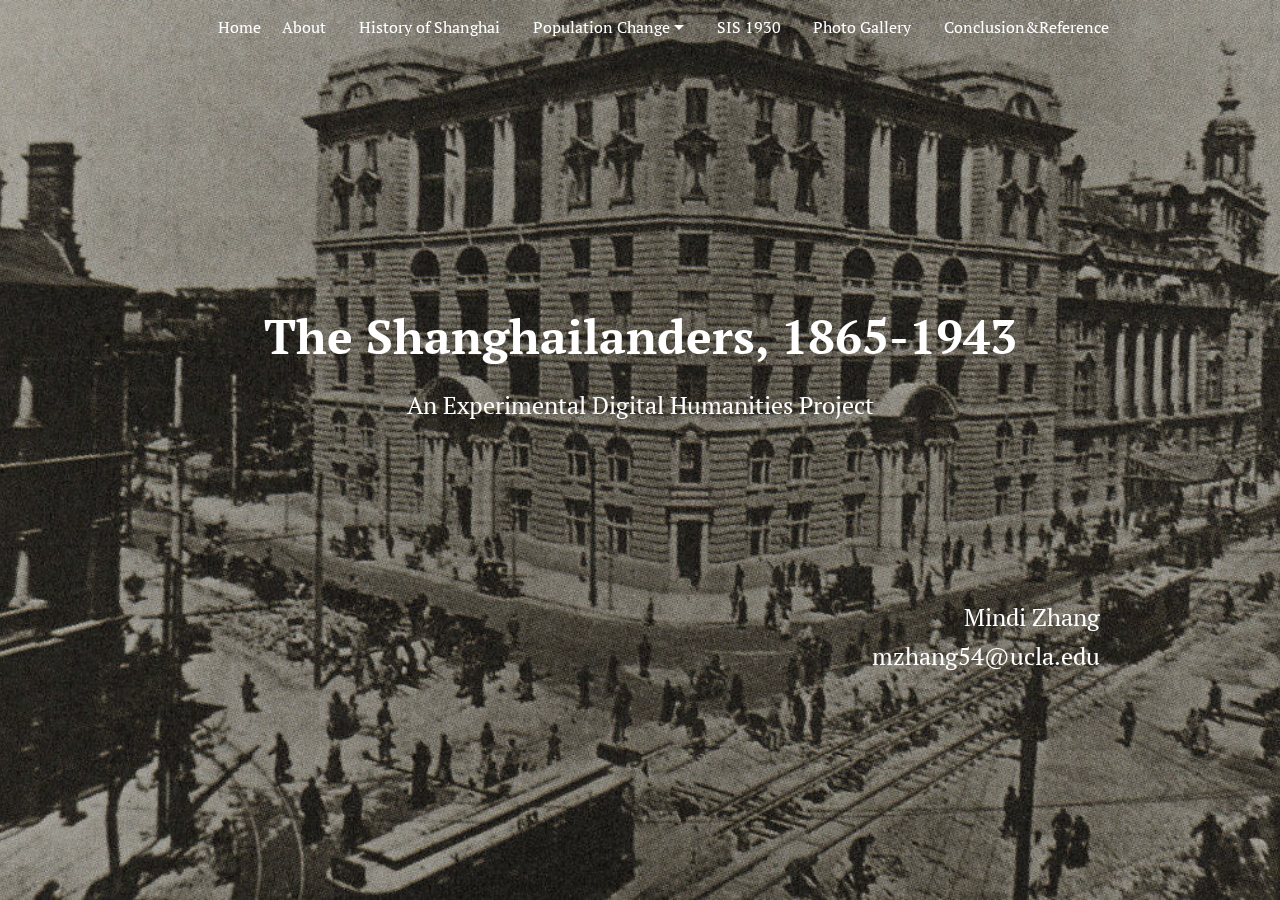
<file: index.html>
<!DOCTYPE html>
<html  >
<head>
  <!-- Site made with Mobirise Website Builder v4.11.4, https://mobirise.com -->
  <meta charset="UTF-8">
  <meta http-equiv="X-UA-Compatible" content="IE=edge">
  <meta name="generator" content="Mobirise v4.11.4, mobirise.com">
  <meta name="viewport" content="width=device-width, initial-scale=1, minimum-scale=1">
  <link rel="shortcut icon" href="assets/images/logo-86x44.png" type="image/x-icon">
  <meta name="description" content="">
  
  <title>Home</title>
  <link rel="stylesheet" href="assets/bootstrap/css/bootstrap.min.css">
  <link rel="stylesheet" href="assets/bootstrap/css/bootstrap-grid.min.css">
  <link rel="stylesheet" href="assets/bootstrap/css/bootstrap-reboot.min.css">
  <link rel="stylesheet" href="assets/tether/tether.min.css">
  <link rel="stylesheet" href="assets/dropdown/css/style.css">
  <link rel="stylesheet" href="assets/animatecss/animate.min.css">
  <link rel="stylesheet" href="assets/theme/css/style.css">
  <link rel="preload" as="style" href="assets/mobirise/css/mbr-additional.css"><link rel="stylesheet" href="assets/mobirise/css/mbr-additional.css" type="text/css">
  
  
  
</head>
<body>
  <section class="menu cid-rGP1RVyWFS" once="menu" id="menu1-11">

    

    <nav class="navbar navbar-expand beta-menu navbar-dropdown align-items-center navbar-fixed-top navbar-toggleable-sm bg-color transparent">
        <button class="navbar-toggler navbar-toggler-right" type="button" data-toggle="collapse" data-target="#navbarSupportedContent" aria-controls="navbarSupportedContent" aria-expanded="false" aria-label="Toggle navigation">
            <div class="hamburger">
                <span></span>
                <span></span>
                <span></span>
                <span></span>
            </div>
        </button>
        <div class="menu-logo">
            <div class="navbar-brand">
                
                
            </div>
        </div>
        <div class="collapse navbar-collapse" id="navbarSupportedContent">
            <ul class="navbar-nav nav-dropdown nav-right navbar-nav-top-padding" data-app-modern-menu="true"><li class="nav-item">
                    <a class="nav-link link text-white display-4" href="index.html">&nbsp; &nbsp; &nbsp; &nbsp; &nbsp; &nbsp; &nbsp; &nbsp; &nbsp; &nbsp; &nbsp; &nbsp; &nbsp; &nbsp; Home</a>
                </li><li class="nav-item"><a class="nav-link link text-white display-4" href="page5.html">About</a></li><li class="nav-item"><a class="nav-link link text-white display-4" href="page1.html">&nbsp; &nbsp;History of Shanghai</a></li><li class="nav-item dropdown open"><a class="nav-link link text-white dropdown-toggle display-4" href="page2.html" data-toggle="dropdown-submenu" aria-expanded="true">&nbsp; &nbsp;Population Change</a><div class="dropdown-menu"><a class="text-white dropdown-item display-4" href="page2.html">Population Change I</a><a class="text-white dropdown-item display-4" href="page7.html">Population Change II</a></div></li><li class="nav-item"><a class="nav-link link text-white display-4" href="page6.html">&nbsp; &nbsp;SIS 1930</a></li><li class="nav-item"><a class="nav-link link text-white display-4" href="page3.html">&nbsp; &nbsp;Photo Gallery</a></li><li class="nav-item"><a class="nav-link link text-white display-4" href="page4.html">&nbsp; &nbsp;Conclusion&amp;Reference</a></li><li class="nav-item">
                    <a class="nav-link link text-white display-4" href="https://mobirise.co">&nbsp; &nbsp; &nbsp; &nbsp; &nbsp; &nbsp; &nbsp; &nbsp; &nbsp; &nbsp; &nbsp;&nbsp;</a>
                </li></ul>
            
        </div>
    </nav>
</section>

<section class="engine"><a href="https://mobirise.info/q">responsive site templates</a></section><section class="header1 cid-rGqPkAdGf9 mbr-fullscreen mbr-parallax-background" id="header16-4">

    

    <div class="mbr-overlay" style="opacity: 0.2; background-color: rgb(35, 35, 35);">
    </div>

    <div class="container">
        <div class="row justify-content-md-center">
            <div class="col-md-10 align-center">
                <h1 class="mbr-section-title mbr-bold pb-3 mbr-fonts-style display-1">
                    <br><br>The Shanghailanders, 1865-1943</h1>
                <h3 class="mbr-section-subtitle mbr-light pb-3 mbr-fonts-style display-2">An Experimental Digital Humanities Project</h3>
                <p class="mbr-text pb-3 mbr-fonts-style display-5"><br><br><br><br>Mindi Zhang<br>mzhang54@ucla.edu</p>
                
            </div>
        </div>
    </div>

</section>


  <script src="assets/web/assets/jquery/jquery.min.js"></script>
  <script src="assets/popper/popper.min.js"></script>
  <script src="assets/bootstrap/js/bootstrap.min.js"></script>
  <script src="assets/tether/tether.min.js"></script>
  <script src="assets/dropdown/js/nav-dropdown.js"></script>
  <script src="assets/dropdown/js/navbar-dropdown.js"></script>
  <script src="assets/touchswipe/jquery.touch-swipe.min.js"></script>
  <script src="assets/parallax/jarallax.min.js"></script>
  <script src="assets/viewportchecker/jquery.viewportchecker.js"></script>
  <script src="assets/smoothscroll/smooth-scroll.js"></script>
  <script src="assets/theme/js/script.js"></script>
  
  
 <div id="scrollToTop" class="scrollToTop mbr-arrow-up"><a style="text-align: center;"><i class="mbr-arrow-up-icon mbr-arrow-up-icon-cm cm-icon cm-icon-smallarrow-up"></i></a></div>
    <input name="animation" type="hidden">
  </body>
</html>
</file>
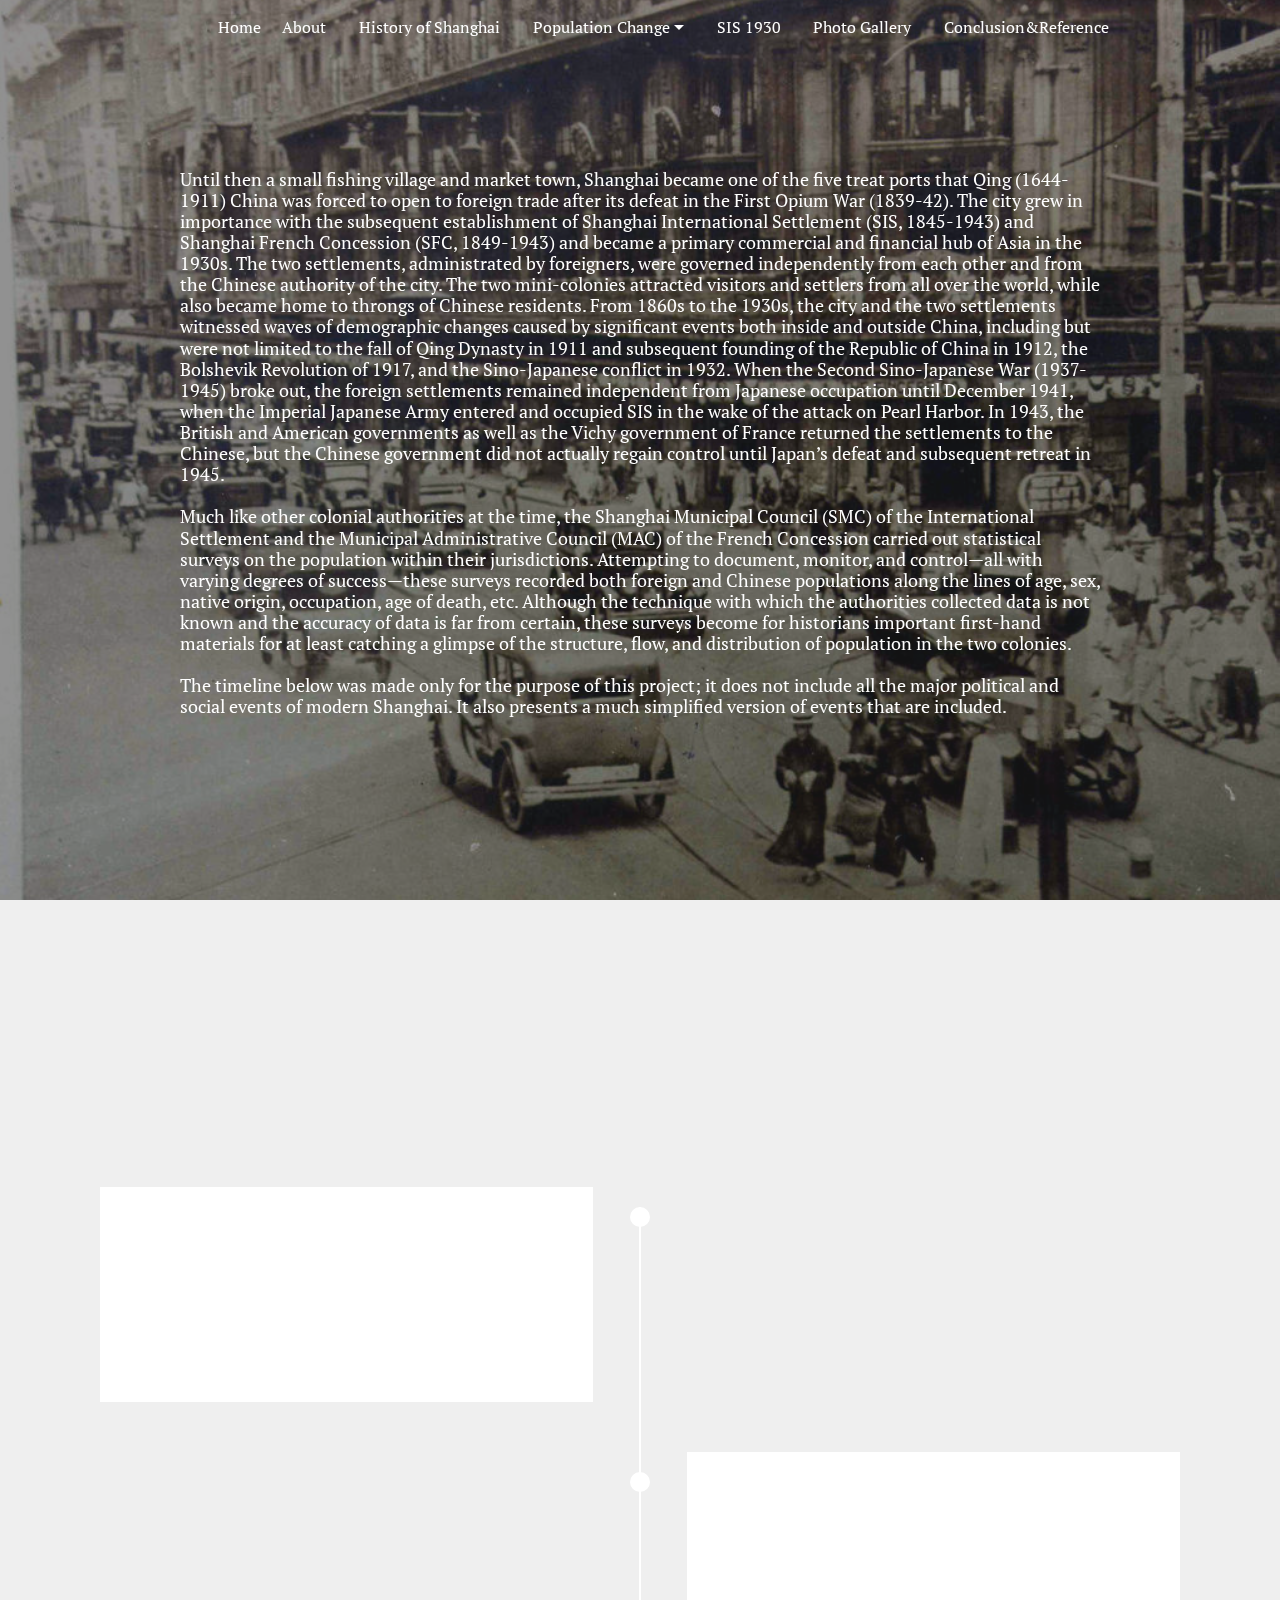
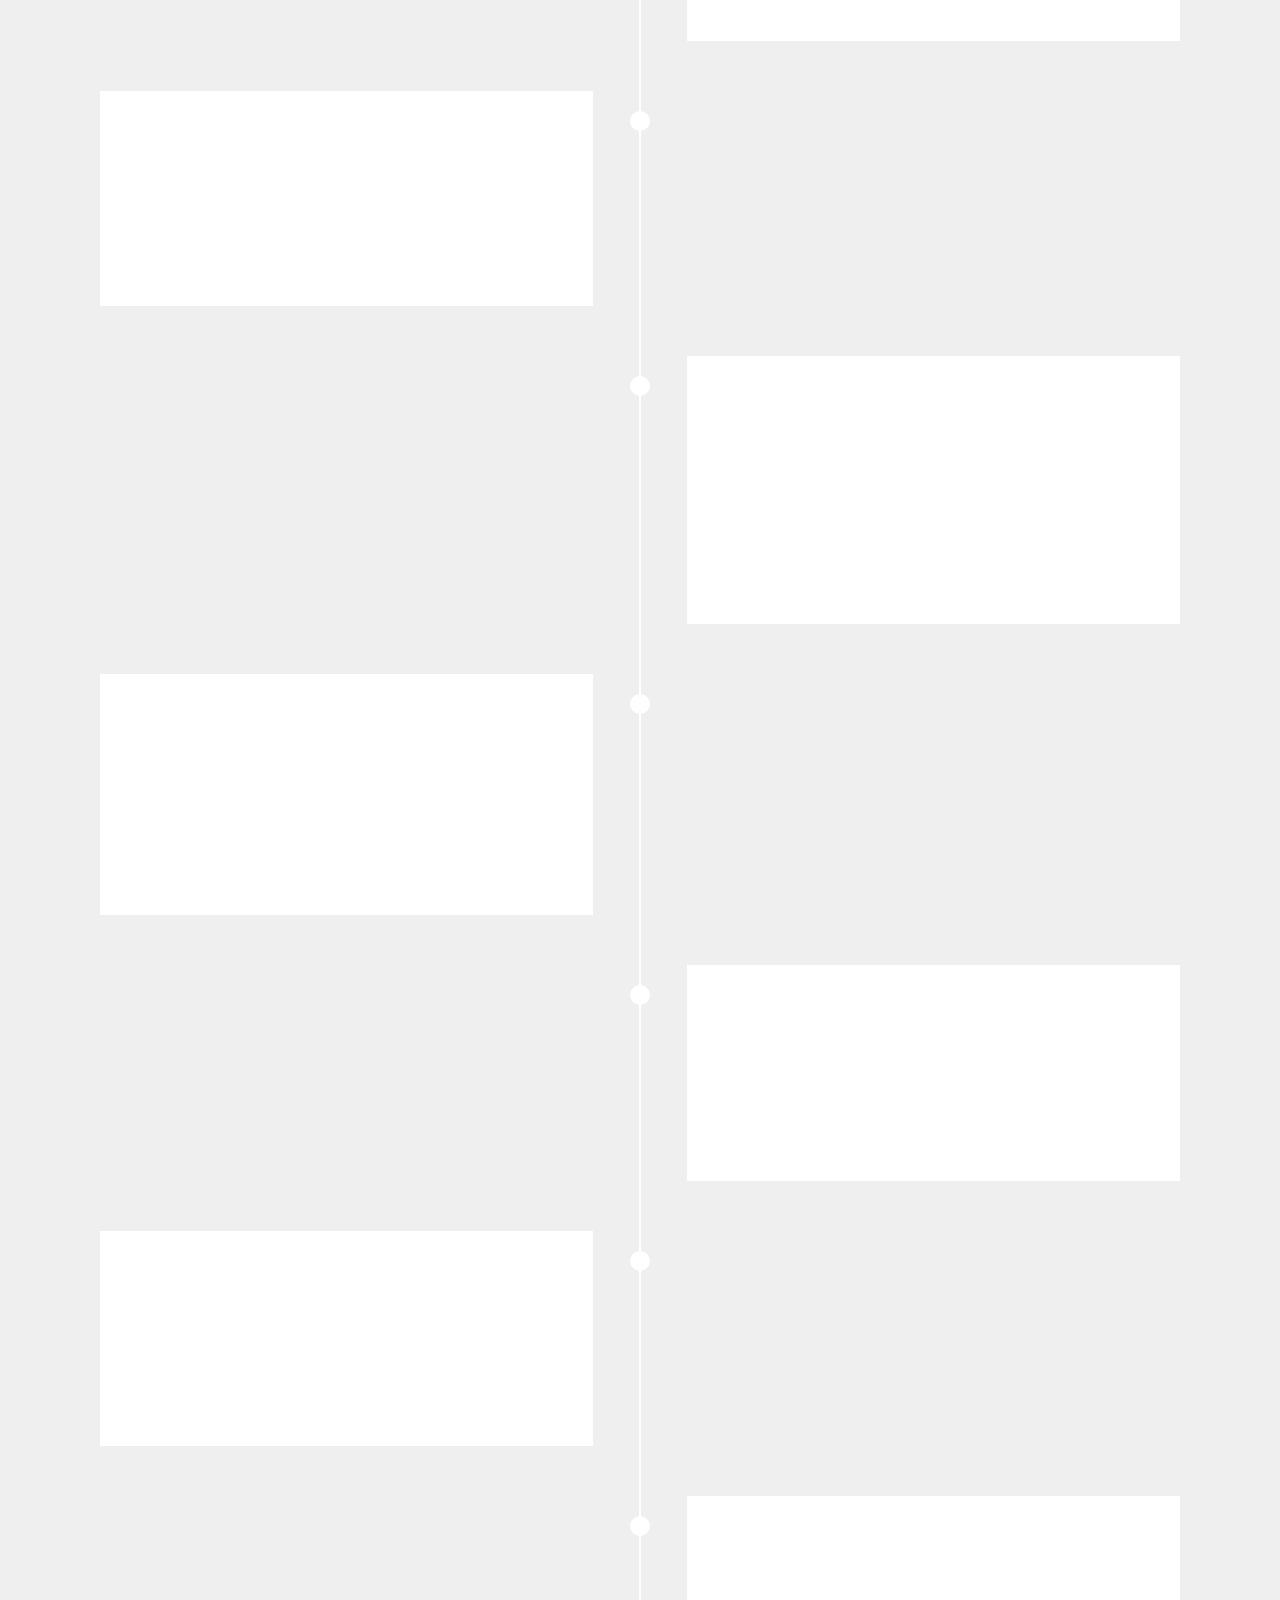
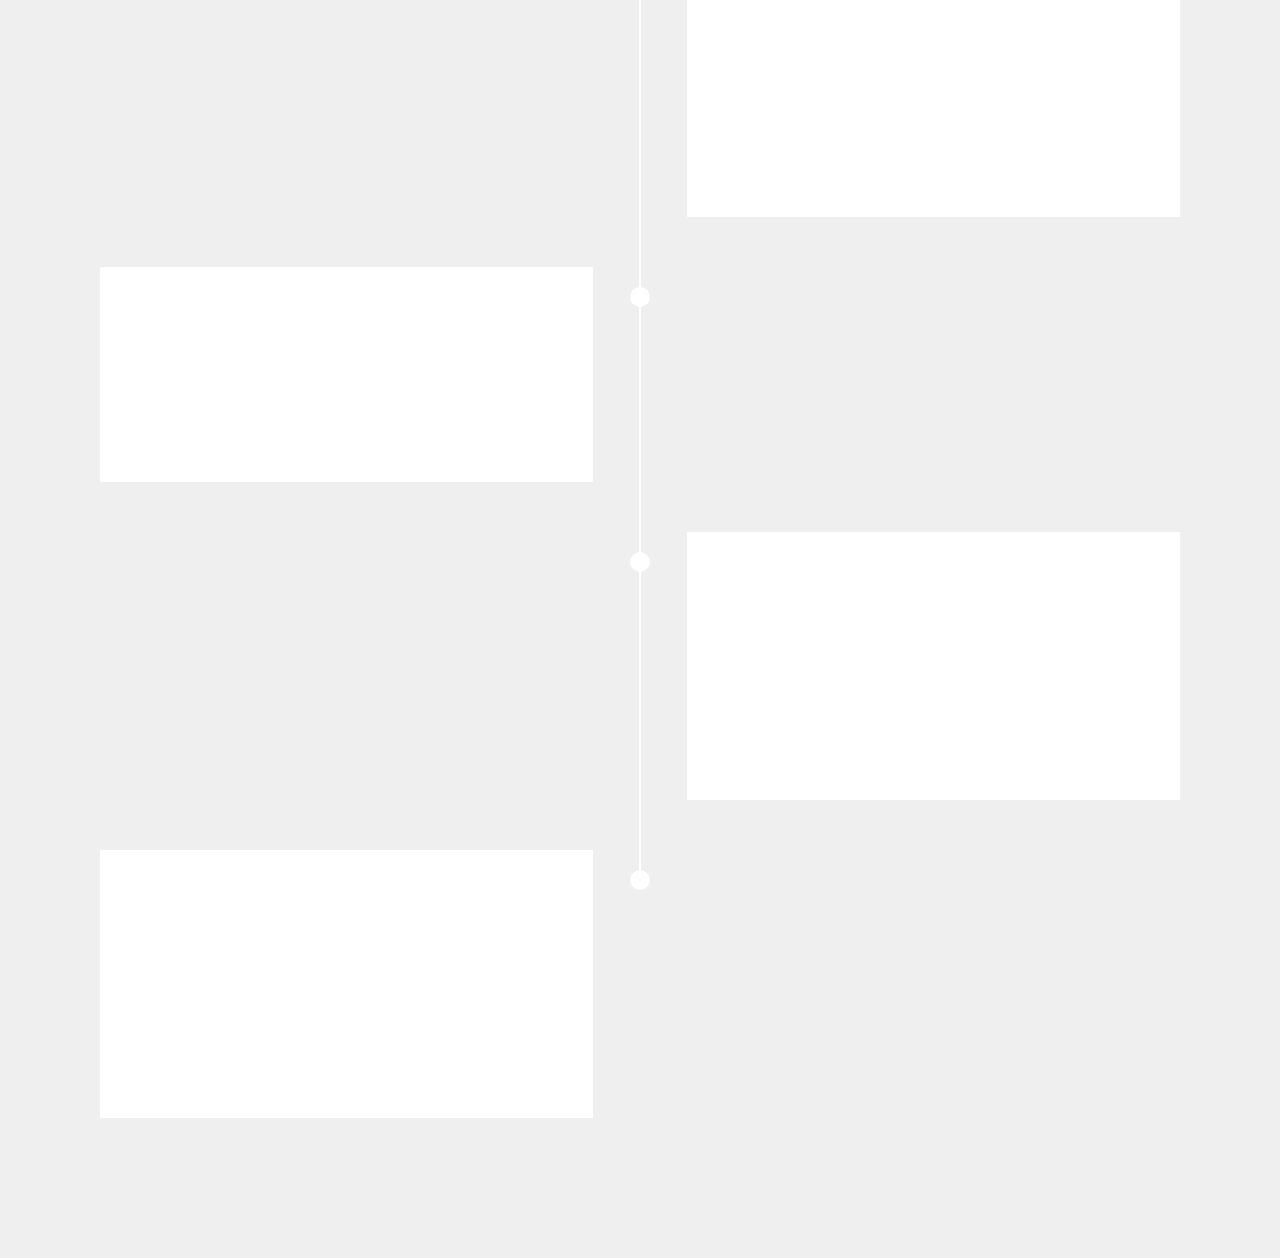
<file: page1.html>
<!DOCTYPE html>
<html  >
<head>
  <!-- Site made with Mobirise Website Builder v4.11.4, https://mobirise.com -->
  <meta charset="UTF-8">
  <meta http-equiv="X-UA-Compatible" content="IE=edge">
  <meta name="generator" content="Mobirise v4.11.4, mobirise.com">
  <meta name="twitter:card" content="summary_large_image"/>
<meta name="twitter:image:src" content="assets/images/page1-meta.jpg"/>
<meta property="og:image" content="assets/images/page1-meta.jpg"/>
<meta name="twitter:title" content="History of Shanghai"/>
<meta name="viewport" content="width=device-width, initial-scale=1, minimum-scale=1">
  <link rel="shortcut icon" href="assets/images/logo-86x44.png" type="image/x-icon">
  <meta name="description" content="Site Generator Description">
  
  <title>History of Shanghai</title>
  <link rel="stylesheet" href="assets/web/assets/mobirise-icons/mobirise-icons.css">
  <link rel="stylesheet" href="assets/bootstrap/css/bootstrap.min.css">
  <link rel="stylesheet" href="assets/bootstrap/css/bootstrap-grid.min.css">
  <link rel="stylesheet" href="assets/bootstrap/css/bootstrap-reboot.min.css">
  <link rel="stylesheet" href="assets/tether/tether.min.css">
  <link rel="stylesheet" href="assets/animatecss/animate.min.css">
  <link rel="stylesheet" href="assets/dropdown/css/style.css">
  <link rel="stylesheet" href="assets/theme/css/style.css">
  <link rel="preload" as="style" href="assets/mobirise/css/mbr-additional.css"><link rel="stylesheet" href="assets/mobirise/css/mbr-additional.css" type="text/css">
  
  
  
</head>
<body>
  <section class="menu cid-rGP2G077cS" once="menu" id="menu1-13">

    

    <nav class="navbar navbar-expand beta-menu navbar-dropdown align-items-center navbar-fixed-top navbar-toggleable-sm bg-color transparent">
        <button class="navbar-toggler navbar-toggler-right" type="button" data-toggle="collapse" data-target="#navbarSupportedContent" aria-controls="navbarSupportedContent" aria-expanded="false" aria-label="Toggle navigation">
            <div class="hamburger">
                <span></span>
                <span></span>
                <span></span>
                <span></span>
            </div>
        </button>
        <div class="menu-logo">
            <div class="navbar-brand">
                
                
            </div>
        </div>
        <div class="collapse navbar-collapse" id="navbarSupportedContent">
            <ul class="navbar-nav nav-dropdown nav-right navbar-nav-top-padding" data-app-modern-menu="true"><li class="nav-item">
                    <a class="nav-link link text-white display-4" href="index.html">&nbsp; &nbsp; &nbsp; &nbsp; &nbsp; &nbsp; &nbsp; &nbsp; &nbsp; &nbsp; &nbsp; &nbsp; &nbsp; &nbsp; Home</a>
                </li><li class="nav-item"><a class="nav-link link text-white display-4" href="page5.html">About</a></li><li class="nav-item"><a class="nav-link link text-white display-4" href="page1.html">&nbsp; &nbsp;History of Shanghai</a></li><li class="nav-item dropdown open"><a class="nav-link link text-white dropdown-toggle display-4" href="page2.html" data-toggle="dropdown-submenu" aria-expanded="true">&nbsp; &nbsp;Population Change</a><div class="dropdown-menu"><a class="text-white dropdown-item display-4" href="page2.html">Population Change I</a><a class="text-white dropdown-item display-4" href="page7.html">Population Change II</a></div></li><li class="nav-item"><a class="nav-link link text-white display-4" href="page6.html">&nbsp; &nbsp;SIS 1930</a></li><li class="nav-item"><a class="nav-link link text-white display-4" href="page3.html">&nbsp; &nbsp;Photo Gallery</a></li><li class="nav-item"><a class="nav-link link text-white display-4" href="page4.html">&nbsp; &nbsp;Conclusion&amp;Reference</a></li><li class="nav-item">
                    <a class="nav-link link text-white display-4" href="https://mobirise.co">&nbsp; &nbsp; &nbsp; &nbsp; &nbsp; &nbsp; &nbsp; &nbsp; &nbsp; &nbsp; &nbsp;&nbsp;</a>
                </li></ul>
            
        </div>
    </nav>
</section>

<section class="engine"><a href="https://mobirise.info/w">free html5 templates</a></section><section class="cid-rJyPfI0nAF mbr-fullscreen mbr-parallax-background" id="header2-25">

    

    <div class="mbr-overlay" style="opacity: 0.5; background-color: rgb(35, 35, 35);"></div>

    <div class="container align-center">
        <div class="row justify-content-md-center">
            <div class="mbr-white col-md-10">
                <h1 class="mbr-section-title mbr-bold pb-3 mbr-fonts-style display-7">
                    <span style="font-weight: normal;"><br><br><br>Until then a small fishing village and market town, Shanghai became one of the five treat ports that Qing (1644-1911) China was forced to open to foreign trade after its defeat in the First Opium War (1839-42). The city grew in importance with the subsequent establishment of Shanghai International Settlement (SIS, 1845-1943) and Shanghai French Concession (SFC, 1849-1943) and became a primary commercial and financial hub of Asia in the 1930s. The two settlements, administrated by foreigners, were governed independently from each other and from the Chinese authority of the city. The two mini-colonies attracted visitors and settlers from all over the world, while also became home to throngs of Chinese residents. From 1860s to the 1930s, the city and the two settlements witnessed waves of demographic changes caused by significant events both inside and outside China, including but were not limited to the fall of Qing Dynasty in 1911 and subsequent founding of the Republic of China in 1912, the Bolshevik Revolution of 1917, and the Sino-Japanese conflict in 1932.  When the Second Sino-Japanese War (1937-1945) broke out, the foreign settlements remained independent from Japanese occupation until December 1941, when the Imperial Japanese Army entered and occupied SIS in the wake of the attack on Pearl Harbor. In 1943, the British and American governments as well as the Vichy government of France returned the settlements to the Chinese, but the Chinese government did not actually regain control until Japan’s defeat and subsequent retreat in 1945. 
</span><div>
</div><div><span style="font-weight: normal;"><br></span></div><div><span style="font-weight: normal;">Much like other colonial authorities at the time, the Shanghai Municipal Council (SMC) of the International Settlement and the Municipal Administrative Council (MAC) of the French Concession carried out statistical surveys on the population within their jurisdictions. Attempting to document, monitor, and control—all with varying degrees of success—these surveys recorded both foreign and Chinese populations along the lines of age, sex, native origin, occupation, age of death, etc. Although the technique with which the authorities collected data is not known and the accuracy of data is far from certain, these surveys become for historians important first-hand materials for at least catching a glimpse of the structure, flow, and distribution of population in the two colonies. 
</span></div><div>
</div><div><span style="font-weight: normal;"><br></span></div><div><span style="font-weight: normal;">The timeline below was made only for the purpose of this project; it does not include all the major political and social events of modern Shanghai. It also presents a much simplified version of events that are included.  
</span></div><div>
</div><div>
</div><div><br></div></h1>
                
                <p class="mbr-text pb-3 mbr-fonts-style display-7"></p>
                
            </div>
        </div>
    </div>
    
</section>

<section class="timeline1 cid-rJyPnPdmtv" id="timeline1-26">

    

    

    <div class="container align-center">
        <h2 class="mbr-section-title pb-3 mbr-fonts-style display-1">A Brief Timeline of Modern Shanghai<div>上海近代歷史年表</div><div><br></div></h2>
        

        <div class="container timelines-container" mbri-timelines="">
            <!--1-->
            <div class="row timeline-element reverse separline">
                 <div class="timeline-date-panel col-xs-12 col-md-6  align-left">         
                    <div class="time-line-date-content">
                        <p class="mbr-timeline-date mbr-fonts-style display-5">June 1843</p>
                    </div>
                </div>
           <span class="iconBackground"></span>
            <div class="col-xs-12 col-md-6 align-right">
                <div class="timeline-text-content">
                    <h4 class="mbr-timeline-title pb-3 mbr-fonts-style display-2"><strong>Treaty of Nanjing<br>《南京條約》</strong></h4>
                    <p class="mbr-timeline-text mbr-fonts-style display-7">Shanghai became one of the four treaty ports opened up by the Qing government for foreign trade in the wake of the First Opium War (1839-42).</p>
                 </div>
            </div>
            </div>
            <!--2-->
            <div class="row timeline-element  separline">
                <div class="timeline-date-panel col-xs-12 col-md-6 align-right">
                    <div class="time-line-date-content">
                        <p class="mbr-timeline-date mbr-fonts-style display-5">
                            November 1845</p>
                    </div>
                </div>
                <span class="iconBackground"></span>
                <div class="col-xs-12 col-md-6 align-left ">
                    <div class="timeline-text-content">
                        <h4 class="mbr-timeline-title pb-3 mbr-fonts-style display-2"><strong>Establishment of British Settlement</strong><br><strong>英租界建立</strong></h4>
                        <p class="mbr-timeline-text mbr-fonts-style display-7">Land was given to British merchants in Shanghai to build a settlement.</p>
                    </div>
                </div>
            </div>
            <!--3-->
            <div class="row timeline-element reverse separline">
                <div class="timeline-date-panel col-xs-12 col-md-6  align-left">
                    <div class="time-line-date-content">
                        <p class="mbr-timeline-date mbr-fonts-style display-5">
                            November 1848</p>
                    </div>
                </div>
                <span class="iconBackground"></span>
                <div class="col-xs-12 col-md-6 align-right">
                    <div class="timeline-text-content">
                        <h4 class="mbr-timeline-title pb-3 mbr-fonts-style display-2"><strong>Birth of American Settlement</strong><br><strong>美租界誕生</strong></h4>      
                        <p class="mbr-timeline-text mbr-fonts-style display-7">After negotiating with the Chinese governer of the area, American merchants also estalished their own enclave.</p>
                    </div>
                </div>
            </div>
            <!--4-->
            <div class="row timeline-element  separline">
                <div class="timeline-date-panel col-xs-12 col-md-6 align-right">
                    <div class="time-line-date-content">
                        <p class="mbr-timeline-date mbr-fonts-style display-5">
                            April 1849</p>
                    </div>
                </div>
                <span class="iconBackground"></span>
                <div class="col-xs-12 col-md-6 align-left ">
                    <div class="timeline-text-content">
                        <h4 class="mbr-timeline-title pb-3 mbr-fonts-style display-2"><strong>Founding of French Concession</strong><br><strong>法租界建立</strong></h4>
                        <p class="mbr-timeline-text mbr-fonts-style display-7">
                            The Shanghai French Concession was estalished, when the French Consul to Shanghai, Charles de Montigny, obtained a proclamation from the Chinese governer, which conceded certain territory for a French settlement.
                        </p>
                    </div>
                </div>
            </div>
            <!--5-->
            <div class="row timeline-element reverse separline">
                <div class="timeline-date-panel col-xs-12 col-md-6  align-left">
                    <div class="time-line-date-content">
                        <p class="mbr-timeline-date mbr-fonts-style display-5">
                            September 1853</p>
                    </div>
                </div>
                <span class="iconBackground"></span>
                <div class="col-xs-12 col-md-6 align-right">
                    <div class="timeline-text-content">
                        <h4 class="mbr-timeline-title pb-3 mbr-fonts-style display-5"><strong>The Small Sword Society</strong><br><strong>小刀會起義&nbsp;</strong></h4>
                        <p class="mbr-timeline-text mbr-fonts-style display-7">A group of rebels called The Small Sword Society occupied the Chinese-held old city of Shanghai. Many Chinese refugees fled into the foreign settlements.&nbsp;</p>
                    </div>
                </div>
            </div>
            <!--6-->
            <div class="row timeline-element separline">
                <div class="timeline-date-panel col-xs-12 col-md-6 align-right">
                    <div class="time-line-date-content">
                       <p class="mbr-timeline-date mbr-fonts-style display-5">
                            1860-1862</p>
                    </div>
                </div>
                <span class="iconBackground"></span>
                <div class="col-xs-12 col-md-6 align-left ">
                    <div class="timeline-text-content">
                        <h4 class="mbr-timeline-title pb-3 mbr-fonts-style display-2"><strong>The Taiping Heveanly Kingdom</strong><br><strong>太平天國</strong></h4>
                        <p class="mbr-timeline-text mbr-fonts-style display-7">
                            The occupation of surrounding areas by the rebels of Taiping led to another wave of Chinese immigration into the settlements.&nbsp;</p>
                    </div>
                </div>
            </div>
            <!--7-->
            <div class="row timeline-element reverse separline">
                <div class="timeline-date-panel col-xs-12 col-md-6  align-left">
                    <div class="time-line-date-content">
                        <p class="mbr-timeline-date mbr-fonts-style display-5">
                           September 1863</p>
                    </div>
                </div>
                <span class="iconBackground"></span>
                <div class="col-xs-12 col-md-6 align-right">
                    <div class="timeline-text-content">
                        <h4 class="mbr-timeline-title pb-3 mbr-fonts-style display-5"><strong>
                            The Merging</strong><br><strong>英美租界合併</strong></h4>
                        <p class="mbr-timeline-text mbr-fonts-style display-7">
                            The British and American settlements merged into one, known as the Shanghai International Settlement.&nbsp;</p>
                    </div>
                </div>
            </div>
            <!--8-->
            <div class="row timeline-element separline">
                <div class="timeline-date-panel col-xs-12 col-md-6 align-right">
                    <div class="time-line-date-content">
                        <p class="mbr-timeline-date mbr-fonts-style display-5">November 1937-December 1941</p>
                    </div>
                </div>
                <span class="iconBackground"></span>
                <div class="col-xs-12 col-md-6 align-left ">
                    <div class="timeline-text-content">
                        <h4 class="mbr-timeline-title pb-3 mbr-fonts-style display-5"><strong>The "Lone Island"</strong><br><strong>“孤島”上海</strong></h4>
                        <p class="mbr-timeline-text mbr-fonts-style display-7">Surrounded by the Imperial Japanese Army, who had occupied the Chinese territory in Shanghai since late 1937, The two settlements entered what was later known as the "Lone Island" period. In the wake of Pearl Harbor in December 1941, however, The Japanese troop entered and occupied SIS, thus effectively ended the period.<br></p>
                    </div>
                </div>
            </div>
            <!--9-->
            <div class="row timeline-element reverse separline">
                <div class="timeline-date-panel col-xs-12 col-md-6  align-left">
                    <div class="time-line-date-content">
                        <p class="mbr-timeline-date mbr-fonts-style display-5">
                           1943</p>
                    </div>
                </div>
                <span class="iconBackground"></span>
                <div class="col-xs-12 col-md-6 align-right">
                    <div class="timeline-text-content">
                        <h4 class="mbr-timeline-title pb-3 mbr-fonts-style display-5"><strong>
                            The "Return"</strong><br><strong>“交還”租界</strong></h4>

                        <p class="mbr-timeline-text mbr-fonts-style display-7">
                            The foreign settlements were nominally given back to China by British and American governments, and by Vichy France, respectively.</p>
                    </div>
                </div>
            </div>
            <!--10-->
            <div class="row timeline-element separline">
                <div class="timeline-date-panel col-xs-12 col-md-6 align-right">
                    <div class="time-line-date-content">
                       <p class="mbr-timeline-date mbr-fonts-style display-5">August 1945&nbsp;</p>
                    </div>
                </div>
                <span class="iconBackground"></span>
                <div class="col-xs-12 col-md-6 align-left ">
                    <div class="timeline-text-content">
                        <h4 class="mbr-timeline-title pb-3 mbr-fonts-style display-5"><strong>The Surrender of Japan</strong><br><strong>日本投降</strong></h4> 
                        <p class="mbr-timeline-text mbr-fonts-style display-7">
                            As Japan surrendered to U.S.A and China and Japanese troop retreated, the Nationalist government of China was finally able to reclaim sovereignty over the territories of the two settlements.&nbsp;</p>
                    </div>
                </div>
            </div>
            <!--11-->
            <div class="row timeline-element reverse">
                <div class="timeline-date-panel col-xs-12 col-md-6  align-left">
                    <div class="time-line-date-content">
                       <p class="mbr-timeline-date mbr-fonts-style display-5">May 1949</p>
                    </div>
                </div>
                <span class="iconBackground"></span>
                <div class="col-xs-12 col-md-6 align-right">
                    <div class="timeline-text-content">
                        <h4 class="mbr-timeline-title pb-3 mbr-fonts-style display-5"><strong>
                            The Communist Takeover</strong><br><strong>中共接管</strong></h4>
                        <p class="mbr-timeline-text mbr-fonts-style display-7">The People Liberation Army of the Chinese Communist Party gained control of Shanghai as the CCP emerged victorious in the Chinese Civil War (1945-1949). The administrative status of Shanghai has not changed since then.&nbsp;</p>
                    </div>
                </div>
            </div>
            <!--12-->
            
        </div>
    </div>
</section>


  <script src="assets/web/assets/jquery/jquery.min.js"></script>
  <script src="assets/popper/popper.min.js"></script>
  <script src="assets/bootstrap/js/bootstrap.min.js"></script>
  <script src="assets/tether/tether.min.js"></script>
  <script src="assets/smoothscroll/smooth-scroll.js"></script>
  <script src="assets/touchswipe/jquery.touch-swipe.min.js"></script>
  <script src="assets/viewportchecker/jquery.viewportchecker.js"></script>
  <script src="assets/parallax/jarallax.min.js"></script>
  <script src="assets/dropdown/js/nav-dropdown.js"></script>
  <script src="assets/dropdown/js/navbar-dropdown.js"></script>
  <script src="assets/theme/js/script.js"></script>
  
  
 <div id="scrollToTop" class="scrollToTop mbr-arrow-up"><a style="text-align: center;"><i class="mbr-arrow-up-icon mbr-arrow-up-icon-cm cm-icon cm-icon-smallarrow-up"></i></a></div>
    <input name="animation" type="hidden">
  </body>
</html>
</file>
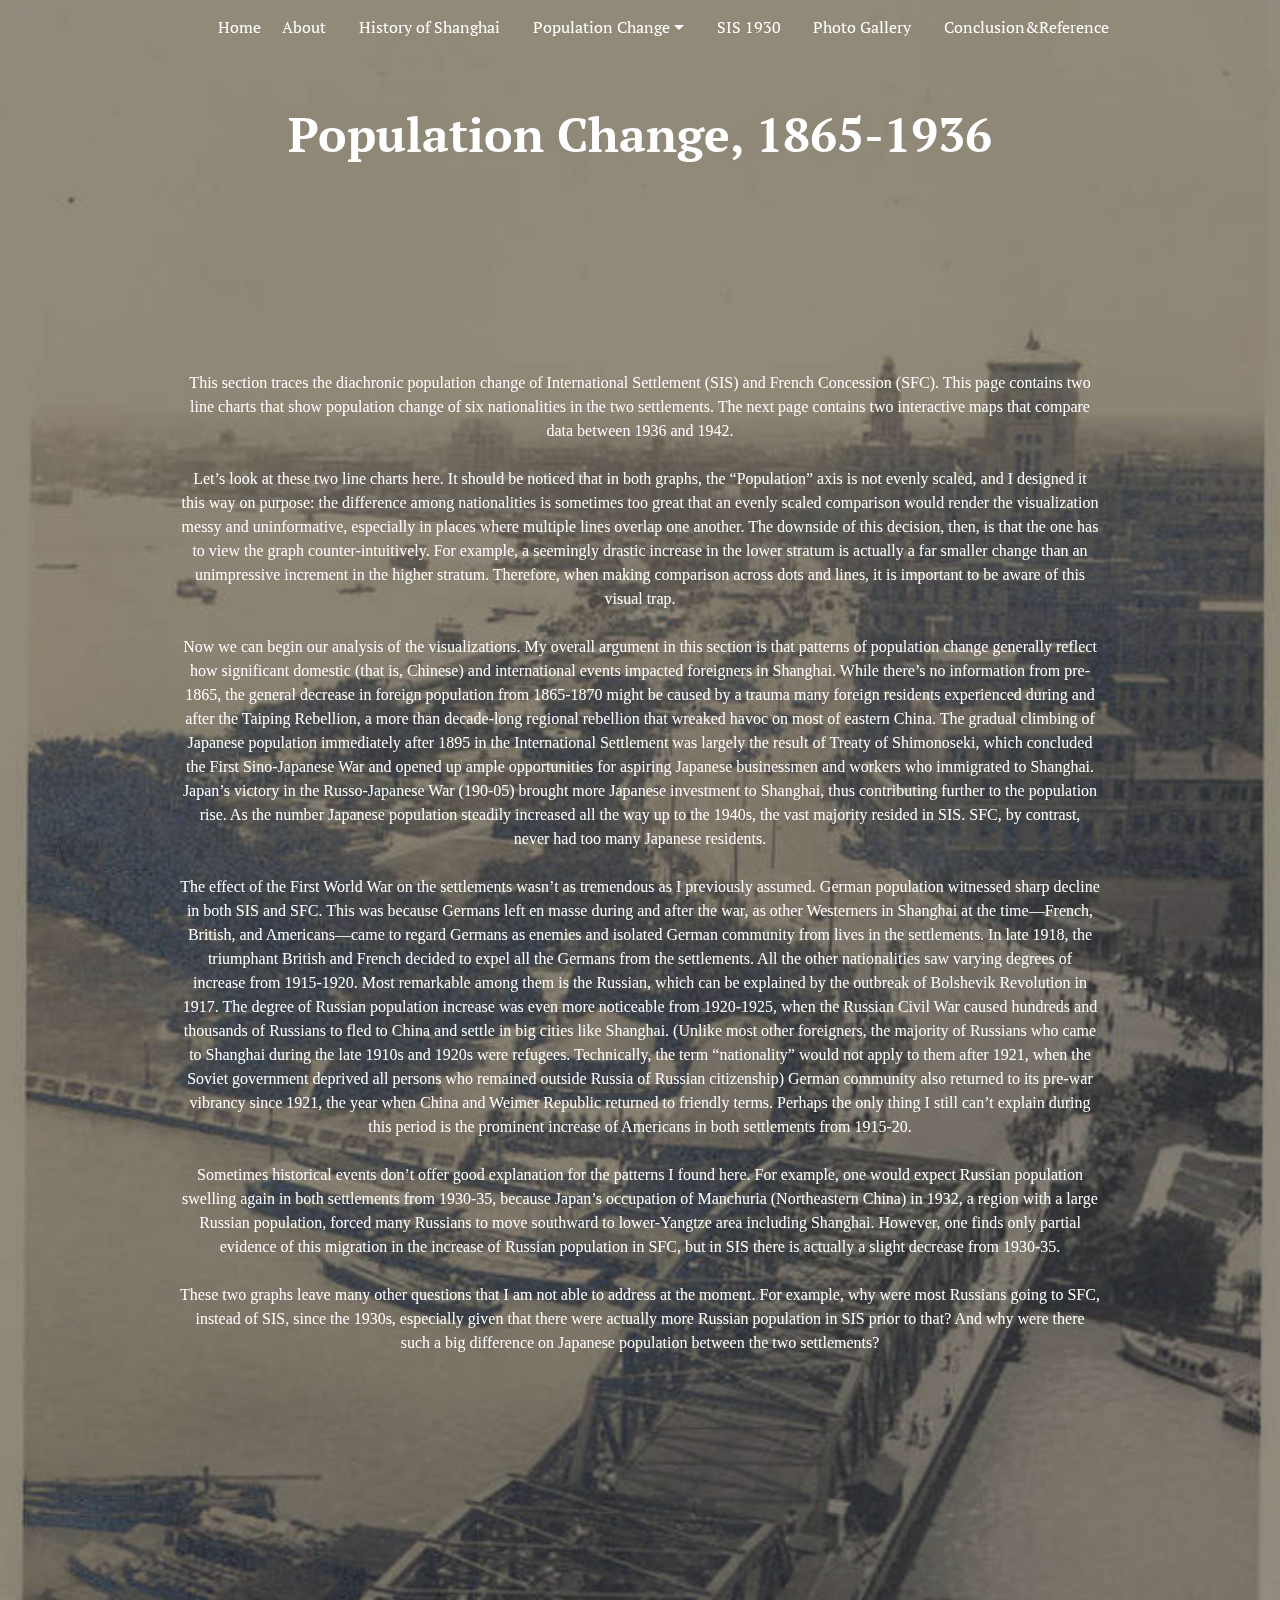
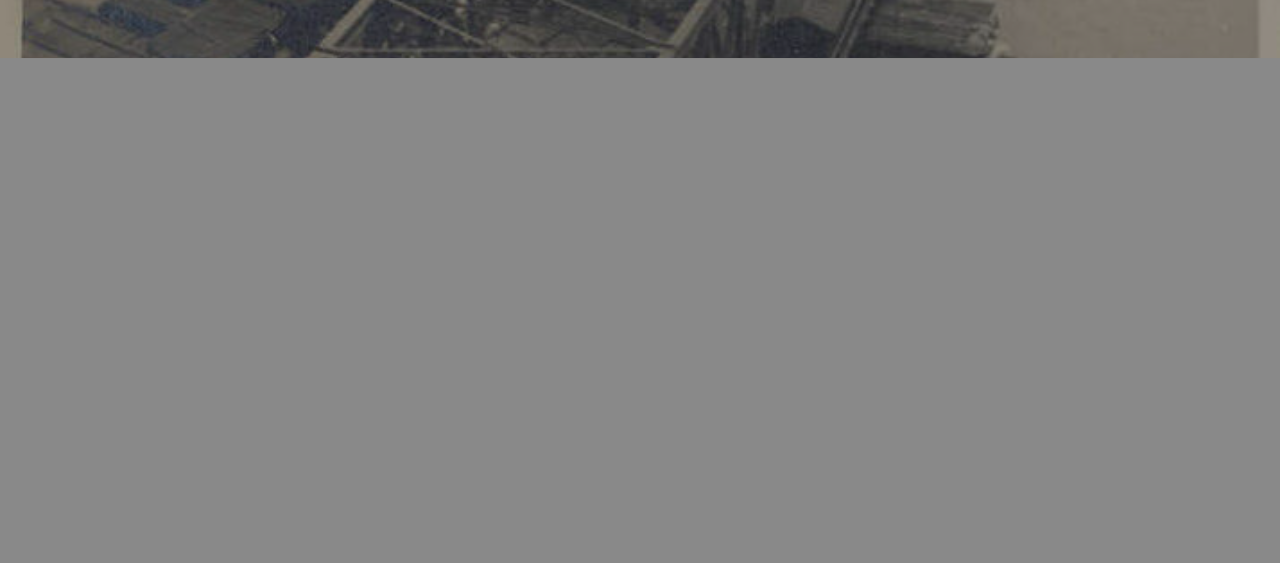
<file: page2.html>
<!DOCTYPE html>
<html  >
<head>
  <!-- Site made with Mobirise Website Builder v4.11.4, https://mobirise.com -->
  <meta charset="UTF-8">
  <meta http-equiv="X-UA-Compatible" content="IE=edge">
  <meta name="generator" content="Mobirise v4.11.4, mobirise.com">
  <meta name="viewport" content="width=device-width, initial-scale=1, minimum-scale=1">
  <link rel="shortcut icon" href="assets/images/logo-86x44.png" type="image/x-icon">
  <meta name="description" content="Web Page Generator Description">
  
  <title>Population Change 1</title>
  <link rel="stylesheet" href="assets/web/assets/mobirise-icons/mobirise-icons.css">
  <link rel="stylesheet" href="assets/bootstrap/css/bootstrap.min.css">
  <link rel="stylesheet" href="assets/bootstrap/css/bootstrap-grid.min.css">
  <link rel="stylesheet" href="assets/bootstrap/css/bootstrap-reboot.min.css">
  <link rel="stylesheet" href="assets/tether/tether.min.css">
  <link rel="stylesheet" href="assets/animatecss/animate.min.css">
  <link rel="stylesheet" href="assets/dropdown/css/style.css">
  <link rel="stylesheet" href="assets/theme/css/style.css">
  <link rel="preload" as="style" href="assets/mobirise/css/mbr-additional.css"><link rel="stylesheet" href="assets/mobirise/css/mbr-additional.css" type="text/css">
  
  
  
</head>
<body>
  <section class="menu cid-rGP2JKjFu0" once="menu" id="menu1-14">

    

    <nav class="navbar navbar-expand beta-menu navbar-dropdown align-items-center navbar-fixed-top navbar-toggleable-sm bg-color transparent">
        <button class="navbar-toggler navbar-toggler-right" type="button" data-toggle="collapse" data-target="#navbarSupportedContent" aria-controls="navbarSupportedContent" aria-expanded="false" aria-label="Toggle navigation">
            <div class="hamburger">
                <span></span>
                <span></span>
                <span></span>
                <span></span>
            </div>
        </button>
        <div class="menu-logo">
            <div class="navbar-brand">
                
                
            </div>
        </div>
        <div class="collapse navbar-collapse" id="navbarSupportedContent">
            <ul class="navbar-nav nav-dropdown nav-right navbar-nav-top-padding" data-app-modern-menu="true"><li class="nav-item">
                    <a class="nav-link link text-white display-4" href="index.html">&nbsp; &nbsp; &nbsp; &nbsp; &nbsp; &nbsp; &nbsp; &nbsp; &nbsp; &nbsp; &nbsp; &nbsp; &nbsp; &nbsp; Home</a>
                </li><li class="nav-item"><a class="nav-link link text-white display-4" href="page5.html">About</a></li><li class="nav-item"><a class="nav-link link text-white display-4" href="page1.html">&nbsp; &nbsp;History of Shanghai</a></li><li class="nav-item dropdown"><a class="nav-link link text-white dropdown-toggle display-4" href="page2.html" data-toggle="dropdown-submenu" aria-expanded="true">&nbsp; &nbsp;Population Change</a><div class="dropdown-menu"><a class="text-white dropdown-item display-4" href="page2.html">Population Change I</a><a class="text-white dropdown-item display-4" href="page7.html">Population Change II</a></div></li><li class="nav-item"><a class="nav-link link text-white display-4" href="page6.html">&nbsp; &nbsp;SIS 1930</a></li><li class="nav-item"><a class="nav-link link text-white display-4" href="page3.html">&nbsp; &nbsp;Photo Gallery</a></li><li class="nav-item"><a class="nav-link link text-white display-4" href="page4.html">&nbsp; &nbsp;Conclusion&amp;Reference</a></li><li class="nav-item">
                    <a class="nav-link link text-white display-4" href="https://mobirise.co">&nbsp; &nbsp; &nbsp; &nbsp; &nbsp; &nbsp; &nbsp; &nbsp; &nbsp; &nbsp; &nbsp;&nbsp;</a>
                </li></ul>
            
        </div>
    </nav>
</section>

<section class="engine"><a href="https://mobirise.info/b">create a site for free</a></section><section class="cid-rJyOuViSV3 mbr-fullscreen mbr-parallax-background" id="header2-24">

    

    <div class="mbr-overlay" style="opacity: 0.5; background-color: rgb(35, 35, 35);"></div>

    <div class="container align-center">
        <div class="row justify-content-md-center">
            <div class="mbr-white col-md-10">
                <h1 class="mbr-section-title mbr-bold pb-3 mbr-fonts-style display-1">
                    <br>Population Change, 1865-1936</h1>
                
                <p class="mbr-text pb-3 mbr-fonts-style display-7">
                <br><br>
                  <div class='tableauPlaceholder' id='viz1576258783892' style='position: relative'><noscript><a href='#'><img alt=' ' src='https:&#47;&#47;public.tableau.com&#47;static&#47;images&#47;IS&#47;ISandFCcomparisonlinechart&#47;Sheet1&#47;1_rss.png' style='border: none' /></a></noscript><object class='tableauViz'  style='display:none;'><param name='host_url' value='https%3A%2F%2Fpublic.tableau.com%2F' /> <param name='embed_code_version' value='3' /> <param name='site_root' value='' /><param name='name' value='ISandFCcomparisonlinechart&#47;Sheet1' /><param name='tabs' value='no' /><param name='toolbar' value='yes' /><param name='static_image' value='https:&#47;&#47;public.tableau.com&#47;static&#47;images&#47;IS&#47;ISandFCcomparisonlinechart&#47;Sheet1&#47;1.png' /> <param name='animate_transition' value='yes' /><param name='display_static_image' value='yes' /><param name='display_spinner' value='yes' /><param name='display_overlay' value='yes' /><param name='display_count' value='yes' /></object></div>                <script type='text/javascript'>                    var divElement = document.getElementById('viz1576258783892');                    var vizElement = divElement.getElementsByTagName('object')[0];                    vizElement.style.width='100%';vizElement.style.height=(divElement.offsetWidth*0.75)+'px';                    var scriptElement = document.createElement('script');                    scriptElement.src = 'https://public.tableau.com/javascripts/api/viz_v1.js';                    vizElement.parentNode.insertBefore(scriptElement, vizElement);                </script>
                <br><br>
                  <div class='tableauPlaceholder' id='viz1576258820864' style='position: relative'><noscript><a href='#'><img alt=' ' src='https:&#47;&#47;public.tableau.com&#47;static&#47;images&#47;Fo&#47;ForeignPopulationintheFrenchConcessionofShanghaibyNationality1895-1936&#47;Sheet2&#47;1_rss.png' style='border: none' /></a></noscript><object class='tableauViz'  style='display:none;'><param name='host_url' value='https%3A%2F%2Fpublic.tableau.com%2F' /> <param name='embed_code_version' value='3' /> <param name='site_root' value='' /><param name='name' value='ForeignPopulationintheFrenchConcessionofShanghaibyNationality1895-1936&#47;Sheet2' /><param name='tabs' value='no' /><param name='toolbar' value='yes' /><param name='static_image' value='https:&#47;&#47;public.tableau.com&#47;static&#47;images&#47;Fo&#47;ForeignPopulationintheFrenchConcessionofShanghaibyNationality1895-1936&#47;Sheet2&#47;1.png' /> <param name='animate_transition' value='yes' /><param name='display_static_image' value='yes' /><param name='display_spinner' value='yes' /><param name='display_overlay' value='yes' /><param name='display_count' value='yes' /></object></div>                <script type='text/javascript'>                    var divElement = document.getElementById('viz1576258820864');                    var vizElement = divElement.getElementsByTagName('object')[0];                    vizElement.style.width='100%';vizElement.style.height=(divElement.offsetWidth*0.75)+'px';                    var scriptElement = document.createElement('script');                    scriptElement.src = 'https://public.tableau.com/javascripts/api/viz_v1.js';                    vizElement.parentNode.insertBefore(scriptElement, vizElement);                </script>
                <br><br>This section traces the diachronic population change of International Settlement (SIS) and French Concession (SFC). This page contains two line charts that show population change of six nationalities in the two settlements. The next page contains two interactive maps that compare data between 1936 and 1942. <br><br>Let’s look at these two line charts here. It should be noticed that in both graphs, the “Population” axis is not evenly scaled, and I designed it this way on purpose: the difference among nationalities is sometimes too great that an evenly scaled comparison would render the visualization messy and uninformative, especially in places where multiple lines overlap one another. The downside of this decision, then, is that the one has to view the graph counter-intuitively. For example, a seemingly drastic increase in the lower stratum is actually a far smaller change than an unimpressive increment in the higher stratum. Therefore, when making comparison across dots and lines, it is important to be aware of this visual trap.  <br><br>Now we can begin our analysis of the visualizations. My overall argument in this section is that patterns of population change generally reflect how significant domestic (that is, Chinese) and international events impacted foreigners in Shanghai. While there’s no information from pre-1865, the general decrease in foreign population from 1865-1870 might be caused by a trauma many foreign residents experienced during and after the Taiping Rebellion, a more than decade-long regional rebellion that wreaked havoc on most of eastern China. The gradual climbing of Japanese population immediately after 1895 in the International Settlement was largely the result of Treaty of Shimonoseki, which concluded the First Sino-Japanese War and opened up ample opportunities for aspiring Japanese businessmen and workers who immigrated to Shanghai. Japan’s victory in the Russo-Japanese War (190-05) brought more Japanese investment to Shanghai, thus contributing further to the population rise. As the number Japanese population steadily increased all the way up to the 1940s, the vast majority resided in SIS. SFC, by contrast, never had too many Japanese residents. <br><br>The effect of the First World War on the settlements wasn’t as tremendous as I previously assumed. German population witnessed sharp decline in both SIS and SFC. This was because Germans left en masse during and after the war, as other Westerners in Shanghai at the time—French, British, and Americans—came to regard Germans as enemies and isolated German community from lives in the settlements. In late 1918, the triumphant British and French decided to expel all the Germans from the settlements. All the other nationalities saw varying degrees of increase from 1915-1920. Most remarkable among them is the Russian, which can be explained by the outbreak of Bolshevik Revolution in 1917. The degree of Russian population increase was even more noticeable from 1920-1925, when the Russian Civil War caused hundreds and thousands of Russians to fled to China and settle in big cities like Shanghai. (Unlike most other foreigners, the majority of Russians who came to Shanghai during the late 1910s and 1920s were refugees. Technically, the term “nationality” would not apply to them after 1921, when the Soviet government deprived all persons who remained outside Russia of Russian citizenship) German community also returned to its pre-war vibrancy since 1921, the year when China and Weimer Republic returned to friendly terms. Perhaps the only thing I still can’t explain during this period is the prominent increase of Americans in both settlements from 1915-20. <br><br>Sometimes historical events don’t offer good explanation for the patterns I found here. For example, one would expect Russian population swelling again in both settlements from 1930-35, because Japan’s occupation of Manchuria (Northeastern China) in 1932, a region with a large Russian population, forced many Russians to move southward to lower-Yangtze area including Shanghai. However, one finds only partial evidence of this migration in the increase of Russian population in SFC, but in SIS there is actually a slight decrease from 1930-35. <br><br>These two graphs leave many other questions that I am not able to address at the moment. For example, why were most Russians going to SFC, instead of SIS, since the 1930s, especially given that there were actually more Russian population in SIS prior to that? And why were there such a big difference on Japanese population between the two settlements?<br><br><br><br><br><br><br><br><br><br><br><br><br><br><br><br><br><br><br><br><br><br><br><br><br><br><br><br><br><br><br><br></p>
                
            </div>
        </div>
    </div>
    
</section>


  <script src="assets/web/assets/jquery/jquery.min.js"></script>
  <script src="assets/popper/popper.min.js"></script>
  <script src="assets/bootstrap/js/bootstrap.min.js"></script>
  <script src="assets/tether/tether.min.js"></script>
  <script src="assets/smoothscroll/smooth-scroll.js"></script>
  <script src="assets/touchswipe/jquery.touch-swipe.min.js"></script>
  <script src="assets/viewportchecker/jquery.viewportchecker.js"></script>
  <script src="assets/parallax/jarallax.min.js"></script>
  <script src="assets/dropdown/js/nav-dropdown.js"></script>
  <script src="assets/dropdown/js/navbar-dropdown.js"></script>
  <script src="assets/theme/js/script.js"></script>
  
  
 <div id="scrollToTop" class="scrollToTop mbr-arrow-up"><a style="text-align: center;"><i class="mbr-arrow-up-icon mbr-arrow-up-icon-cm cm-icon cm-icon-smallarrow-up"></i></a></div>
    <input name="animation" type="hidden">
  </body>
</html>
</file>
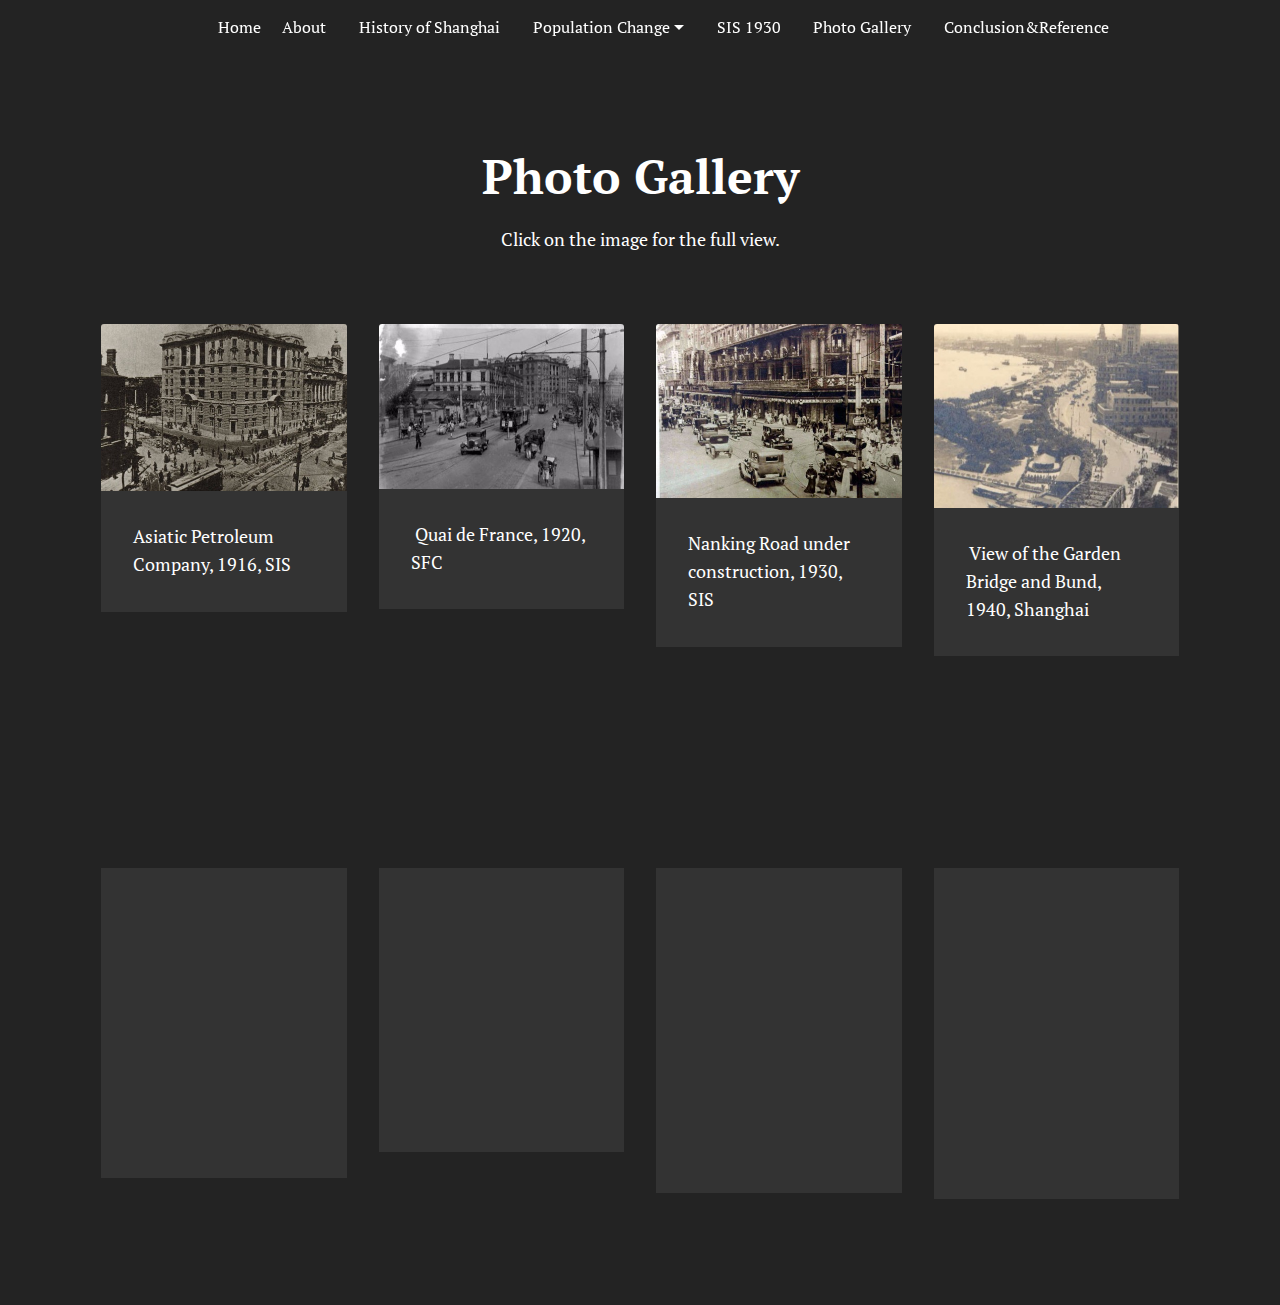
<file: page3.html>
<!DOCTYPE html>
<html  >
<head>
  <!-- Site made with Mobirise Website Builder v4.11.4, https://mobirise.com -->
  <meta charset="UTF-8">
  <meta http-equiv="X-UA-Compatible" content="IE=edge">
  <meta name="generator" content="Mobirise v4.11.4, mobirise.com">
  <meta name="viewport" content="width=device-width, initial-scale=1, minimum-scale=1">
  <link rel="shortcut icon" href="assets/images/logo-86x44.png" type="image/x-icon">
  <meta name="description" content="Site Generator Description">
  
  <title>Photo Gallery</title>
  <link rel="stylesheet" href="assets/bootstrap/css/bootstrap.min.css">
  <link rel="stylesheet" href="assets/bootstrap/css/bootstrap-grid.min.css">
  <link rel="stylesheet" href="assets/bootstrap/css/bootstrap-reboot.min.css">
  <link rel="stylesheet" href="assets/tether/tether.min.css">
  <link rel="stylesheet" href="assets/dropdown/css/style.css">
  <link rel="stylesheet" href="assets/animatecss/animate.min.css">
  <link rel="stylesheet" href="assets/theme/css/style.css">
  <link rel="preload" as="style" href="assets/mobirise/css/mbr-additional.css"><link rel="stylesheet" href="assets/mobirise/css/mbr-additional.css" type="text/css">
  
  
  
</head>
<body>
  <section class="menu cid-rGP2Sn4imT" once="menu" id="menu1-15">

    

    <nav class="navbar navbar-expand beta-menu navbar-dropdown align-items-center navbar-fixed-top navbar-toggleable-sm bg-color transparent">
        <button class="navbar-toggler navbar-toggler-right" type="button" data-toggle="collapse" data-target="#navbarSupportedContent" aria-controls="navbarSupportedContent" aria-expanded="false" aria-label="Toggle navigation">
            <div class="hamburger">
                <span></span>
                <span></span>
                <span></span>
                <span></span>
            </div>
        </button>
        <div class="menu-logo">
            <div class="navbar-brand">
                
                
            </div>
        </div>
        <div class="collapse navbar-collapse" id="navbarSupportedContent">
            <ul class="navbar-nav nav-dropdown nav-right navbar-nav-top-padding" data-app-modern-menu="true"><li class="nav-item">
                    <a class="nav-link link text-white display-4" href="index.html">&nbsp; &nbsp; &nbsp; &nbsp; &nbsp; &nbsp; &nbsp; &nbsp; &nbsp; &nbsp; &nbsp; &nbsp; &nbsp; &nbsp; Home</a>
                </li><li class="nav-item"><a class="nav-link link text-white display-4" href="page5.html">About</a></li><li class="nav-item"><a class="nav-link link text-white display-4" href="page1.html">&nbsp; &nbsp;History of Shanghai</a></li><li class="nav-item dropdown"><a class="nav-link link text-white dropdown-toggle display-4" href="page2.html" data-toggle="dropdown-submenu" aria-expanded="true">&nbsp; &nbsp;Population Change</a><div class="dropdown-menu"><a class="text-white dropdown-item display-4" href="page2.html">Population Change I</a><a class="text-white dropdown-item display-4" href="page7.html">Population Change II</a></div></li><li class="nav-item"><a class="nav-link link text-white display-4" href="page6.html">&nbsp; &nbsp;SIS 1930</a></li><li class="nav-item"><a class="nav-link link text-white display-4" href="page3.html">&nbsp; &nbsp;Photo Gallery</a></li><li class="nav-item"><a class="nav-link link text-white display-4" href="page4.html">&nbsp; &nbsp;Conclusion&amp;Reference</a></li><li class="nav-item">
                    <a class="nav-link link text-white display-4" href="https://mobirise.co">&nbsp; &nbsp; &nbsp; &nbsp; &nbsp; &nbsp; &nbsp; &nbsp; &nbsp; &nbsp; &nbsp;&nbsp;</a>
                </li></ul>
            
        </div>
    </nav>
</section>

<section class="engine"><a href="https://mobirise.info/d">website maker</a></section><section class="features18 popup-btn-cards cid-rGP2Yz9KZg" id="features18-16">

    

    
    <div class="container">
        <h2 class="mbr-section-title pb-3 align-center mbr-fonts-style display-1">
            <br><strong>Photo Gallery</strong></h2>
        <h3 class="mbr-section-subtitle display-5 align-center mbr-fonts-style mbr-light display-7">Click on the image for the full view.</h3>
        <div class="media-container-row pt-5 ">
            <div class="card p-3 col-12 col-md-6 col-lg-3">
                <div class="card-wrapper ">
                    <div class="card-img">
                        <div class="mbr-overlay"></div>
                        
                        <a href="https://www.virtualshanghai.net/Asset/Preview/dbImage_ID-1469_No-1.jpeg" target="_blank"><img src="assets/images/image11469-492x342.jpeg" alt="Mobirise" title=""></a>
                    </div>
                    <div class="card-box">
                        
                        <p class="mbr-text mbr-fonts-style align-left display-7">Asiatic Petroleum Company, 1916, SIS</p>
                    </div>
                </div>
            </div>
            <div class="card p-3 col-12 col-md-6 col-lg-3">
                <div class="card-wrapper">
                    <div class="card-img">
                        <div class="mbr-overlay"></div>
                        
                        <a href="https://www.virtualshanghai.net/Asset/Preview/dbImage_ID-42_No-1.jpeg" target="_blank"><img src="assets/images/image242-492x333.jpeg" alt="Mobirise" title=""></a>
                    </div>
                    <div class="card-box">
                        
                        <p class="mbr-text mbr-fonts-style display-7">&nbsp;Quai de France, 1920, SFC</p>
                    </div>
                </div>
            </div>

            <div class="card p-3 col-12 col-md-6 col-lg-3">
                <div class="card-wrapper">
                    <div class="card-img">
                        <div class="mbr-overlay"></div>
                        
                        <a href="https://www.virtualshanghai.net/Asset/Preview/dbImage_ID-1878_No-1.jpeg" target="_blank"><img src="assets/images/image3-1878-492x360.jpeg" alt="Mobirise" title=""></a>
                    </div>
                    <div class="card-box">
                        
                        <p class="mbr-text mbr-fonts-style display-7">Nanking Road under construction, 1930, SIS</p>
                    </div>
                </div>
            </div>

            <div class="card p-3 col-12 col-md-6 col-lg-3">
                <div class="card-wrapper">
                    <div class="card-img">
                        <div class="mbr-overlay"></div>
                        
                        <a href="https://www.virtualshanghai.net/Asset/Preview/dbImage_ID-14897_No-1.jpeg" target="_blank"><img src="assets/images/image4-14897-492x703.jpeg" alt="Mobirise" title=""></a>
                    </div>
                    <div class="card-box">
                        
                        <p class="mbr-text mbr-fonts-style display-7">&nbsp;View of the Garden Bridge and Bund, 1940, Shanghai</p>
                    </div>
                </div>
            </div>
        </div>
    </div>
</section>

<section class="features3 cid-rKixmhBUxp" id="features3-2b">

    

    
    <div class="container">
        <div class="media-container-row">
            <div class="card p-3 col-12 col-md-6 col-lg-3">
                <div class="card-wrapper">
                    <div class="card-img">
                        <a href="https://www.virtualshanghai.net/Asset/Preview/dbImage_ID-82_No-1.jpeg" target="_blank"><img src="assets/images/image5-82-492x380.jpg" alt="Mobirise" title=""></a>
                    </div>
                    <div class="card-box">
                        
                        <p class="mbr-text mbr-fonts-style display-7">Traffic on a busy street, 1930, Shanghai<br></p>
                    </div>
                    
                </div>
            </div>

            <div class="card p-3 col-12 col-md-6 col-lg-3">
                <div class="card-wrapper">
                    <div class="card-img">
                        <a href="https://www.virtualshanghai.net/Asset/Preview/dbImage_ID-25003_No-1.jpeg" target="_blank"><img src="assets/images/image6-25003-492x306.jpeg" alt="Mobirise" title=""></a>
                    </div>
                    <div class="card-box">
                        
                        <p class="mbr-text mbr-fonts-style display-7">
                            Sincere Department Store, 1935, SIS</p>
                    </div>
                    
                </div>
            </div>

            <div class="card p-3 col-12 col-md-6 col-lg-3">
                <div class="card-wrapper">
                    <div class="card-img">
                        <a href="https://www.virtualshanghai.net/Asset/Preview/dbImage_ID-700_No-1.jpeg" target="_blank"><img src="assets/images/image7-700-492x410.jpg" alt="Mobirise" title=""></a>
                    </div>
                    <div class="card-box">
                        
                        <p class="mbr-text mbr-fonts-style display-7">Rue du Consulat, 1930, Shanghai<br></p>
                    </div>
                    
                </div>
            </div>

            <div class="card p-3 col-12 col-md-6 col-lg-3">
                <div class="card-wrapper">
                    <div class="card-img">
                        <a href="https://www.virtualshanghai.net/Asset/Preview/dbImage_ID-66_No-1.jpeg" target="_blank"><img src="assets/images/image8-66-492x725.jpeg" alt="Mobirise" title=""></a>
                    </div>
                    <div class="card-box">
                        
                        <p class="mbr-text mbr-fonts-style display-7">Sincere Departmnt Store, 1920, SIS</p>
                    </div>
                    
                </div>
            </div>
        </div>
    </div>
</section>


  <script src="assets/web/assets/jquery/jquery.min.js"></script>
  <script src="assets/popper/popper.min.js"></script>
  <script src="assets/bootstrap/js/bootstrap.min.js"></script>
  <script src="assets/tether/tether.min.js"></script>
  <script src="assets/viewportchecker/jquery.viewportchecker.js"></script>
  <script src="assets/mbr-popup-btns/mbr-popup-btns.js"></script>
  <script src="assets/dropdown/js/nav-dropdown.js"></script>
  <script src="assets/dropdown/js/navbar-dropdown.js"></script>
  <script src="assets/touchswipe/jquery.touch-swipe.min.js"></script>
  <script src="assets/smoothscroll/smooth-scroll.js"></script>
  <script src="assets/theme/js/script.js"></script>
  
  
 <div id="scrollToTop" class="scrollToTop mbr-arrow-up"><a style="text-align: center;"><i class="mbr-arrow-up-icon mbr-arrow-up-icon-cm cm-icon cm-icon-smallarrow-up"></i></a></div>
    <input name="animation" type="hidden">
  </body>
</html>
</file>
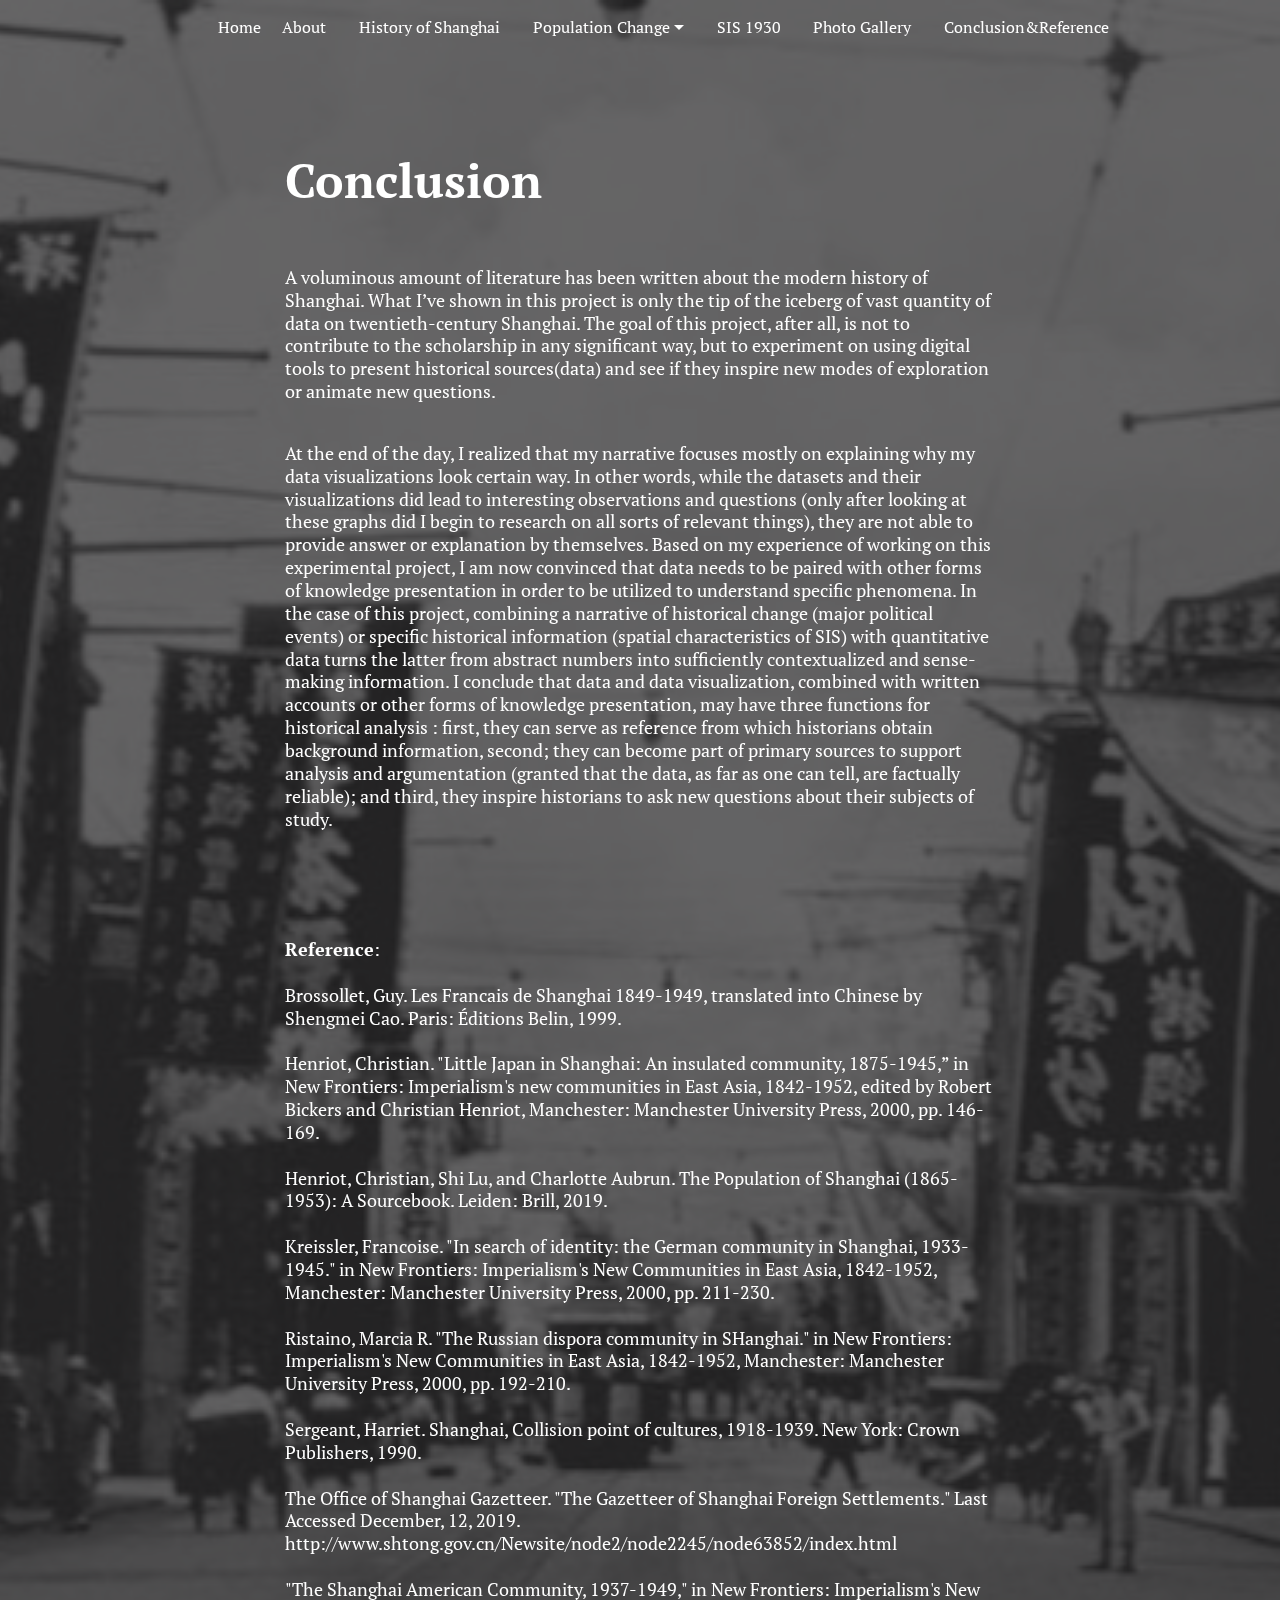
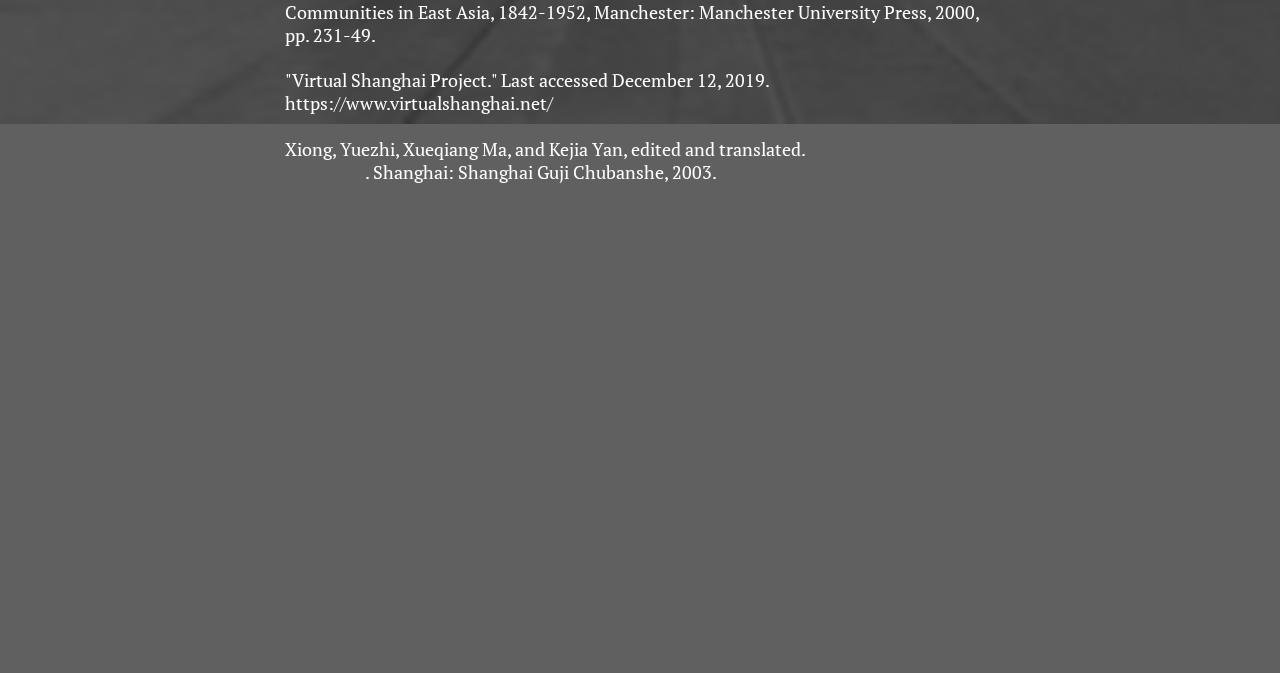
<file: page4.html>
<!DOCTYPE html>
<html  >
<head>
  <!-- Site made with Mobirise Website Builder v4.11.4, https://mobirise.com -->
  <meta charset="UTF-8">
  <meta http-equiv="X-UA-Compatible" content="IE=edge">
  <meta name="generator" content="Mobirise v4.11.4, mobirise.com">
  <meta name="viewport" content="width=device-width, initial-scale=1, minimum-scale=1">
  <link rel="shortcut icon" href="assets/images/logo-86x44.png" type="image/x-icon">
  <meta name="description" content="Website Builder Description">
  
  <title>Reference</title>
  <link rel="stylesheet" href="assets/bootstrap/css/bootstrap.min.css">
  <link rel="stylesheet" href="assets/bootstrap/css/bootstrap-grid.min.css">
  <link rel="stylesheet" href="assets/bootstrap/css/bootstrap-reboot.min.css">
  <link rel="stylesheet" href="assets/tether/tether.min.css">
  <link rel="stylesheet" href="assets/dropdown/css/style.css">
  <link rel="stylesheet" href="assets/animatecss/animate.min.css">
  <link rel="stylesheet" href="assets/theme/css/style.css">
  <link rel="preload" as="style" href="assets/mobirise/css/mbr-additional.css"><link rel="stylesheet" href="assets/mobirise/css/mbr-additional.css" type="text/css">
  
  
  
</head>
<body>
  <section class="menu cid-rGP3cEExSO" once="menu" id="menu1-17">

    

    <nav class="navbar navbar-expand beta-menu navbar-dropdown align-items-center navbar-fixed-top navbar-toggleable-sm bg-color transparent">
        <button class="navbar-toggler navbar-toggler-right" type="button" data-toggle="collapse" data-target="#navbarSupportedContent" aria-controls="navbarSupportedContent" aria-expanded="false" aria-label="Toggle navigation">
            <div class="hamburger">
                <span></span>
                <span></span>
                <span></span>
                <span></span>
            </div>
        </button>
        <div class="menu-logo">
            <div class="navbar-brand">
                
                
            </div>
        </div>
        <div class="collapse navbar-collapse" id="navbarSupportedContent">
            <ul class="navbar-nav nav-dropdown nav-right navbar-nav-top-padding" data-app-modern-menu="true"><li class="nav-item">
                    <a class="nav-link link text-white display-4" href="index.html">&nbsp; &nbsp; &nbsp; &nbsp; &nbsp; &nbsp; &nbsp; &nbsp; &nbsp; &nbsp; &nbsp; &nbsp; &nbsp; &nbsp; Home</a>
                </li><li class="nav-item"><a class="nav-link link text-white display-4" href="page5.html">About</a></li><li class="nav-item"><a class="nav-link link text-white display-4" href="page1.html">&nbsp; &nbsp;History of Shanghai</a></li><li class="nav-item dropdown"><a class="nav-link link text-white dropdown-toggle display-4" href="page2.html" data-toggle="dropdown-submenu" aria-expanded="true">&nbsp; &nbsp;Population Change</a><div class="dropdown-menu"><a class="text-white dropdown-item display-4" href="page2.html">Population Change I</a><a class="text-white dropdown-item display-4" href="page7.html">Population Change II</a></div></li><li class="nav-item"><a class="nav-link link text-white display-4" href="page6.html">&nbsp; &nbsp;SIS 1930</a></li><li class="nav-item"><a class="nav-link link text-white display-4" href="page3.html">&nbsp; &nbsp;Photo Gallery</a></li><li class="nav-item"><a class="nav-link link text-white display-4" href="page4.html">&nbsp; &nbsp;Conclusion&amp;Reference</a></li><li class="nav-item">
                    <a class="nav-link link text-white display-4" href="https://mobirise.co">&nbsp; &nbsp; &nbsp; &nbsp; &nbsp; &nbsp; &nbsp; &nbsp; &nbsp; &nbsp; &nbsp;&nbsp;</a>
                </li></ul>
            
        </div>
    </nav>
</section>

<section class="engine"><a href="https://mobirise.info/o">free portfolio site templates</a></section><section class="mbr-section content5 cid-rIwZYnQk6s mbr-parallax-background" id="content5-1w">

    

    <div class="mbr-overlay" style="opacity: 0.7; background-color: rgb(35, 35, 35);">
    </div>

    <div class="container">
        <div class="media-container-row">
            <div class="title col-12 col-md-8">
                <h2 class="align-center mbr-bold mbr-white pb-3 mbr-fonts-style display-1">
                    <br><br>Conclusion</h2>
                <h3 class="mbr-section-subtitle align-center mbr-light mbr-white pb-3 mbr-fonts-style display-7"><p><br></p><p>A voluminous amount of literature has been written about the modern history of Shanghai. What I’ve shown in this project is only the tip of the iceberg of vast quantity of data on twentieth-century Shanghai. The goal of this project, after all, is not to contribute to the scholarship in any significant way, but to experiment on using digital tools to present historical sources(data) and see if they inspire new modes of exploration or animate new questions.&nbsp;</p><br><p><span style="font-size: 1.1rem;">At the end of the day, I realized that my narrative focuses mostly on explaining why my data visualizations look certain way. In other words, while the datasets and their visualizations did lead to interesting observations and questions (only after looking at these graphs did I begin to research on all sorts of relevant things), they are not able to provide answer or explanation by themselves. Based on my experience of working on this experimental project, I am now convinced that data needs to be paired with other forms of knowledge presentation in order to be utilized to understand specific phenomena. In the case of this project, combining a narrative of historical change (major political events) or specific historical information (spatial characteristics of SIS) with quantitative data turns the latter from abstract numbers into sufficiently contextualized and sense-making information. I conclude that data and data visualization, combined with written accounts or other forms of knowledge presentation, may have three functions for historical analysis : first, they can serve as reference from which historians obtain background information, second; they can become part of primary sources to support analysis and argumentation (granted that the data, as far as one can tell, are factually reliable); and third, they inspire historians to ask new questions about their subjects of study.&nbsp;</span></p><br><br><br><br><div><strong>Reference</strong>:&nbsp;</div><br>Brossollet, Guy. Les Francais de Shanghai 1849-1949, translated into Chinese by Shengmei Cao. Paris: Éditions Belin, 1999.&nbsp;<br><br>Henriot, Christian. "Little Japan in Shanghai: An insulated community, 1875-1945,” in  New Frontiers: Imperialism's new communities in East Asia, 1842-1952, edited by Robert Bickers and Christian Henriot, Manchester:  Manchester University Press, 2000, pp. 146-169.<br><br>Henriot, Christian, Shi Lu, and Charlotte Aubrun. The Population of Shanghai (1865-1953): A Sourcebook. Leiden: Brill, 2019.<br><br><div>Kreissler, Francoise. "In search of identity: the German community in Shanghai, 1933-1945." in New Frontiers: Imperialism's New Communities in East Asia, 1842-1952, Manchester: Manchester University Press, 2000, pp. 211-230.</div><div><br></div><div>Ristaino, Marcia R. "The Russian dispora community in SHanghai." in New Frontiers: Imperialism's New Communities in East Asia, 1842-1952, Manchester:  Manchester University Press, 2000, pp. 192-210.&nbsp;</div><br><div>Sergeant, Harriet. Shanghai, Collision point of cultures, 1918-1939. New York: Crown Publishers, 1990.&nbsp;</div><br><div>The Office of Shanghai Gazetteer. "The Gazetteer of Shanghai Foreign Settlements." Last Accessed December, 12, 2019. http://www.shtong.gov.cn/Newsite/node2/node2245/node63852/index.html</div><div><br></div><div>"The Shanghai American Community, 1937-1949," in New Frontiers: Imperialism's New Communities in East Asia, 1842-1952, Manchester:  Manchester University Press, 2000, pp. 231-49.</div><div><br><div>"Virtual Shanghai Project." Last accessed December 12, 2019. https://www.virtualshanghai.net/ &nbsp;</div><div><br></div><div>Xiong, Yuezhi, Xueqiang Ma, and Kejia Yan, edited and translated. <em>Foreigners in Shanghai: 1842-1949</em>. Shanghai: Shanghai Guji Chubanshe, 2003.&nbsp;</div><div><br></div><div><br></div><div><br></div><div><br><br><br><br><br><br><br><br><br><br><br><br><br><br>
                </div><p></p></div></h3>
                
                
            </div>
        </div>
    </div>
</section>


  <script src="assets/web/assets/jquery/jquery.min.js"></script>
  <script src="assets/popper/popper.min.js"></script>
  <script src="assets/bootstrap/js/bootstrap.min.js"></script>
  <script src="assets/tether/tether.min.js"></script>
  <script src="assets/viewportchecker/jquery.viewportchecker.js"></script>
  <script src="assets/parallax/jarallax.min.js"></script>
  <script src="assets/dropdown/js/nav-dropdown.js"></script>
  <script src="assets/dropdown/js/navbar-dropdown.js"></script>
  <script src="assets/touchswipe/jquery.touch-swipe.min.js"></script>
  <script src="assets/smoothscroll/smooth-scroll.js"></script>
  <script src="assets/theme/js/script.js"></script>
  
  
 <div id="scrollToTop" class="scrollToTop mbr-arrow-up"><a style="text-align: center;"><i class="mbr-arrow-up-icon mbr-arrow-up-icon-cm cm-icon cm-icon-smallarrow-up"></i></a></div>
    <input name="animation" type="hidden">
  </body>
</html>
</file>
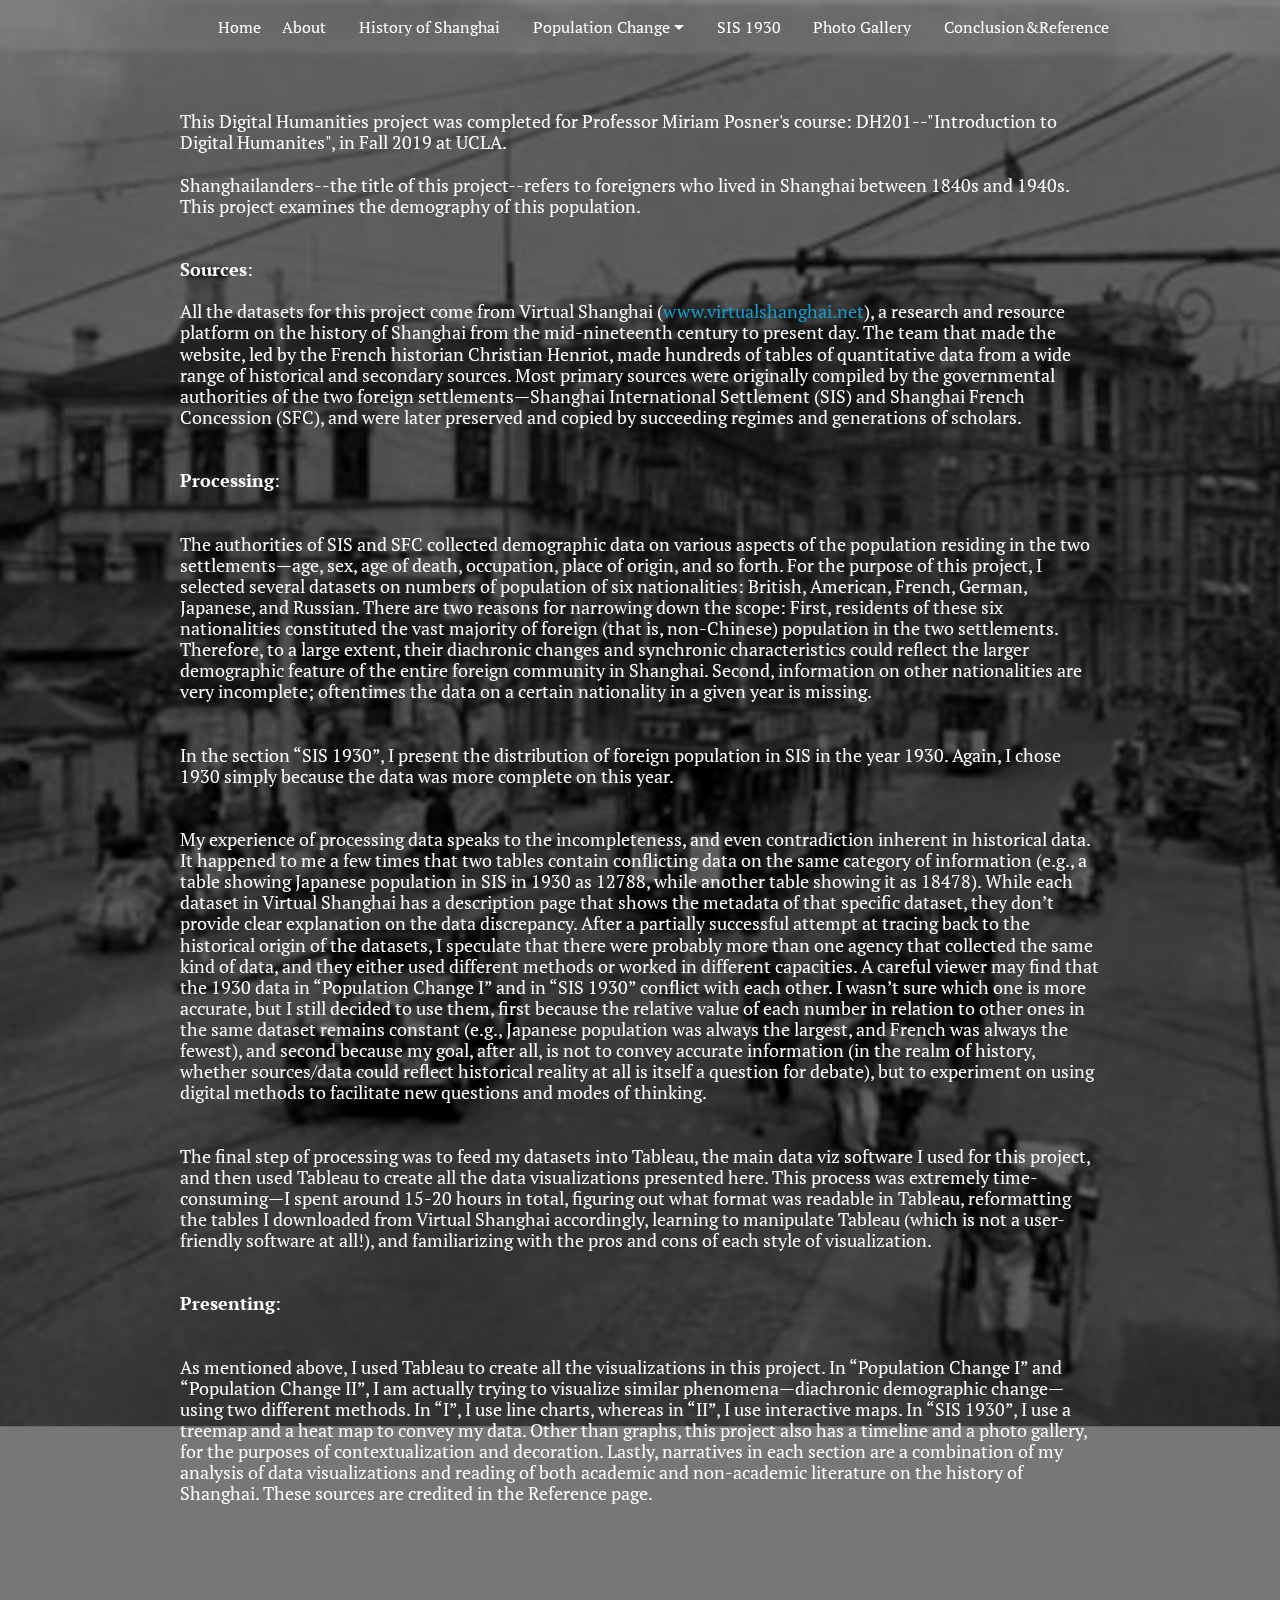
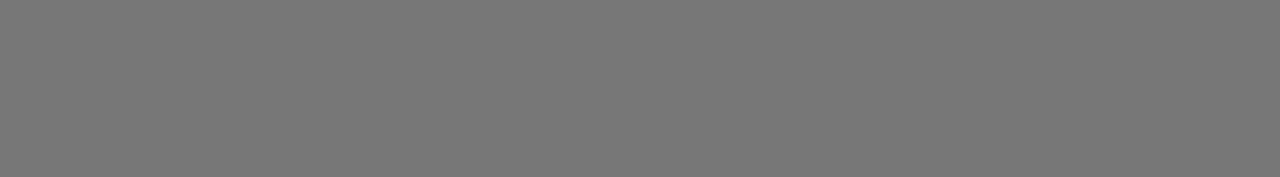
<file: page5.html>
<!DOCTYPE html>
<html  >
<head>
  <!-- Site made with Mobirise Website Builder v4.11.4, https://mobirise.com -->
  <meta charset="UTF-8">
  <meta http-equiv="X-UA-Compatible" content="IE=edge">
  <meta name="generator" content="Mobirise v4.11.4, mobirise.com">
  <meta name="viewport" content="width=device-width, initial-scale=1, minimum-scale=1">
  <link rel="shortcut icon" href="assets/images/logo-86x44.png" type="image/x-icon">
  <meta name="description" content="Website Creator Description">
  
  <title>About</title>
  <link rel="stylesheet" href="assets/web/assets/mobirise-icons/mobirise-icons.css">
  <link rel="stylesheet" href="assets/bootstrap/css/bootstrap.min.css">
  <link rel="stylesheet" href="assets/bootstrap/css/bootstrap-grid.min.css">
  <link rel="stylesheet" href="assets/bootstrap/css/bootstrap-reboot.min.css">
  <link rel="stylesheet" href="assets/tether/tether.min.css">
  <link rel="stylesheet" href="assets/animatecss/animate.min.css">
  <link rel="stylesheet" href="assets/dropdown/css/style.css">
  <link rel="stylesheet" href="assets/theme/css/style.css">
  <link rel="preload" as="style" href="assets/mobirise/css/mbr-additional.css"><link rel="stylesheet" href="assets/mobirise/css/mbr-additional.css" type="text/css">
  
  
  
</head>
<body>
  <section class="menu cid-rGP2ex3www" once="menu" id="menu1-12">

    

    <nav class="navbar navbar-expand beta-menu navbar-dropdown align-items-center navbar-fixed-top navbar-toggleable-sm bg-color transparent">
        <button class="navbar-toggler navbar-toggler-right" type="button" data-toggle="collapse" data-target="#navbarSupportedContent" aria-controls="navbarSupportedContent" aria-expanded="false" aria-label="Toggle navigation">
            <div class="hamburger">
                <span></span>
                <span></span>
                <span></span>
                <span></span>
            </div>
        </button>
        <div class="menu-logo">
            <div class="navbar-brand">
                
                
            </div>
        </div>
        <div class="collapse navbar-collapse" id="navbarSupportedContent">
            <ul class="navbar-nav nav-dropdown nav-right navbar-nav-top-padding" data-app-modern-menu="true"><li class="nav-item">
                    <a class="nav-link link text-white display-4" href="index.html">&nbsp; &nbsp; &nbsp; &nbsp; &nbsp; &nbsp; &nbsp; &nbsp; &nbsp; &nbsp; &nbsp; &nbsp; &nbsp; &nbsp; Home</a>
                </li><li class="nav-item"><a class="nav-link link text-white display-4" href="page5.html">About</a></li><li class="nav-item"><a class="nav-link link text-white display-4" href="page1.html">&nbsp; &nbsp;History of Shanghai</a></li><li class="nav-item dropdown open"><a class="nav-link link text-white dropdown-toggle display-4" href="page2.html" data-toggle="dropdown-submenu" aria-expanded="true">&nbsp; &nbsp;Population Change</a><div class="dropdown-menu"><a class="text-white dropdown-item display-4" href="page2.html">Population Change I</a><a class="text-white dropdown-item display-4" href="page7.html">Population Change II</a></div></li><li class="nav-item"><a class="nav-link link text-white display-4" href="page6.html">&nbsp; &nbsp;SIS 1930</a></li><li class="nav-item"><a class="nav-link link text-white display-4" href="page3.html">&nbsp; &nbsp;Photo Gallery</a></li><li class="nav-item"><a class="nav-link link text-white display-4" href="page4.html">&nbsp; &nbsp;Conclusion&amp;Reference</a></li><li class="nav-item">
                    <a class="nav-link link text-white display-4" href="https://mobirise.co">&nbsp; &nbsp; &nbsp; &nbsp; &nbsp; &nbsp; &nbsp; &nbsp; &nbsp; &nbsp; &nbsp;&nbsp;</a>
                </li></ul>
            
        </div>
    </nav>
</section>

<section class="engine"><a href="https://mobirise.info/i">free web creation software</a></section><section class="cid-rGOMzWhRXe mbr-fullscreen mbr-parallax-background" id="header2-t">

    

    <div class="mbr-overlay" style="opacity: 0.5; background-color: rgb(0, 0, 0);"></div>

    <div class="container align-center">
        <div class="row justify-content-md-center">
            <div class="mbr-white col-md-10">
                <h1 class="mbr-section-title mbr-bold pb-3 mbr-fonts-style display-7"><br><br><br><span style="font-weight: normal;">This Digital Humanities project was completed for Professor Miriam Posner's course: DH201--"Introduction to Digital Humanites", in Fall 2019 at UCLA.</span><br><span style="font-weight: normal;"><br>Shanghailanders--the title of this project--refers to foreigners who lived in Shanghai between 1840s and 1940s. This project examines the demography of this population.<br></span><br><br>Sources<span style="font-weight: normal;">:
</span><br><span style="font-weight: normal;"><br></span><div><span style="font-weight: normal;">All the datasets for this project come from Virtual Shanghai (<a href="https://www.virtualshanghai.net/" target="_blank">www.virtualshanghai.net</a>), a research and resource platform on the history of Shanghai from the mid-nineteenth century to present day. The team that made the website, led by the French historian Christian Henriot, made hundreds of tables of quantitative data from a wide range of historical and secondary sources. Most primary sources were originally compiled by the governmental authorities of the two foreign settlements—Shanghai International Settlement (SIS) and Shanghai French Concession (SFC), and were later preserved and copied by succeeding regimes and generations of scholars.&nbsp;
</span></div><br><div><span style="font-weight: normal;"><br></span><span style="color: inherit; font-size: 1.1rem;">Processing</span><span style="color: inherit; font-size: 1.1rem; font-weight: normal;">: &nbsp;</span></div><br><div><span style="color: inherit; font-size: 1.1rem; font-weight: normal;"><br></span><span style="color: inherit; font-size: 1.1rem; font-weight: normal;">The authorities of SIS and SFC collected demographic data on various aspects of the population residing in the two settlements—age, sex, age of death, occupation, place of origin, and so forth. For the purpose of this project, I selected several datasets on numbers of population of six nationalities: British, American, French, German, Japanese, and Russian. There are two reasons for narrowing down the scope: First, residents of these six nationalities constituted the vast majority of foreign (that is, non-Chinese) population in the two settlements. Therefore, to a large extent, their diachronic changes and synchronic characteristics could reflect the larger demographic feature of the entire foreign community in Shanghai. Second, information on other nationalities are very incomplete; oftentimes the data on a certain nationality in a given year is missing.&nbsp;</span></div><br><div><span style="color: inherit; font-size: 1.1rem; font-weight: normal;"><br></span><span style="color: inherit; font-size: 1.1rem; font-weight: normal;">In the section “SIS 1930”, I present the distribution of foreign population in SIS in the year 1930. Again, I chose 1930 simply because the data was more complete on this year. &nbsp;</span></div><br><div><span style="color: inherit; font-size: 1.1rem; font-weight: normal;"><br></span><span style="color: inherit; font-size: 1.1rem; font-weight: normal;">My experience of processing data speaks to the incompleteness, and even contradiction inherent in historical data. It happened to me a few times that two tables contain conflicting data on the same category of information (e.g., a table showing Japanese population in SIS in 1930 as 12788, while another table showing it as 18478). While each dataset in Virtual Shanghai has a description page that shows the metadata of that specific dataset, they don’t provide clear explanation on the data discrepancy. After a partially successful attempt at tracing back to the historical origin of the datasets, I speculate that there were probably more than one agency that collected the same kind of data, and they either used different methods or worked in different capacities. A careful viewer may find that the 1930 data in “Population Change I” and in “SIS 1930” conflict with each other. I wasn’t sure which one is more accurate, but I still decided to use them, first because the relative value of each number in relation to other ones in the same dataset remains constant (e.g., Japanese population was always the largest, and French was always the fewest), and second because my goal, after all, is not to convey accurate information (in the realm of history, whether sources/data could reflect historical reality at all is itself a question for debate), but to experiment on using digital methods to facilitate new questions and modes of thinking. &nbsp;</span></div><br><div><span style="color: inherit; font-size: 1.1rem; font-weight: normal;"><br></span><span style="color: inherit; font-size: 1.1rem; font-weight: normal;">The final step of processing was to feed my datasets into Tableau, the main data viz software I used for this project, and then used Tableau to create all the data visualizations presented here. This process was extremely time-consuming—I spent around 15-20 hours in total, figuring out what format was readable in Tableau, reformatting the tables I downloaded from Virtual Shanghai accordingly, learning to manipulate Tableau (which is not a user-friendly software at all!), and familiarizing with the pros and cons of each style of visualization. &nbsp;</span></div><br><div><span style="color: inherit; font-size: 1.1rem; font-weight: normal;"><br></span><span style="color: inherit; font-size: 1.1rem;">Presenting</span><span style="color: inherit; font-size: 1.1rem; font-weight: normal;">: &nbsp;</span></div><br><div><span style="color: inherit; font-size: 1.1rem; font-weight: normal;"><br></span><span style="color: inherit; font-size: 1.1rem; font-weight: normal;">As mentioned above, I used Tableau to create all the visualizations in this project. In “Population Change I” and “Population Change II”, I am actually trying to visualize similar phenomena—diachronic demographic change—using two different methods. In “I”, I use line charts, whereas in “II”, I use interactive maps. In “SIS 1930”, I use a treemap and a heat map to convey my data. Other than graphs, this project also has a timeline and a photo gallery, for the purposes of contextualization and decoration. Lastly, narratives in each section are a combination of my analysis of data visualizations and reading of both academic and non-academic literature on the history of Shanghai. These sources are credited in the Reference page. &nbsp;</span></div><div><span style="font-weight: normal;">
</span></div><div><span style="font-weight: normal;">
</span></div><div><span style="font-weight: normal;">
</span></div><div><span style="font-weight: normal;"><br></span><div><span style="font-weight: normal;"><br><br><br><br><br><br><br></span></div></div></h1>
                
                <p class="mbr-text pb-3 mbr-fonts-style display-5"></p>
                
            </div>
        </div>
    </div>
    
</section>


  <script src="assets/web/assets/jquery/jquery.min.js"></script>
  <script src="assets/popper/popper.min.js"></script>
  <script src="assets/bootstrap/js/bootstrap.min.js"></script>
  <script src="assets/tether/tether.min.js"></script>
  <script src="assets/smoothscroll/smooth-scroll.js"></script>
  <script src="assets/viewportchecker/jquery.viewportchecker.js"></script>
  <script src="assets/dropdown/js/nav-dropdown.js"></script>
  <script src="assets/dropdown/js/navbar-dropdown.js"></script>
  <script src="assets/touchswipe/jquery.touch-swipe.min.js"></script>
  <script src="assets/parallax/jarallax.min.js"></script>
  <script src="assets/theme/js/script.js"></script>
  
  
 <div id="scrollToTop" class="scrollToTop mbr-arrow-up"><a style="text-align: center;"><i class="mbr-arrow-up-icon mbr-arrow-up-icon-cm cm-icon cm-icon-smallarrow-up"></i></a></div>
    <input name="animation" type="hidden">
  </body>
</html>
</file>
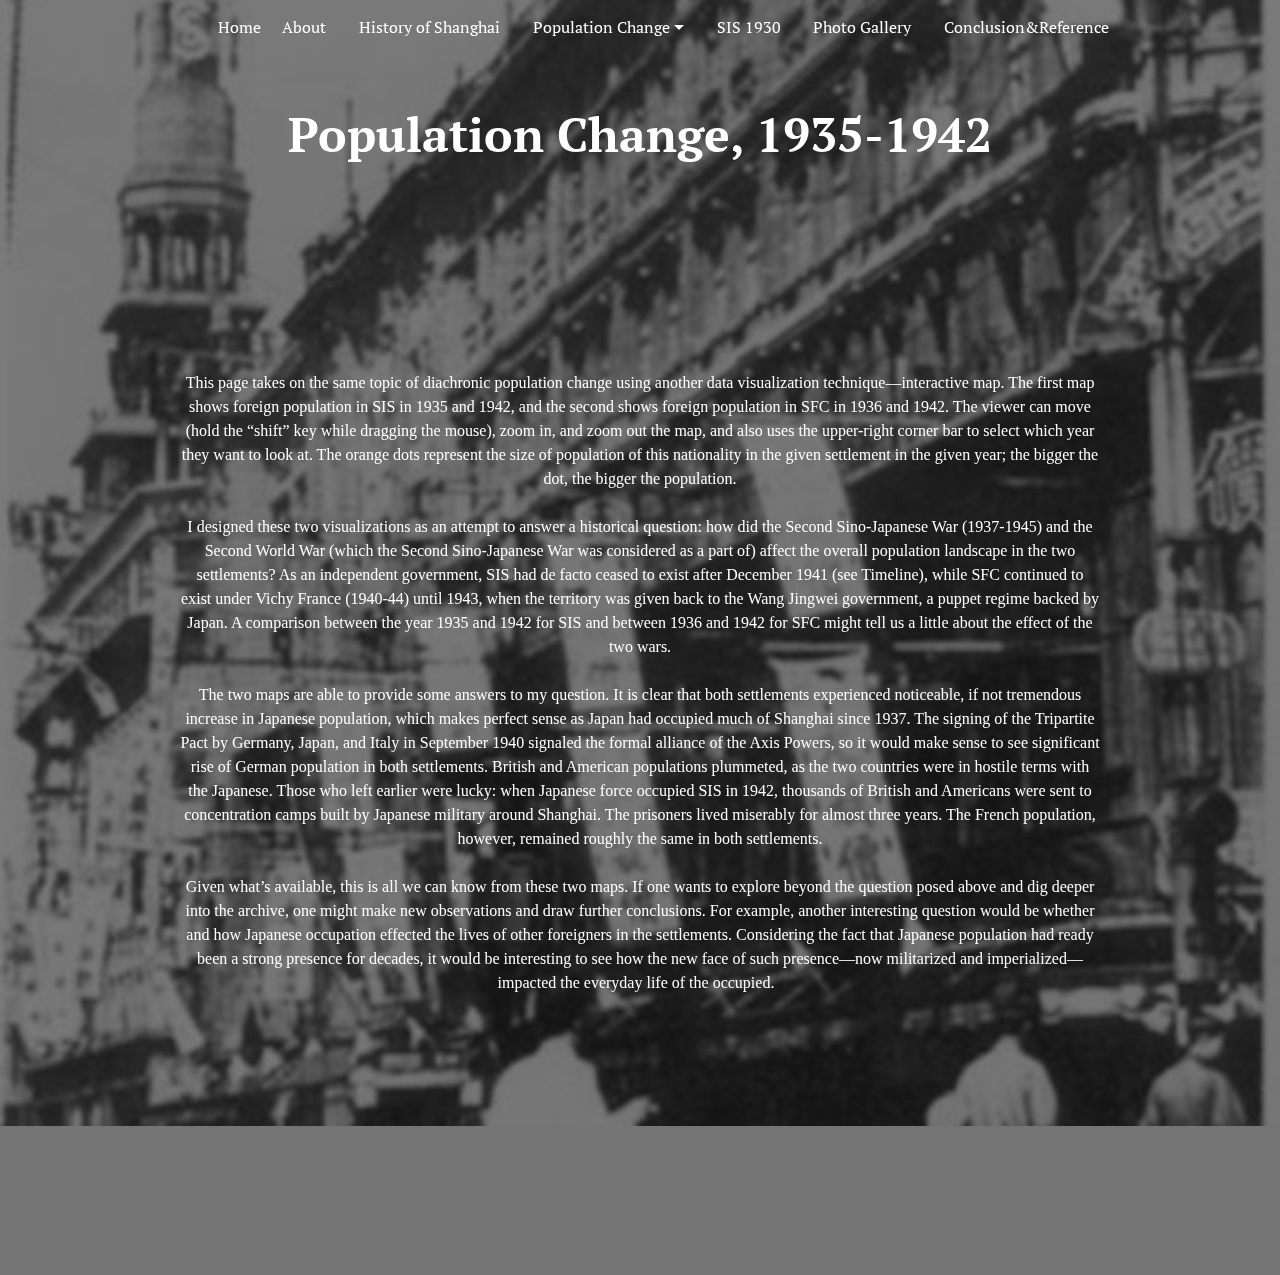
<file: page7.html>
<!DOCTYPE html>
<html  >
<head>
  <!-- Site made with Mobirise Website Builder v4.11.4, https://mobirise.com -->
  <meta charset="UTF-8">
  <meta http-equiv="X-UA-Compatible" content="IE=edge">
  <meta name="generator" content="Mobirise v4.11.4, mobirise.com">
  <meta name="viewport" content="width=device-width, initial-scale=1, minimum-scale=1">
  <link rel="shortcut icon" href="assets/images/logo-86x44.png" type="image/x-icon">
  <meta name="description" content="Web Site Builder Description">
  
  <title>Population Change 2</title>
  <link rel="stylesheet" href="assets/web/assets/mobirise-icons/mobirise-icons.css">
  <link rel="stylesheet" href="assets/bootstrap/css/bootstrap.min.css">
  <link rel="stylesheet" href="assets/bootstrap/css/bootstrap-grid.min.css">
  <link rel="stylesheet" href="assets/bootstrap/css/bootstrap-reboot.min.css">
  <link rel="stylesheet" href="assets/tether/tether.min.css">
  <link rel="stylesheet" href="assets/animatecss/animate.min.css">
  <link rel="stylesheet" href="assets/dropdown/css/style.css">
  <link rel="stylesheet" href="assets/theme/css/style.css">
  <link rel="preload" as="style" href="assets/mobirise/css/mbr-additional.css"><link rel="stylesheet" href="assets/mobirise/css/mbr-additional.css" type="text/css">
  
  
  
</head>
<body>
  <section class="menu cid-rGP2JKjFu0" once="menu" id="menu1-20">

    

    <nav class="navbar navbar-expand beta-menu navbar-dropdown align-items-center navbar-fixed-top navbar-toggleable-sm bg-color transparent">
        <button class="navbar-toggler navbar-toggler-right" type="button" data-toggle="collapse" data-target="#navbarSupportedContent" aria-controls="navbarSupportedContent" aria-expanded="false" aria-label="Toggle navigation">
            <div class="hamburger">
                <span></span>
                <span></span>
                <span></span>
                <span></span>
            </div>
        </button>
        <div class="menu-logo">
            <div class="navbar-brand">
                
                
            </div>
        </div>
        <div class="collapse navbar-collapse" id="navbarSupportedContent">
            <ul class="navbar-nav nav-dropdown nav-right navbar-nav-top-padding" data-app-modern-menu="true"><li class="nav-item">
                    <a class="nav-link link text-white display-4" href="index.html">&nbsp; &nbsp; &nbsp; &nbsp; &nbsp; &nbsp; &nbsp; &nbsp; &nbsp; &nbsp; &nbsp; &nbsp; &nbsp; &nbsp; Home</a>
                </li><li class="nav-item"><a class="nav-link link text-white display-4" href="page5.html">About</a></li><li class="nav-item"><a class="nav-link link text-white display-4" href="page1.html">&nbsp; &nbsp;History of Shanghai</a></li><li class="nav-item dropdown"><a class="nav-link link text-white dropdown-toggle display-4" href="page2.html" data-toggle="dropdown-submenu" aria-expanded="true">&nbsp; &nbsp;Population Change</a><div class="dropdown-menu"><a class="text-white dropdown-item display-4" href="page2.html">Population Change I</a><a class="text-white dropdown-item display-4" href="page7.html">Population Change II</a></div></li><li class="nav-item"><a class="nav-link link text-white display-4" href="page6.html">&nbsp; &nbsp;SIS 1930</a></li><li class="nav-item"><a class="nav-link link text-white display-4" href="page3.html">&nbsp; &nbsp;Photo Gallery</a></li><li class="nav-item"><a class="nav-link link text-white display-4" href="page4.html">&nbsp; &nbsp;Conclusion&amp;Reference</a></li><li class="nav-item">
                    <a class="nav-link link text-white display-4" href="https://mobirise.co">&nbsp; &nbsp; &nbsp; &nbsp; &nbsp; &nbsp; &nbsp; &nbsp; &nbsp; &nbsp; &nbsp;&nbsp;</a>
                </li></ul>
            
        </div>
    </nav>
</section>

<section class="engine"><a href="https://mobirise.info/b">create a website for free</a></section><section class="cid-rJySIKHsnI mbr-fullscreen mbr-parallax-background" id="header2-27">

    

    <div class="mbr-overlay" style="opacity: 0.6; background-color: rgb(35, 35, 35);"></div>

    <div class="container align-center">
        <div class="row justify-content-md-center">
            <div class="mbr-white col-md-10">
                <h1 class="mbr-section-title mbr-bold pb-3 mbr-fonts-style display-1">
                    <br>Population Change, 1935-1942</h1>
                
                <p class="mbr-text pb-3 mbr-fonts-style display-7"><br><br>
                <div class='tableauPlaceholder' id='viz1576259165883' style='position: relative'><noscript><a href='#'><img alt=' ' src='https:&#47;&#47;public.tableau.com&#47;static&#47;images&#47;Fo&#47;ForeignPopulationintheInternationalSettlementsofShanghai1935and1942&#47;Sheet1&#47;1_rss.png' style='border: none' /></a></noscript><object class='tableauViz'  style='display:none;'><param name='host_url' value='https%3A%2F%2Fpublic.tableau.com%2F' /> <param name='embed_code_version' value='3' /> <param name='site_root' value='' /><param name='name' value='ForeignPopulationintheInternationalSettlementsofShanghai1935and1942&#47;Sheet1' /><param name='tabs' value='no' /><param name='toolbar' value='yes' /><param name='static_image' value='https:&#47;&#47;public.tableau.com&#47;static&#47;images&#47;Fo&#47;ForeignPopulationintheInternationalSettlementsofShanghai1935and1942&#47;Sheet1&#47;1.png' /> <param name='animate_transition' value='yes' /><param name='display_static_image' value='yes' /><param name='display_spinner' value='yes' /><param name='display_overlay' value='yes' /><param name='display_count' value='yes' /></object></div>                <script type='text/javascript'>                    var divElement = document.getElementById('viz1576259165883');                    var vizElement = divElement.getElementsByTagName('object')[0];                    vizElement.style.width='100%';vizElement.style.height=(divElement.offsetWidth*0.75)+'px';                    var scriptElement = document.createElement('script');                    scriptElement.src = 'https://public.tableau.com/javascripts/api/viz_v1.js';                    vizElement.parentNode.insertBefore(scriptElement, vizElement);                </script>
                <br><br>
                <div class='tableauPlaceholder' id='viz1576259206153' style='position: relative'><noscript><a href='#'><img alt=' ' src='https:&#47;&#47;public.tableau.com&#47;static&#47;images&#47;MR&#47;MRGRM4JC7&#47;1_rss.png' style='border: none' /></a></noscript><object class='tableauViz'  style='display:none;'><param name='host_url' value='https%3A%2F%2Fpublic.tableau.com%2F' /> <param name='embed_code_version' value='3' /> <param name='path' value='shared&#47;MRGRM4JC7' /> <param name='toolbar' value='yes' /><param name='static_image' value='https:&#47;&#47;public.tableau.com&#47;static&#47;images&#47;MR&#47;MRGRM4JC7&#47;1.png' /> <param name='animate_transition' value='yes' /><param name='display_static_image' value='yes' /><param name='display_spinner' value='yes' /><param name='display_overlay' value='yes' /><param name='display_count' value='yes' /></object></div>                <script type='text/javascript'>                    var divElement = document.getElementById('viz1576259206153');                    var vizElement = divElement.getElementsByTagName('object')[0];                    vizElement.style.width='100%';vizElement.style.height=(divElement.offsetWidth*0.75)+'px';                    var scriptElement = document.createElement('script');                    scriptElement.src = 'https://public.tableau.com/javascripts/api/viz_v1.js';                    vizElement.parentNode.insertBefore(scriptElement, vizElement);                </script>  
                <br><br>This page takes on the same topic of diachronic population change using another data visualization technique—interactive map. The first map shows foreign population in SIS in 1935 and 1942, and the second shows foreign population in SFC in 1936 and 1942. The viewer can move (hold the “shift” key while dragging the mouse), zoom in, and zoom out the map, and also uses the upper-right corner bar to select which year they want to look at. The orange dots represent the size of population of this nationality in the given settlement in the given year; the bigger the dot, the bigger the population. 
<br>
<br>I designed these two visualizations as an attempt to answer a historical question: how did the Second Sino-Japanese War (1937-1945) and the Second World War (which the Second Sino-Japanese War was considered as a part of) affect the overall population landscape in the two settlements? As an independent government, SIS had de facto ceased to exist after December 1941 (see Timeline), while SFC continued to exist under Vichy France (1940-44) until 1943, when the territory was given back to the Wang Jingwei government, a puppet regime backed by Japan. A comparison between the year 1935 and 1942 for SIS and between 1936 and 1942 for SFC might tell us a little about the effect of the two wars. 
<br>
<br>The two maps are able to provide some answers to my question. It is clear that both settlements experienced noticeable, if not tremendous increase in Japanese population, which makes perfect sense as Japan had occupied much of Shanghai since 1937. The signing of the Tripartite Pact by Germany, Japan, and Italy in September 1940 signaled the formal alliance of the Axis Powers, so it would make sense to see significant rise of German population in both settlements. British and American populations plummeted, as the two countries were in hostile terms with the Japanese. Those who left earlier were lucky: when Japanese force occupied SIS in 1942, thousands of British and Americans were sent to concentration camps built by Japanese military around Shanghai. The prisoners lived miserably for almost three years. The French population, however, remained roughly the same in both settlements. 
<br>
<br>Given what’s available, this is all we can know from these two maps. If one wants to explore beyond the question posed above and dig deeper into the archive, one might make new observations and draw further conclusions. For example, another interesting question would be whether and how Japanese occupation effected the lives of other foreigners in the settlements. Considering the fact that Japanese population had ready been a strong presence for decades, it would be interesting to see how the new face of such presence—now militarized and imperialized—impacted the everyday life of the occupied. &nbsp;<br><br><br><br><br><br><br><br><br><br></p>
                
            </div>
        </div>
    </div>
    
</section>


  <script src="assets/web/assets/jquery/jquery.min.js"></script>
  <script src="assets/popper/popper.min.js"></script>
  <script src="assets/bootstrap/js/bootstrap.min.js"></script>
  <script src="assets/tether/tether.min.js"></script>
  <script src="assets/smoothscroll/smooth-scroll.js"></script>
  <script src="assets/touchswipe/jquery.touch-swipe.min.js"></script>
  <script src="assets/viewportchecker/jquery.viewportchecker.js"></script>
  <script src="assets/parallax/jarallax.min.js"></script>
  <script src="assets/dropdown/js/nav-dropdown.js"></script>
  <script src="assets/dropdown/js/navbar-dropdown.js"></script>
  <script src="assets/theme/js/script.js"></script>
  
  
 <div id="scrollToTop" class="scrollToTop mbr-arrow-up"><a style="text-align: center;"><i class="mbr-arrow-up-icon mbr-arrow-up-icon-cm cm-icon cm-icon-smallarrow-up"></i></a></div>
    <input name="animation" type="hidden">
  </body>
</html>
</file>
<file: assets/dropdown/css/style.css>
.navbar-dropdown {
  left: 0;
  padding: 0;
  position: absolute;
  right: 0;
  top: 0;
  transition: all 0.45s ease;
  z-index: 1030;
  background: #282828; }
  .navbar-dropdown .navbar-logo {
    margin-right: 0.8rem;
    transition: margin 0.3s ease-in-out;
    vertical-align: middle; }
    .navbar-dropdown .navbar-logo img {
      height: 3.125rem;
      transition: all 0.3s ease-in-out; }
    .navbar-dropdown .navbar-logo.mbr-iconfont {
      font-size: 3.125rem;
      line-height: 3.125rem; }
  .navbar-dropdown .navbar-caption {
    font-weight: 700;
    white-space: normal;
    vertical-align: -4px;
    line-height: 3.125rem !important; }
    .navbar-dropdown .navbar-caption, .navbar-dropdown .navbar-caption:hover {
      color: inherit;
      text-decoration: none; }
  .navbar-dropdown .mbr-iconfont + .navbar-caption {
    vertical-align: -1px; }
  .navbar-dropdown.navbar-fixed-top {
    position: fixed; }
  .navbar-dropdown .navbar-brand span {
    vertical-align: -4px; }
  .navbar-dropdown.bg-color.transparent {
    background: none; }
  .navbar-dropdown.navbar-short .navbar-brand {
    padding: 0.625rem 0; }
    .navbar-dropdown.navbar-short .navbar-brand span {
      vertical-align: -1px; }
  .navbar-dropdown.navbar-short .navbar-caption {
    line-height: 2.375rem !important;
    vertical-align: -2px; }
  .navbar-dropdown.navbar-short .navbar-logo {
    margin-right: 0.5rem; }
    .navbar-dropdown.navbar-short .navbar-logo img {
      height: 2.375rem; }
    .navbar-dropdown.navbar-short .navbar-logo.mbr-iconfont {
      font-size: 2.375rem;
      line-height: 2.375rem; }
  .navbar-dropdown.navbar-short .mbr-table-cell {
    height: 3.625rem; }
  .navbar-dropdown .navbar-close {
    left: 0.6875rem;
    position: fixed;
    top: 0.75rem;
    z-index: 1000; }
  .navbar-dropdown .hamburger-icon {
    content: "";
    display: inline-block;
    vertical-align: middle;
    width: 16px;
    -webkit-box-shadow: 0 -6px 0 1px #282828,0 0 0 1px #282828,0 6px 0 1px #282828;
    -moz-box-shadow: 0 -6px 0 1px #282828,0 0 0 1px #282828,0 6px 0 1px #282828;
    box-shadow: 0 -6px 0 1px #282828,0 0 0 1px #282828,0 6px 0 1px #282828; }

.dropdown-menu .dropdown-toggle[data-toggle="dropdown-submenu"]::after {
  border-bottom: 0.35em solid transparent;
  border-left: 0.35em solid;
  border-right: 0;
  border-top: 0.35em solid transparent;
  margin-left: 0.3rem; }

.dropdown-menu .dropdown-item:focus {
  outline: 0; }

.nav-dropdown {
  font-size: 0.75rem;
  font-weight: 500;
  height: auto !important; }
  .nav-dropdown .nav-btn {
    padding-left: 1rem; }
  .nav-dropdown .link {
    margin: .667em 1.667em;
    font-weight: 500;
    padding: 0;
    transition: color .2s ease-in-out; }
    .nav-dropdown .link.dropdown-toggle {
      margin-right: 2.583em; }
      .nav-dropdown .link.dropdown-toggle::after {
        margin-left: .25rem;
        border-top: 0.35em solid;
        border-right: 0.35em solid transparent;
        border-left: 0.35em solid transparent;
        border-bottom: 0; }
      .nav-dropdown .link.dropdown-toggle[aria-expanded="true"] {
        margin: 0;
        padding: 0.667em 3.263em  0.667em 1.667em; }
  .nav-dropdown .link::after,
  .nav-dropdown .dropdown-item::after {
    color: inherit; }
  .nav-dropdown .btn {
    font-size: 0.75rem;
    font-weight: 700;
    letter-spacing: 0;
    margin-bottom: 0;
    padding-left: 1.25rem;
    padding-right: 1.25rem; }
  .nav-dropdown .dropdown-menu {
    border-radius: 0;
    border: 0;
    left: 0;
    margin: 0;
    padding-bottom: 1.25rem;
    padding-top: 1.25rem;
    position: relative; }
  .nav-dropdown .dropdown-submenu {
    margin-left: 0.125rem;
    top: 0; }
  .nav-dropdown .dropdown-item {
    font-weight: 500;
    line-height: 2;
    padding: 0.3846em 4.615em 0.3846em 1.5385em;
    position: relative;
    transition: color .2s ease-in-out, background-color .2s ease-in-out; }
    .nav-dropdown .dropdown-item::after {
      margin-top: -0.3077em;
      position: absolute;
      right: 1.1538em;
      top: 50%; }
    .nav-dropdown .dropdown-item:focus, .nav-dropdown .dropdown-item:hover {
      background: none; }

@media (max-width: 767px) {
  .nav-dropdown.navbar-toggleable-sm {
    bottom: 0;
    display: none;
    left: 0;
    overflow-x: hidden;
    position: fixed;
    top: 0;
    transform: translateX(-100%);
    -ms-transform: translateX(-100%);
    -webkit-transform: translateX(-100%);
    width: 18.75rem;
    z-index: 999; } }
.nav-dropdown.navbar-toggleable-xl {
  bottom: 0;
  display: none;
  left: 0;
  overflow-x: hidden;
  position: fixed;
  top: 0;
  transform: translateX(-100%);
  -ms-transform: translateX(-100%);
  -webkit-transform: translateX(-100%);
  width: 18.75rem;
  z-index: 999; }

.nav-dropdown-sm {
  display: block !important;
  overflow-x: hidden;
  overflow: auto;
  padding-top: 3.875rem; }
  .nav-dropdown-sm::after {
    content: "";
    display: block;
    height: 3rem;
    width: 100%; }
  .nav-dropdown-sm.collapse.in ~ .navbar-close {
    display: block !important; }
  .nav-dropdown-sm.collapsing, .nav-dropdown-sm.collapse.in {
    transform: translateX(0);
    -ms-transform: translateX(0);
    -webkit-transform: translateX(0);
    transition: all 0.25s ease-out;
    -webkit-transition: all 0.25s ease-out;
    background: #282828; }
  .nav-dropdown-sm.collapsing[aria-expanded="false"] {
    transform: translateX(-100%);
    -ms-transform: translateX(-100%);
    -webkit-transform: translateX(-100%); }
  .nav-dropdown-sm .nav-item {
    display: block;
    margin-left: 0 !important;
    padding-left: 0; }
  .nav-dropdown-sm .link,
  .nav-dropdown-sm .dropdown-item {
    border-top: 1px dotted rgba(255, 255, 255, 0.1);
    font-size: 0.8125rem;
    line-height: 1.6;
    margin: 0 !important;
    padding: 0.875rem 2.4rem 0.875rem 1.5625rem !important;
    position: relative;
    white-space: normal; }
    .nav-dropdown-sm .link:focus, .nav-dropdown-sm .link:hover,
    .nav-dropdown-sm .dropdown-item:focus,
    .nav-dropdown-sm .dropdown-item:hover {
      background: rgba(0, 0, 0, 0.2) !important;
      color: #c0a375; }
  .nav-dropdown-sm .nav-btn {
    position: relative;
    padding: 1.5625rem 1.5625rem 0 1.5625rem; }
    .nav-dropdown-sm .nav-btn::before {
      border-top: 1px dotted rgba(255, 255, 255, 0.1);
      content: "";
      left: 0;
      position: absolute;
      top: 0;
      width: 100%; }
    .nav-dropdown-sm .nav-btn + .nav-btn {
      padding-top: 0.625rem; }
      .nav-dropdown-sm .nav-btn + .nav-btn::before {
        display: none; }
  .nav-dropdown-sm .btn {
    padding: 0.625rem 0; }
  .nav-dropdown-sm .dropdown-toggle[data-toggle="dropdown-submenu"]::after {
    margin-left: .25rem;
    border-top: 0.35em solid;
    border-right: 0.35em solid transparent;
    border-left: 0.35em solid transparent;
    border-bottom: 0; }
  .nav-dropdown-sm .dropdown-toggle[data-toggle="dropdown-submenu"][aria-expanded="true"]::after {
    border-top: 0;
    border-right: 0.35em solid transparent;
    border-left: 0.35em solid transparent;
    border-bottom: 0.35em solid; }
  .nav-dropdown-sm .dropdown-menu {
    margin: 0;
    padding: 0;
    position: relative;
    top: 0;
    left: 0;
    width: 100%;
    border: 0;
    float: none;
    border-radius: 0;
    background: none; }
  .nav-dropdown-sm .dropdown-submenu {
    left: 100%;
    margin-left: 0.125rem;
    margin-top: -1.25rem;
    top: 0; }

.navbar-toggleable-sm .nav-dropdown .dropdown-menu {
  position: absolute; }

.navbar-toggleable-sm .nav-dropdown .dropdown-submenu {
  left: 100%;
  margin-left: 0.125rem;
  margin-top: -1.25rem;
  top: 0; }

.navbar-toggleable-sm.opened .nav-dropdown .dropdown-menu {
  position: relative; }

.navbar-toggleable-sm.opened .nav-dropdown .dropdown-submenu {
  left: 0;
  margin-left: 00rem;
  margin-top: 0rem;
  top: 0; }

.is-builder .nav-dropdown.collapsing {
  transition: none !important; }

/*# sourceMappingURL=style.css.map */
</file>
<file: assets/theme/css/style.css>
/*!
 * Mobirise v4 theme (https://mobirise.com/)
 * Copyright 2017 Mobirise
 */
section {
  background-color: #eeeeee; }

body {
  font-style: normal;
  line-height: 1.5; }

section,
.container,
.container-fluid {
  position: relative;
  word-wrap: break-word; }

a.mbr-iconfont:hover {
  text-decoration: none; }

.article .lead p,
.article .lead ul,
.article .lead ol,
.article .lead pre,
.article .lead blockquote {
  margin-bottom: 0; }

ul,
ol,
pre,
blockquote {
  margin-bottom: 2.3125rem; }

pre {
  background: #f4f4f4;
  padding: 10px 24px;
  white-space: pre-wrap; }

.inactive {
  -webkit-user-select: none;
  -moz-user-select: none;
  -ms-user-select: none;
  user-select: none;
  pointer-events: none;
  -webkit-user-drag: none;
  user-drag: none; }

.mbr-section__comments .row {
  justify-content: center;
  -webkit-justify-content: center; }

a {
  font-style: normal;
  font-weight: 400;
  cursor: pointer; }
  a, a:hover {
    text-decoration: none; }

figure {
  margin-bottom: 0; }

body {
  color: #232323; }

h1,
h2,
h3,
h4,
h5,
h6,
.h1,
.h2,
.h3,
.h4,
.h5,
.h6,
.display-1,
.display-2,
.display-3,
.display-4 {
  line-height: 1;
  word-break: break-word;
  word-wrap: break-word; }

.mbr-section-title {
  font-style: normal;
  line-height: 1.2; }

.mbr-section-subtitle {
  line-height: 1.3; }

.mbr-text {
  font-style: normal;
  line-height: 1.6; }

b,
strong {
  font-weight: bold; }

blockquote {
  padding: 10px 0 10px 20px;
  position: relative;
  border-left: 2px solid;
  border-color: #ff3366; }

input:-webkit-autofill, input:-webkit-autofill:hover, input:-webkit-autofill:focus, input:-webkit-autofill:active {
  transition-delay: 9999s;
  transition-property: background-color, color; }

textarea[type='hidden'] {
  display: none; }

body {
  position: relative; }

section {
  background-position: 50% 50%;
  background-repeat: no-repeat;
  background-size: cover; }
  section .mbr-background-video,
  section .mbr-background-video-preview {
    position: absolute;
    bottom: 0;
    left: 0;
    right: 0;
    top: 0; }

.hidden {
  visibility: hidden; }

.mbr-z-index20 {
  z-index: 20; }

/*! Base colors */
.mbr-white {
  color: #ffffff; }

.mbr-black {
  color: #000000; }

.mbr-bg-white {
  background-color: #ffffff; }

.mbr-bg-black {
  background-color: #000000; }

/*! Text-aligns */
.align-left {
  text-align: left; }

.align-center {
  text-align: center; }

.align-right {
  text-align: right; }

@media (max-width: 767px) {
  .align-left,
  .align-center,
  .align-right,
  .mbr-section-btn,
  .mbr-section-title {
    text-align: center; } }
/*! Font-weight  */
.mbr-light {
  font-weight: 300; }

.mbr-regular {
  font-weight: 400; }

.mbr-semibold {
  font-weight: 500; }

.mbr-bold {
  font-weight: 700; }

/*! Media  */
.media-size-item {
  -webkit-flex: 1 1 auto;
  -moz-flex: 1 1 auto;
  -ms-flex: 1 1 auto;
  -o-flex: 1 1 auto;
  flex: 1 1 auto; }

.media-content {
  -webkit-flex-basis: 100%;
  flex-basis: 100%; }

.media-container-row {
  display: -ms-flexbox;
  display: -webkit-flex;
  display: flex;
  -webkit-flex-direction: row;
  -ms-flex-direction: row;
  flex-direction: row;
  -webkit-flex-wrap: wrap;
  -ms-flex-wrap: wrap;
  flex-wrap: wrap;
  -webkit-justify-content: center;
  -ms-flex-pack: center;
  justify-content: center;
  -webkit-align-content: center;
  -ms-flex-line-pack: center;
  align-content: center;
  -webkit-align-items: start;
  -ms-flex-align: start;
  align-items: start; }
  .media-container-row .media-size-item {
    width: 400px; }

.media-container-column {
  display: -ms-flexbox;
  display: -webkit-flex;
  display: flex;
  -webkit-flex-direction: column;
  -ms-flex-direction: column;
  flex-direction: column;
  -webkit-flex-wrap: wrap;
  -ms-flex-wrap: wrap;
  flex-wrap: wrap;
  -webkit-justify-content: center;
  -ms-flex-pack: center;
  justify-content: center;
  -webkit-align-content: center;
  -ms-flex-line-pack: center;
  align-content: center;
  -webkit-align-items: stretch;
  -ms-flex-align: stretch;
  align-items: stretch; }
  .media-container-column > * {
    width: 100%; }

@media (min-width: 992px) {
  .media-container-row {
    -webkit-flex-wrap: nowrap;
    -ms-flex-wrap: nowrap;
    flex-wrap: nowrap; } }
figure {
  overflow: hidden; }

figure[mbr-media-size] {
  transition: width 0.1s; }

.mbr-figure img,
.mbr-figure iframe {
  display: block;
  width: 100%; }

.card {
  background-color: transparent;
  border: none; }

.card-box {
  width: 100%; }

.card-img {
  text-align: center;
  flex-shrink: 0;
  -webkit-flex-shrink: 0; }

.media {
  max-width: 100%;
  margin: 0 auto; }

.mbr-figure {
  -ms-flex-item-align: center;
  -ms-grid-row-align: center;
  -webkit-align-self: center;
  align-self: center; }

.media-container > div {
  max-width: 100%; }

.mbr-figure img,
.card-img img {
  width: 100%; }

@media (max-width: 991px) {
  .media-size-item {
    width: auto !important; }

  .media {
    width: auto; }

  .mbr-figure {
    width: 100% !important; } }
/*! Buttons */
.btn {
  font-weight: 500;
  border-width: 2px;
  font-style: normal;
  letter-spacing: 1px;
  margin: .4rem .8rem;
  white-space: normal;
  -webkit-transition: all .3s ease-in-out;
  -moz-transition: all .3s ease-in-out;
  transition: all .3s ease-in-out;
  display: inline-flex;
  align-items: center;
  justify-content: center;
  word-break: break-word;
  -webkit-align-items: center;
  -webkit-justify-content: center;
  display: -webkit-inline-flex; }

.btn-sm {
  font-weight: 500;
  letter-spacing: 1px;
  -webkit-transition: all .3s ease-in-out;
  -moz-transition: all .3s ease-in-out;
  transition: all .3s ease-in-out; }

.btn-md {
  font-weight: 500;
  letter-spacing: 1px;
  margin: .4rem .8rem !important;
  -webkit-transition: all .3s ease-in-out;
  -moz-transition: all .3s ease-in-out;
  transition: all .3s ease-in-out; }

.btn-lg {
  font-weight: 500;
  letter-spacing: 1px;
  margin: .4rem .8rem !important;
  -webkit-transition: all .3s ease-in-out;
  -moz-transition: all .3s ease-in-out;
  transition: all .3s ease-in-out; }

.mbr-section-btn {
  margin-left: -0.25rem;
  margin-right: -0.25rem;
  font-size: 0; }

nav .mbr-section-btn {
  margin-left: 0rem;
  margin-right: 0rem; }

.btn-form {
  border-radius: 0; }
  .btn-form:hover {
    cursor: pointer; }

/*! Btn icon margin */
.btn .mbr-iconfont,
.btn.btn-sm .mbr-iconfont {
  cursor: pointer;
  margin-right: 0.5rem; }

.btn.btn-md .mbr-iconfont,
.btn.btn-md .mbr-iconfont {
  margin-right: 0.8rem; }

.mbr-regular {
  font-weight: 400; }

.mbr-semibold {
  font-weight: 500; }

.mbr-bold {
  font-weight: 700; }

[type='submit'] {
  -webkit-appearance: none; }

/*! Full-screen */
.mbr-fullscreen .mbr-overlay {
  min-height: 100vh; }

.mbr-fullscreen {
  display: flex;
  display: -webkit-flex;
  display: -moz-flex;
  display: -ms-flex;
  display: -o-flex;
  align-items: center;
  -webkit-align-items: center;
  min-height: 100vh;
  padding-top: 3rem;
  padding-bottom: 3rem; }

/*! Map */
.map {
  height: 25rem;
  position: relative; }
  .map iframe {
    width: 100%;
    height: 100%; }

.mbr-overlay {
  background-color: #000;
  bottom: 0;
  left: 0;
  opacity: .5;
  position: absolute;
  right: 0;
  top: 0;
  z-index: 0;
  pointer-events: none; }

/* Form */
blockquote {
  font-style: italic;
  padding: 10px 0 10px 20px;
  font-size: 1.09rem;
  position: relative;
  border-width: 3px; }

.form-control {
  background-color: #f5f5f5;
  box-shadow: none;
  color: #565656;
  line-height: 1.43;
  min-height: 3.5em;
  padding: 1.07em .5em; }
  .form-control, .form-control:focus {
    border: 1px solid #e8e8e8; }
  .form-active .form-control:invalid {
    border-color: red; }

.form-control-label {
  position: relative;
  cursor: pointer;
  margin-bottom: .357em;
  padding: 0; }

.alert {
  color: #ffffff;
  border-radius: 0;
  border: 0;
  font-size: .875rem;
  line-height: 1.5;
  margin-bottom: 1.875rem;
  padding: 1.25rem;
  position: relative; }
  .alert.alert-form::after {
    background-color: inherit;
    bottom: -7px;
    content: "";
    display: block;
    height: 14px;
    left: 50%;
    margin-left: -7px;
    position: absolute;
    transform: rotate(45deg);
    width: 14px;
    -webkit-transform: rotate(45deg); }

.form-asterisk {
  font-family: initial;
  position: absolute;
  top: -2px;
  font-weight: normal; }

/*! Scroll to top arrow */
#scrollToTop a i:before {
  content: '';
  position: absolute;
  height: 40%;
  top: 25%;
  background: #fff;
  width: 2px;
  left: calc(50% - 1px); }
#scrollToTop a i:after {
  content: '';
  position: absolute;
  display: block;
  border-top: 2px solid #fff;
  border-right: 2px solid #fff;
  width: 40%;
  height: 40%;
  left: 30%;
  bottom: 30%;
  transform: rotate(135deg);
  -webkit-transform: rotate(135deg); }

.mbr-arrow-up {
  bottom: 25px;
  right: 90px;
  position: fixed;
  text-align: right;
  z-index: 5000;
  color: #ffffff;
  font-size: 32px;
  transform: rotate(180deg);
  -webkit-transform: rotate(180deg); }

.mbr-arrow-up a {
  background: rgba(0, 0, 0, 0.2);
  border-radius: 3px;
  color: #fff;
  display: inline-block;
  height: 60px;
  width: 60px;
  outline-style: none !important;
  position: relative;
  text-decoration: none;
  transition: all 0.3s ease-in-out;
  cursor: pointer;
  text-align: center; }
  .mbr-arrow-up a:hover {
    background-color: rgba(0, 0, 0, 0.4); }
  .mbr-arrow-up a i {
    line-height: 60px; }

.mbr-arrow-up-icon {
  display: block;
  color: #fff; }

.mbr-arrow-up-icon::before {
  content: '\203a';
  display: inline-block;
  font-family: serif;
  font-size: 32px;
  line-height: 1;
  font-style: normal;
  position: relative;
  top: 6px;
  left: -4px;
  -webkit-transform: rotate(-90deg);
  transform: rotate(-90deg); }

/*! Arrow Down */
.mbr-arrow {
  position: absolute;
  bottom: 45px;
  left: 50%;
  width: 60px;
  height: 60px;
  cursor: pointer;
  background-color: rgba(80, 80, 80, 0.5);
  border-radius: 50%;
  -webkit-transform: translateX(-50%);
  transform: translateX(-50%); }
  .mbr-arrow > a {
    display: inline-block;
    text-decoration: none;
    outline-style: none;
    -webkit-animation: arrowdown 1.7s ease-in-out infinite;
    animation: arrowdown 1.7s ease-in-out infinite; }
    .mbr-arrow > a > i {
      position: absolute;
      top: -2px;
      left: 15px;
      font-size: 2rem; }

@keyframes arrowdown {
  0% {
    transform: translateY(0px);
    -webkit-transform: translateY(0px); }
  50% {
    transform: translateY(-5px);
    -webkit-transform: translateY(-5px); }
  100% {
    transform: translateY(0px);
    -webkit-transform: translateY(0px); } }
@-webkit-keyframes arrowdown {
  0% {
    transform: translateY(0px);
    -webkit-transform: translateY(0px); }
  50% {
    transform: translateY(-5px);
    -webkit-transform: translateY(-5px); }
  100% {
    transform: translateY(0px);
    -webkit-transform: translateY(0px); } }
@media (max-width: 500px) {
  .mbr-arrow-up {
    left: 50%;
    right: auto;
    transform: translateX(-50%) rotate(180deg);
    -webkit-transform: translateX(-50%) rotate(180deg); } }
/*Gradients animation*/
@keyframes gradient-animation {
  from {
    background-position: 0% 100%;
    animation-timing-function: ease-in-out; }
  to {
    background-position: 100% 0%;
    animation-timing-function: ease-in-out; } }
@-webkit-keyframes gradient-animation {
  from {
    background-position: 0% 100%;
    animation-timing-function: ease-in-out; }
  to {
    background-position: 100% 0%;
    animation-timing-function: ease-in-out; } }
.bg-gradient {
  background-size: 200% 200%;
  animation: gradient-animation 5s infinite alternate;
  -webkit-animation: gradient-animation 5s infinite alternate; }

.menu .navbar-brand {
  display: -webkit-flex; }
  .menu .navbar-brand span {
    display: flex;
    display: -webkit-flex; }
  .menu .navbar-brand .navbar-caption-wrap {
    display: -webkit-flex; }
  .menu .navbar-brand .navbar-logo img {
    display: -webkit-flex; }
@media (min-width: 768px) and (max-width: 1023px) {
  .menu .navbar-toggleable-sm .navbar-nav {
    display: -webkit-box;
    display: -webkit-flex;
    display: -ms-flexbox; } }
@media (max-width: 1023px) {
  .menu .navbar-collapse {
    max-height: 93.5vh; }
    .menu .navbar-collapse.show {
      overflow: auto; } }
@media (min-width: 1024px) {
  .menu .navbar-nav.nav-dropdown {
    display: -webkit-flex; }
  .menu .navbar-toggleable-sm .navbar-collapse {
    display: -webkit-flex !important; }
  .menu .collapsed .navbar-collapse {
    max-height: 93.5vh; }
    .menu .collapsed .navbar-collapse.show {
      overflow: auto; } }
@media (max-width: 767px) {
  .menu .navbar-collapse {
    max-height: 80vh; } }

/* Others*/
.note-check a[data-value=Rubik] {
  font-style: normal; }

.mbr-arrow a {
  color: #ffffff; }

@media (max-width: 767px) {
  .mbr-arrow {
    display: none; } }
.navbar {
  display: -webkit-flex;
  -webkit-flex-wrap: wrap;
  -webkit-align-items: center;
  -webkit-justify-content: space-between; }

.navbar-collapse {
  -webkit-flex-basis: 100%;
  -webkit-flex-grow: 1;
  -webkit-align-items: center; }

.nav-dropdown .link {
  padding: 0.667em 1.667em !important;
  margin: 0 !important; }

.nav {
  display: -webkit-flex;
  -webkit-flex-wrap: wrap; }

.row {
  display: -webkit-flex;
  -webkit-flex-wrap: wrap; }

.justify-content-center {
  -webkit-justify-content: center; }

.form-inline {
  display: -webkit-flex;
  -webkit-flex-flow: row wrap;
  -webkit-align-items: center; }

.card-wrapper {
  -webkit-flex: 1; }

.carousel-control {
  z-index: 10;
  display: -webkit-flex;
  -webkit-align-items: center;
  -webkit-justify-content: center; }

.carousel-controls {
  display: -webkit-flex; }

.media {
  display: -webkit-flex; }

.form-group:focus {
  outline: none; }

.jq-selectbox__select {
  padding: 1.07em 0.5em;
  position: absolute;
  top: 0;
  left: 0;
  width: 100%; }

.jq-selectbox__dropdown {
  position: absolute;
  top: 100% !important;
  left: 0 !important;
  width: 100% !important; }

.jq-selectbox__trigger-arrow {
  transform: translateY(-50%); }

.jq-selectbox li {
  padding: 1.07em 0.5em; }

input[type='range'] {
  padding-left: 0 !important;
  padding-right: 0 !important; }

.modal-dialog,
.modal-content {
  height: 100%; }

.modal-dialog .carousel-inner {
  height: calc(100vh - 1.75rem); }
  @media (max-width: 575px) {
    .modal-dialog .carousel-inner {
      height: calc(100vh - 1rem); } }

.carousel-item {
  text-align: center; }

.carousel-item img {
  margin: auto; }

.navbar-toggler {
  -webkit-align-self: flex-start;
  -ms-flex-item-align: start;
  align-self: flex-start;
  padding: 0.25rem 0.75rem;
  font-size: 1.25rem;
  line-height: 1;
  background: transparent;
  border: 1px solid transparent;
  -webkit-border-radius: 0.25rem;
  border-radius: 0.25rem; }

.navbar-toggler:focus,
.navbar-toggler:hover {
  text-decoration: none; }

.navbar-toggler-icon {
  display: inline-block;
  width: 1.5em;
  height: 1.5em;
  vertical-align: middle;
  content: '';
  background: no-repeat center center;
  -webkit-background-size: 100% 100%;
  -o-background-size: 100% 100%;
  background-size: 100% 100%; }

.navbar-toggler-left {
  position: absolute;
  left: 1rem; }

.navbar-toggler-right {
  position: absolute;
  right: 1rem; }

@media (max-width: 575px) {
  .navbar-toggleable .navbar-nav .dropdown-menu {
    position: static;
    float: none; }

  .navbar-toggleable > .container {
    padding-right: 0;
    padding-left: 0; } }
@media (min-width: 576px) {
  .navbar-toggleable {
    -webkit-box-orient: horizontal;
    -webkit-box-direction: normal;
    -webkit-flex-direction: row;
    -ms-flex-direction: row;
    flex-direction: row;
    -webkit-flex-wrap: nowrap;
    -ms-flex-wrap: nowrap;
    flex-wrap: nowrap;
    -webkit-box-align: center;
    -webkit-align-items: center;
    -ms-flex-align: center;
    align-items: center; }

  .navbar-toggleable .navbar-nav {
    -webkit-box-orient: horizontal;
    -webkit-box-direction: normal;
    -webkit-flex-direction: row;
    -ms-flex-direction: row;
    flex-direction: row; }

  .navbar-toggleable .navbar-nav .nav-link {
    padding-right: 0.5rem;
    padding-left: 0.5rem; }

  .navbar-toggleable > .container {
    display: -webkit-box;
    display: -webkit-flex;
    display: -ms-flexbox;
    display: flex;
    -webkit-flex-wrap: nowrap;
    -ms-flex-wrap: nowrap;
    flex-wrap: nowrap;
    -webkit-box-align: center;
    -webkit-align-items: center;
    -ms-flex-align: center;
    align-items: center; }

  .navbar-toggleable .navbar-collapse {
    display: -webkit-box !important;
    display: -webkit-flex !important;
    display: -ms-flexbox !important;
    display: flex !important;
    width: 100%; }

  .navbar-toggleable .navbar-toggler {
    display: none; } }
@media (max-width: 767px) {
  .navbar-toggleable-sm .navbar-nav .dropdown-menu {
    position: static;
    float: none; }

  .navbar-toggleable-sm > .container {
    padding-right: 0;
    padding-left: 0; } }
@media (min-width: 768px) {
  .navbar-toggleable-sm {
    -webkit-box-orient: horizontal;
    -webkit-box-direction: normal;
    -webkit-flex-direction: row;
    -ms-flex-direction: row;
    flex-direction: row;
    -webkit-flex-wrap: nowrap;
    -ms-flex-wrap: nowrap;
    flex-wrap: nowrap;
    -webkit-box-align: center;
    -webkit-align-items: center;
    -ms-flex-align: center;
    align-items: center; }

  .navbar-toggleable-sm .navbar-nav {
    -webkit-box-orient: horizontal;
    -webkit-box-direction: normal;
    -webkit-flex-direction: row;
    -ms-flex-direction: row;
    flex-direction: row; }

  .navbar-toggleable-sm .navbar-nav .nav-link {
    padding-right: 0.5rem;
    padding-left: 0.5rem; }

  .navbar-toggleable-sm > .container {
    display: -webkit-box;
    display: -webkit-flex;
    display: -ms-flexbox;
    display: flex;
    -webkit-flex-wrap: nowrap;
    -ms-flex-wrap: nowrap;
    flex-wrap: nowrap;
    -webkit-box-align: center;
    -webkit-align-items: center;
    -ms-flex-align: center;
    align-items: center; }

  .navbar-toggleable-sm .navbar-collapse {
    display: none;
    width: 100%; }

  .navbar-toggleable-sm .navbar-toggler {
    display: none; } }
@media (max-width: 1023px) {
  .navbar-toggleable-md .navbar-nav .dropdown-menu {
    position: static;
    float: none; }

  .navbar-toggleable-md > .container {
    padding-right: 0;
    padding-left: 0; } }
@media (min-width: 1024px) {
  .navbar-toggleable-md {
    -webkit-box-orient: horizontal;
    -webkit-box-direction: normal;
    -webkit-flex-direction: row;
    -ms-flex-direction: row;
    flex-direction: row;
    -webkit-flex-wrap: nowrap;
    -ms-flex-wrap: nowrap;
    flex-wrap: nowrap;
    -webkit-box-align: center;
    -webkit-align-items: center;
    -ms-flex-align: center;
    align-items: center; }

  .navbar-toggleable-md .navbar-nav {
    -webkit-box-orient: horizontal;
    -webkit-box-direction: normal;
    -webkit-flex-direction: row;
    -ms-flex-direction: row;
    flex-direction: row; }

  .navbar-toggleable-md .navbar-nav .nav-link {
    padding-right: 0.5rem;
    padding-left: 0.5rem; }

  .navbar-toggleable-md > .container {
    display: -webkit-box;
    display: -webkit-flex;
    display: -ms-flexbox;
    display: flex;
    -webkit-flex-wrap: nowrap;
    -ms-flex-wrap: nowrap;
    flex-wrap: nowrap;
    -webkit-box-align: center;
    -webkit-align-items: center;
    -ms-flex-align: center;
    align-items: center; }

  .navbar-toggleable-md .navbar-collapse {
    display: -webkit-box !important;
    display: -webkit-flex !important;
    display: -ms-flexbox !important;
    display: flex !important;
    width: 100%; }

  .navbar-toggleable-md .navbar-toggler {
    display: none; } }
@media (max-width: 1199px) {
  .navbar-toggleable-lg .navbar-nav .dropdown-menu {
    position: static;
    float: none; }

  .navbar-toggleable-lg > .container {
    padding-right: 0;
    padding-left: 0; } }
@media (min-width: 1200px) {
  .navbar-toggleable-lg {
    -webkit-box-orient: horizontal;
    -webkit-box-direction: normal;
    -webkit-flex-direction: row;
    -ms-flex-direction: row;
    flex-direction: row;
    -webkit-flex-wrap: nowrap;
    -ms-flex-wrap: nowrap;
    flex-wrap: nowrap;
    -webkit-box-align: center;
    -webkit-align-items: center;
    -ms-flex-align: center;
    align-items: center; }

  .navbar-toggleable-lg .navbar-nav {
    -webkit-box-orient: horizontal;
    -webkit-box-direction: normal;
    -webkit-flex-direction: row;
    -ms-flex-direction: row;
    flex-direction: row; }

  .navbar-toggleable-lg .navbar-nav .nav-link {
    padding-right: 0.5rem;
    padding-left: 0.5rem; }

  .navbar-toggleable-lg > .container {
    display: -webkit-box;
    display: -webkit-flex;
    display: -ms-flexbox;
    display: flex;
    -webkit-flex-wrap: nowrap;
    -ms-flex-wrap: nowrap;
    flex-wrap: nowrap;
    -webkit-box-align: center;
    -webkit-align-items: center;
    -ms-flex-align: center;
    align-items: center; }

  .navbar-toggleable-lg .navbar-collapse {
    display: -webkit-box !important;
    display: -webkit-flex !important;
    display: -ms-flexbox !important;
    display: flex !important;
    width: 100%; }

  .navbar-toggleable-lg .navbar-toggler {
    display: none; } }
.navbar-toggleable-xl {
  -webkit-box-orient: horizontal;
  -webkit-box-direction: normal;
  -webkit-flex-direction: row;
  -ms-flex-direction: row;
  flex-direction: row;
  -webkit-flex-wrap: nowrap;
  -ms-flex-wrap: nowrap;
  flex-wrap: nowrap;
  -webkit-box-align: center;
  -webkit-align-items: center;
  -ms-flex-align: center;
  align-items: center; }

.navbar-toggleable-xl .navbar-nav .dropdown-menu {
  position: static;
  float: none; }

.navbar-toggleable-xl > .container {
  padding-right: 0;
  padding-left: 0; }

.navbar-toggleable-xl .navbar-nav {
  -webkit-box-orient: horizontal;
  -webkit-box-direction: normal;
  -webkit-flex-direction: row;
  -ms-flex-direction: row;
  flex-direction: row; }

.navbar-toggleable-xl .navbar-nav .nav-link {
  padding-right: 0.5rem;
  padding-left: 0.5rem; }

.navbar-toggleable-xl > .container {
  display: -webkit-box;
  display: -webkit-flex;
  display: -ms-flexbox;
  display: flex;
  -webkit-flex-wrap: nowrap;
  -ms-flex-wrap: nowrap;
  flex-wrap: nowrap;
  -webkit-box-align: center;
  -webkit-align-items: center;
  -ms-flex-align: center;
  align-items: center; }

.navbar-toggleable-xl .navbar-collapse {
  display: -webkit-box !important;
  display: -webkit-flex !important;
  display: -ms-flexbox !important;
  display: flex !important;
  width: 100%; }

.navbar-toggleable-xl .navbar-toggler {
  display: none; }

.card-img {
  width: auto; }

.menu .navbar.collapsed:not(.beta-menu) {
  flex-direction: column;
  -webkit-flex-direction: column; }

.carousel-item.active,
.carousel-item-next,
.carousel-item-prev {
  display: -webkit-box;
  display: -webkit-flex;
  display: -ms-flexbox;
  display: flex; }

.note-air-layout .dropup .dropdown-menu,
.note-air-layout .navbar-fixed-bottom .dropdown .dropdown-menu {
  bottom: initial !important; }

html,
body {
  height: auto;
  min-height: 100vh; }

.dropup .dropdown-toggle::after {
  display: none; }

/*# sourceMappingURL=style.css.map */
.engine {
	position: absolute;
	text-indent: -2400px;
	text-align: center;
	padding: 0;
	top: 0;
	left: -2400px;
}
</file>
<file: assets/mobirise/css/mbr-additional.css>
@import url(https://fonts.googleapis.com/css?family=PT+Serif:400,400i,700,700i&display=swap);





body {
  font-family: Rubik;
}
.display-1 {
  font-family: 'PT Serif', serif;
  font-size: 3rem;
  font-display: swap;
}
.display-1 > .mbr-iconfont {
  font-size: 4.8rem;
}
.display-2 {
  font-family: 'PT Serif', serif;
  font-size: 1.5rem;
  font-display: swap;
}
.display-2 > .mbr-iconfont {
  font-size: 2.4rem;
}
.display-4 {
  font-family: 'PT Serif', serif;
  font-size: 1rem;
  font-display: swap;
}
.display-4 > .mbr-iconfont {
  font-size: 1.6rem;
}
.display-5 {
  font-family: 'PT Serif', serif;
  font-size: 1.5rem;
  font-display: swap;
}
.display-5 > .mbr-iconfont {
  font-size: 2.4rem;
}
.display-7 {
  font-family: 'PT Serif', serif;
  font-size: 1.1rem;
  font-display: swap;
}
.display-7 > .mbr-iconfont {
  font-size: 1.76rem;
}
/* ---- Fluid typography for mobile devices ---- */
/* 1.4 - font scale ratio ( bootstrap == 1.42857 ) */
/* 100vw - current viewport width */
/* (48 - 20)  48 == 48rem == 768px, 20 == 20rem == 320px(minimal supported viewport) */
/* 0.65 - min scale variable, may vary */
@media (max-width: 768px) {
  .display-1 {
    font-size: 2.4rem;
    font-size: calc( 1.7rem + (3 - 1.7) * ((100vw - 20rem) / (48 - 20)));
    line-height: calc( 1.4 * (1.7rem + (3 - 1.7) * ((100vw - 20rem) / (48 - 20))));
  }
  .display-2 {
    font-size: 1.2rem;
    font-size: calc( 1.175rem + (1.5 - 1.175) * ((100vw - 20rem) / (48 - 20)));
    line-height: calc( 1.4 * (1.175rem + (1.5 - 1.175) * ((100vw - 20rem) / (48 - 20))));
  }
  .display-4 {
    font-size: 0.8rem;
    font-size: calc( 1rem + (1 - 1) * ((100vw - 20rem) / (48 - 20)));
    line-height: calc( 1.4 * (1rem + (1 - 1) * ((100vw - 20rem) / (48 - 20))));
  }
  .display-5 {
    font-size: 1.2rem;
    font-size: calc( 1.175rem + (1.5 - 1.175) * ((100vw - 20rem) / (48 - 20)));
    line-height: calc( 1.4 * (1.175rem + (1.5 - 1.175) * ((100vw - 20rem) / (48 - 20))));
  }
}
/* Buttons */
.btn {
  padding: 1rem 3rem;
  border-radius: 3px;
}
.btn-sm {
  padding: 0.6rem 1.5rem;
  border-radius: 3px;
}
.btn-md {
  padding: 1rem 3rem;
  border-radius: 3px;
}
.btn-lg {
  padding: 1.2rem 3.2rem;
  border-radius: 3px;
}
.bg-primary {
  background-color: #149dcc !important;
}
.bg-success {
  background-color: #f7ed4a !important;
}
.bg-info {
  background-color: #82786e !important;
}
.bg-warning {
  background-color: #879a9f !important;
}
.bg-danger {
  background-color: #b1a374 !important;
}
.btn-primary,
.btn-primary:active {
  background-color: #149dcc !important;
  border-color: #149dcc !important;
  color: #ffffff !important;
}
.btn-primary:hover,
.btn-primary:focus,
.btn-primary.focus,
.btn-primary.active {
  color: #ffffff !important;
  background-color: #0d6786 !important;
  border-color: #0d6786 !important;
}
.btn-primary.disabled,
.btn-primary:disabled {
  color: #ffffff !important;
  background-color: #0d6786 !important;
  border-color: #0d6786 !important;
}
.btn-secondary,
.btn-secondary:active {
  background-color: #55b4d4 !important;
  border-color: #55b4d4 !important;
  color: #ffffff !important;
}
.btn-secondary:hover,
.btn-secondary:focus,
.btn-secondary.focus,
.btn-secondary.active {
  color: #ffffff !important;
  background-color: #2d8fb0 !important;
  border-color: #2d8fb0 !important;
}
.btn-secondary.disabled,
.btn-secondary:disabled {
  color: #ffffff !important;
  background-color: #2d8fb0 !important;
  border-color: #2d8fb0 !important;
}
.btn-info,
.btn-info:active {
  background-color: #82786e !important;
  border-color: #82786e !important;
  color: #ffffff !important;
}
.btn-info:hover,
.btn-info:focus,
.btn-info.focus,
.btn-info.active {
  color: #ffffff !important;
  background-color: #59524b !important;
  border-color: #59524b !important;
}
.btn-info.disabled,
.btn-info:disabled {
  color: #ffffff !important;
  background-color: #59524b !important;
  border-color: #59524b !important;
}
.btn-success,
.btn-success:active {
  background-color: #f7ed4a !important;
  border-color: #f7ed4a !important;
  color: #3f3c03 !important;
}
.btn-success:hover,
.btn-success:focus,
.btn-success.focus,
.btn-success.active {
  color: #3f3c03 !important;
  background-color: #eadd0a !important;
  border-color: #eadd0a !important;
}
.btn-success.disabled,
.btn-success:disabled {
  color: #3f3c03 !important;
  background-color: #eadd0a !important;
  border-color: #eadd0a !important;
}
.btn-warning,
.btn-warning:active {
  background-color: #879a9f !important;
  border-color: #879a9f !important;
  color: #ffffff !important;
}
.btn-warning:hover,
.btn-warning:focus,
.btn-warning.focus,
.btn-warning.active {
  color: #ffffff !important;
  background-color: #617479 !important;
  border-color: #617479 !important;
}
.btn-warning.disabled,
.btn-warning:disabled {
  color: #ffffff !important;
  background-color: #617479 !important;
  border-color: #617479 !important;
}
.btn-danger,
.btn-danger:active {
  background-color: #b1a374 !important;
  border-color: #b1a374 !important;
  color: #ffffff !important;
}
.btn-danger:hover,
.btn-danger:focus,
.btn-danger.focus,
.btn-danger.active {
  color: #ffffff !important;
  background-color: #8b7d4e !important;
  border-color: #8b7d4e !important;
}
.btn-danger.disabled,
.btn-danger:disabled {
  color: #ffffff !important;
  background-color: #8b7d4e !important;
  border-color: #8b7d4e !important;
}
.btn-white {
  color: #333333 !important;
}
.btn-white,
.btn-white:active {
  background-color: #ffffff !important;
  border-color: #ffffff !important;
  color: #808080 !important;
}
.btn-white:hover,
.btn-white:focus,
.btn-white.focus,
.btn-white.active {
  color: #808080 !important;
  background-color: #d9d9d9 !important;
  border-color: #d9d9d9 !important;
}
.btn-white.disabled,
.btn-white:disabled {
  color: #808080 !important;
  background-color: #d9d9d9 !important;
  border-color: #d9d9d9 !important;
}
.btn-black,
.btn-black:active {
  background-color: #333333 !important;
  border-color: #333333 !important;
  color: #ffffff !important;
}
.btn-black:hover,
.btn-black:focus,
.btn-black.focus,
.btn-black.active {
  color: #ffffff !important;
  background-color: #0d0d0d !important;
  border-color: #0d0d0d !important;
}
.btn-black.disabled,
.btn-black:disabled {
  color: #ffffff !important;
  background-color: #0d0d0d !important;
  border-color: #0d0d0d !important;
}
.btn-primary-outline,
.btn-primary-outline:active {
  background: none;
  border-color: #0b566f;
  color: #0b566f;
}
.btn-primary-outline:hover,
.btn-primary-outline:focus,
.btn-primary-outline.focus,
.btn-primary-outline.active {
  color: #ffffff;
  background-color: #149dcc;
  border-color: #149dcc;
}
.btn-primary-outline.disabled,
.btn-primary-outline:disabled {
  color: #ffffff !important;
  background-color: #149dcc !important;
  border-color: #149dcc !important;
}
.btn-secondary-outline,
.btn-secondary-outline:active {
  background: none;
  border-color: #277e9c;
  color: #277e9c;
}
.btn-secondary-outline:hover,
.btn-secondary-outline:focus,
.btn-secondary-outline.focus,
.btn-secondary-outline.active {
  color: #ffffff;
  background-color: #55b4d4;
  border-color: #55b4d4;
}
.btn-secondary-outline.disabled,
.btn-secondary-outline:disabled {
  color: #ffffff !important;
  background-color: #55b4d4 !important;
  border-color: #55b4d4 !important;
}
.btn-info-outline,
.btn-info-outline:active {
  background: none;
  border-color: #4b453f;
  color: #4b453f;
}
.btn-info-outline:hover,
.btn-info-outline:focus,
.btn-info-outline.focus,
.btn-info-outline.active {
  color: #ffffff;
  background-color: #82786e;
  border-color: #82786e;
}
.btn-info-outline.disabled,
.btn-info-outline:disabled {
  color: #ffffff !important;
  background-color: #82786e !important;
  border-color: #82786e !important;
}
.btn-success-outline,
.btn-success-outline:active {
  background: none;
  border-color: #d2c609;
  color: #d2c609;
}
.btn-success-outline:hover,
.btn-success-outline:focus,
.btn-success-outline.focus,
.btn-success-outline.active {
  color: #3f3c03;
  background-color: #f7ed4a;
  border-color: #f7ed4a;
}
.btn-success-outline.disabled,
.btn-success-outline:disabled {
  color: #3f3c03 !important;
  background-color: #f7ed4a !important;
  border-color: #f7ed4a !important;
}
.btn-warning-outline,
.btn-warning-outline:active {
  background: none;
  border-color: #55666b;
  color: #55666b;
}
.btn-warning-outline:hover,
.btn-warning-outline:focus,
.btn-warning-outline.focus,
.btn-warning-outline.active {
  color: #ffffff;
  background-color: #879a9f;
  border-color: #879a9f;
}
.btn-warning-outline.disabled,
.btn-warning-outline:disabled {
  color: #ffffff !important;
  background-color: #879a9f !important;
  border-color: #879a9f !important;
}
.btn-danger-outline,
.btn-danger-outline:active {
  background: none;
  border-color: #7a6e45;
  color: #7a6e45;
}
.btn-danger-outline:hover,
.btn-danger-outline:focus,
.btn-danger-outline.focus,
.btn-danger-outline.active {
  color: #ffffff;
  background-color: #b1a374;
  border-color: #b1a374;
}
.btn-danger-outline.disabled,
.btn-danger-outline:disabled {
  color: #ffffff !important;
  background-color: #b1a374 !important;
  border-color: #b1a374 !important;
}
.btn-black-outline,
.btn-black-outline:active {
  background: none;
  border-color: #000000;
  color: #000000;
}
.btn-black-outline:hover,
.btn-black-outline:focus,
.btn-black-outline.focus,
.btn-black-outline.active {
  color: #ffffff;
  background-color: #333333;
  border-color: #333333;
}
.btn-black-outline.disabled,
.btn-black-outline:disabled {
  color: #ffffff !important;
  background-color: #333333 !important;
  border-color: #333333 !important;
}
.btn-white-outline,
.btn-white-outline:active,
.btn-white-outline.active {
  background: none;
  border-color: #ffffff;
  color: #ffffff;
}
.btn-white-outline:hover,
.btn-white-outline:focus,
.btn-white-outline.focus {
  color: #333333;
  background-color: #ffffff;
  border-color: #ffffff;
}
.text-primary {
  color: #149dcc !important;
}
.text-secondary {
  color: #55b4d4 !important;
}
.text-success {
  color: #f7ed4a !important;
}
.text-info {
  color: #82786e !important;
}
.text-warning {
  color: #879a9f !important;
}
.text-danger {
  color: #b1a374 !important;
}
.text-white {
  color: #ffffff !important;
}
.text-black {
  color: #000000 !important;
}
a.text-primary:hover,
a.text-primary:focus {
  color: #0b566f !important;
}
a.text-secondary:hover,
a.text-secondary:focus {
  color: #277e9c !important;
}
a.text-success:hover,
a.text-success:focus {
  color: #d2c609 !important;
}
a.text-info:hover,
a.text-info:focus {
  color: #4b453f !important;
}
a.text-warning:hover,
a.text-warning:focus {
  color: #55666b !important;
}
a.text-danger:hover,
a.text-danger:focus {
  color: #7a6e45 !important;
}
a.text-white:hover,
a.text-white:focus {
  color: #b3b3b3 !important;
}
a.text-black:hover,
a.text-black:focus {
  color: #4d4d4d !important;
}
.alert-success {
  background-color: #70c770;
}
.alert-info {
  background-color: #82786e;
}
.alert-warning {
  background-color: #879a9f;
}
.alert-danger {
  background-color: #b1a374;
}
.mbr-section-btn a.btn:not(.btn-form) {
  border-radius: 100px;
}
.mbr-section-btn a.btn:not(.btn-form):hover,
.mbr-section-btn a.btn:not(.btn-form):focus {
  box-shadow: none !important;
}
.mbr-section-btn a.btn:not(.btn-form):hover,
.mbr-section-btn a.btn:not(.btn-form):focus {
  box-shadow: 0 10px 40px 0 rgba(0, 0, 0, 0.2) !important;
  -webkit-box-shadow: 0 10px 40px 0 rgba(0, 0, 0, 0.2) !important;
}
.mbr-gallery-filter li a {
  border-radius: 100px !important;
}
.mbr-gallery-filter li.active .btn {
  background-color: #149dcc;
  border-color: #149dcc;
  color: #ffffff;
}
.mbr-gallery-filter li.active .btn:focus {
  box-shadow: none;
}
.nav-tabs .nav-link {
  border-radius: 100px !important;
}
a,
a:hover {
  color: #149dcc;
}
.mbr-plan-header.bg-primary .mbr-plan-subtitle,
.mbr-plan-header.bg-primary .mbr-plan-price-desc {
  color: #b4e6f8;
}
.mbr-plan-header.bg-success .mbr-plan-subtitle,
.mbr-plan-header.bg-success .mbr-plan-price-desc {
  color: #ffffff;
}
.mbr-plan-header.bg-info .mbr-plan-subtitle,
.mbr-plan-header.bg-info .mbr-plan-price-desc {
  color: #beb8b2;
}
.mbr-plan-header.bg-warning .mbr-plan-subtitle,
.mbr-plan-header.bg-warning .mbr-plan-price-desc {
  color: #ced6d8;
}
.mbr-plan-header.bg-danger .mbr-plan-subtitle,
.mbr-plan-header.bg-danger .mbr-plan-price-desc {
  color: #dfd9c6;
}
/* Scroll to top button*/
#scrollToTop a {
  border-radius: 100px;
}
.form-control {
  font-family: 'PT Serif', serif;
  font-size: 1.1rem;
  font-display: swap;
}
.form-control > .mbr-iconfont {
  font-size: 1.76rem;
}
blockquote {
  border-color: #149dcc;
}
/* Forms */
.mbr-form .btn {
  margin: .4rem 0;
}
.mbr-form .input-group-btn a.btn {
  border-radius: 100px !important;
}
.mbr-form .input-group-btn a.btn:hover {
  box-shadow: 0 10px 40px 0 rgba(0, 0, 0, 0.2);
}
.mbr-form .input-group-btn button[type="submit"] {
  border-radius: 100px !important;
  padding: 1rem 3rem;
}
.mbr-form .input-group-btn button[type="submit"]:hover {
  box-shadow: 0 10px 40px 0 rgba(0, 0, 0, 0.2);
}
.form2 .form-control {
  border-top-left-radius: 100px;
  border-bottom-left-radius: 100px;
}
.form2 .input-group-btn a.btn {
  border-top-left-radius: 0 !important;
  border-bottom-left-radius: 0 !important;
}
.form2 .input-group-btn button[type="submit"] {
  border-top-left-radius: 0 !important;
  border-bottom-left-radius: 0 !important;
}
.form3 input[type="email"] {
  border-radius: 100px !important;
}
@media (max-width: 349px) {
  .form2 input[type="email"] {
    border-radius: 100px !important;
  }
  .form2 .input-group-btn a.btn {
    border-radius: 100px !important;
  }
  .form2 .input-group-btn button[type="submit"] {
    border-radius: 100px !important;
  }
}
@media (max-width: 767px) {
  .btn {
    font-size: .75rem !important;
  }
  .btn .mbr-iconfont {
    font-size: 1rem !important;
  }
}
/* Footer */
.mbr-footer-content li::before,
.mbr-footer .mbr-contacts li::before {
  background: #149dcc;
}
.mbr-footer-content li a:hover,
.mbr-footer .mbr-contacts li a:hover {
  color: #149dcc;
}
.footer3 input[type="email"],
.footer4 input[type="email"] {
  border-radius: 100px !important;
}
.footer3 .input-group-btn a.btn,
.footer4 .input-group-btn a.btn {
  border-radius: 100px !important;
}
.footer3 .input-group-btn button[type="submit"],
.footer4 .input-group-btn button[type="submit"] {
  border-radius: 100px !important;
}
/* Headers*/
.header13 .form-inline input[type="email"],
.header14 .form-inline input[type="email"] {
  border-radius: 100px;
}
.header13 .form-inline input[type="text"],
.header14 .form-inline input[type="text"] {
  border-radius: 100px;
}
.header13 .form-inline input[type="tel"],
.header14 .form-inline input[type="tel"] {
  border-radius: 100px;
}
.header13 .form-inline a.btn,
.header14 .form-inline a.btn {
  border-radius: 100px;
}
.header13 .form-inline button,
.header14 .form-inline button {
  border-radius: 100px !important;
}
@media screen and (-ms-high-contrast: active), (-ms-high-contrast: none) {
  .card-wrapper {
    flex: auto !important;
  }
}
.jq-selectbox li:hover,
.jq-selectbox li.selected {
  background-color: #149dcc;
  color: #ffffff;
}
.jq-selectbox .jq-selectbox__trigger-arrow,
.jq-number__spin.minus:after,
.jq-number__spin.plus:after {
  transition: 0.4s;
  border-top-color: currentColor;
  border-bottom-color: currentColor;
}
.jq-selectbox:hover .jq-selectbox__trigger-arrow,
.jq-number__spin.minus:hover:after,
.jq-number__spin.plus:hover:after {
  border-top-color: #149dcc;
  border-bottom-color: #149dcc;
}
.xdsoft_datetimepicker .xdsoft_calendar td.xdsoft_default,
.xdsoft_datetimepicker .xdsoft_calendar td.xdsoft_current,
.xdsoft_datetimepicker .xdsoft_timepicker .xdsoft_time_box > div > div.xdsoft_current {
  color: #ffffff !important;
  background-color: #149dcc !important;
  box-shadow: none !important;
}
.xdsoft_datetimepicker .xdsoft_calendar td:hover,
.xdsoft_datetimepicker .xdsoft_timepicker .xdsoft_time_box > div > div:hover {
  color: #000000 !important;
  background: #55b4d4 !important;
  box-shadow: none !important;
}
.lazy-bg {
  background-image: none !important;
}
.lazy-placeholder:not(section),
.lazy-none {
  display: block;
  position: relative;
  padding-bottom: 56.25%;
}
iframe.lazy-placeholder,
.lazy-placeholder:after {
  content: '';
  position: absolute;
  width: 100px;
  height: 100px;
  background: transparent no-repeat center;
  background-size: contain;
  top: 50%;
  left: 50%;
  transform: translateX(-50%) translateY(-50%);
  background-image: url("data:image/svg+xml;charset=UTF-8,%3csvg width='32' height='32' viewBox='0 0 64 64' xmlns='http://www.w3.org/2000/svg' stroke='%23149dcc' %3e%3cg fill='none' fill-rule='evenodd'%3e%3cg transform='translate(16 16)' stroke-width='2'%3e%3ccircle stroke-opacity='.5' cx='16' cy='16' r='16'/%3e%3cpath d='M32 16c0-9.94-8.06-16-16-16'%3e%3canimateTransform attributeName='transform' type='rotate' from='0 16 16' to='360 16 16' dur='1s' repeatCount='indefinite'/%3e%3c/path%3e%3c/g%3e%3c/g%3e%3c/svg%3e");
}
section.lazy-placeholder:after {
  opacity: 0.3;
}
.cid-rGqPkAdGf9 {
  background-image: url("../../../assets/images/image11469-1020x708.jpg");
}
.cid-rGqPkAdGf9 P {
  color: #767676;
}
.cid-rGqPkAdGf9 H1 {
  color: #ffffff;
  text-align: center;
}
.cid-rGqPkAdGf9 .mbr-text,
.cid-rGqPkAdGf9 .mbr-section-btn {
  color: #ffffff;
  text-align: right;
}
.cid-rGqPkAdGf9 H3 {
  color: #ffffff;
}
.cid-rGP1RVyWFS .navbar {
  padding: .5rem 0;
  background: #333333;
  transition: none;
  min-height: 77px;
}
.cid-rGP1RVyWFS .navbar-dropdown.bg-color.transparent.opened {
  background: #333333;
}
.cid-rGP1RVyWFS a {
  font-style: normal;
}
.cid-rGP1RVyWFS .nav-item span {
  padding-right: 0.4em;
  line-height: 0.5em;
  vertical-align: text-bottom;
  position: relative;
  text-decoration: none;
}
.cid-rGP1RVyWFS .nav-item a {
  display: -webkit-flex;
  align-items: center;
  justify-content: center;
  padding: 0.7rem 0 !important;
  margin: 0rem .65rem !important;
  -webkit-align-items: center;
  -webkit-justify-content: center;
}
.cid-rGP1RVyWFS .nav-item:focus,
.cid-rGP1RVyWFS .nav-link:focus {
  outline: none;
}
.cid-rGP1RVyWFS .btn {
  padding: 0.4rem 1.5rem;
  display: -webkit-inline-flex;
  align-items: center;
  -webkit-align-items: center;
}
.cid-rGP1RVyWFS .btn .mbr-iconfont {
  font-size: 1.6rem;
}
.cid-rGP1RVyWFS .menu-logo {
  margin-right: auto;
}
.cid-rGP1RVyWFS .menu-logo .navbar-brand {
  display: flex;
  margin-left: 5rem;
  padding: 0;
  transition: padding .2s;
  min-height: 3.8rem;
  -webkit-align-items: center;
  align-items: center;
}
.cid-rGP1RVyWFS .menu-logo .navbar-brand .navbar-caption-wrap {
  display: flex;
  -webkit-align-items: center;
  align-items: center;
  word-break: break-word;
  min-width: 7rem;
  margin: .3rem 0;
}
.cid-rGP1RVyWFS .menu-logo .navbar-brand .navbar-caption-wrap .navbar-caption {
  line-height: 1.2rem !important;
  padding-right: 2rem;
}
.cid-rGP1RVyWFS .menu-logo .navbar-brand .navbar-logo {
  font-size: 4rem;
  transition: font-size 0.25s;
}
.cid-rGP1RVyWFS .menu-logo .navbar-brand .navbar-logo img {
  display: flex;
}
.cid-rGP1RVyWFS .menu-logo .navbar-brand .navbar-logo .mbr-iconfont {
  transition: font-size 0.25s;
}
.cid-rGP1RVyWFS .menu-logo .navbar-brand .navbar-logo a {
  display: inline-flex;
}
.cid-rGP1RVyWFS .navbar-toggleable-sm .navbar-collapse {
  justify-content: flex-end;
  -webkit-justify-content: flex-end;
  padding-right: 5rem;
  width: auto;
}
.cid-rGP1RVyWFS .navbar-toggleable-sm .navbar-collapse .navbar-nav {
  flex-wrap: wrap;
  -webkit-flex-wrap: wrap;
  padding-left: 0;
}
.cid-rGP1RVyWFS .navbar-toggleable-sm .navbar-collapse .navbar-nav .nav-item {
  -webkit-align-self: center;
  align-self: center;
}
.cid-rGP1RVyWFS .navbar-toggleable-sm .navbar-collapse .navbar-buttons {
  padding-left: 0;
  padding-bottom: 0;
}
.cid-rGP1RVyWFS .dropdown .dropdown-menu {
  background: #333333;
  display: none;
  position: absolute;
  min-width: 5rem;
  padding-top: 1.4rem;
  padding-bottom: 1.4rem;
  text-align: left;
}
.cid-rGP1RVyWFS .dropdown .dropdown-menu .dropdown-item {
  width: auto;
  padding: 0.235em 1.5385em 0.235em 1.5385em !important;
}
.cid-rGP1RVyWFS .dropdown .dropdown-menu .dropdown-item::after {
  right: 0.5rem;
}
.cid-rGP1RVyWFS .dropdown .dropdown-menu .dropdown-submenu {
  margin: 0;
}
.cid-rGP1RVyWFS .dropdown.open > .dropdown-menu {
  display: block;
}
.cid-rGP1RVyWFS .navbar-toggleable-sm.opened:after {
  position: absolute;
  width: 100vw;
  height: 100vh;
  content: '';
  background-color: rgba(0, 0, 0, 0.1);
  left: 0;
  bottom: 0;
  transform: translateY(100%);
  -webkit-transform: translateY(100%);
  z-index: 1000;
}
.cid-rGP1RVyWFS .navbar.navbar-short {
  min-height: 60px;
  transition: all .2s;
}
.cid-rGP1RVyWFS .navbar.navbar-short .navbar-toggler-right {
  top: 20px;
}
.cid-rGP1RVyWFS .navbar.navbar-short .navbar-logo a {
  font-size: 2.5rem !important;
  line-height: 2.5rem;
  transition: font-size 0.25s;
}
.cid-rGP1RVyWFS .navbar.navbar-short .navbar-logo a .mbr-iconfont {
  font-size: 2.5rem !important;
}
.cid-rGP1RVyWFS .navbar.navbar-short .navbar-logo a img {
  height: 3rem !important;
}
.cid-rGP1RVyWFS .navbar.navbar-short .navbar-brand {
  min-height: 3rem;
}
.cid-rGP1RVyWFS button.navbar-toggler {
  width: 31px;
  height: 18px;
  cursor: pointer;
  transition: all .2s;
  top: 1.5rem;
  right: 1rem;
}
.cid-rGP1RVyWFS button.navbar-toggler:focus {
  outline: none;
}
.cid-rGP1RVyWFS button.navbar-toggler .hamburger span {
  position: absolute;
  right: 0;
  width: 30px;
  height: 2px;
  border-right: 5px;
  background-color: #ffffff;
}
.cid-rGP1RVyWFS button.navbar-toggler .hamburger span:nth-child(1) {
  top: 0;
  transition: all .2s;
}
.cid-rGP1RVyWFS button.navbar-toggler .hamburger span:nth-child(2) {
  top: 8px;
  transition: all .15s;
}
.cid-rGP1RVyWFS button.navbar-toggler .hamburger span:nth-child(3) {
  top: 8px;
  transition: all .15s;
}
.cid-rGP1RVyWFS button.navbar-toggler .hamburger span:nth-child(4) {
  top: 16px;
  transition: all .2s;
}
.cid-rGP1RVyWFS nav.opened .hamburger span:nth-child(1) {
  top: 8px;
  width: 0;
  opacity: 0;
  right: 50%;
  transition: all .2s;
}
.cid-rGP1RVyWFS nav.opened .hamburger span:nth-child(2) {
  -webkit-transform: rotate(45deg);
  transform: rotate(45deg);
  transition: all .25s;
}
.cid-rGP1RVyWFS nav.opened .hamburger span:nth-child(3) {
  -webkit-transform: rotate(-45deg);
  transform: rotate(-45deg);
  transition: all .25s;
}
.cid-rGP1RVyWFS nav.opened .hamburger span:nth-child(4) {
  top: 8px;
  width: 0;
  opacity: 0;
  right: 50%;
  transition: all .2s;
}
.cid-rGP1RVyWFS .collapsed.navbar-expand {
  flex-direction: column;
  -webkit-flex-direction: column;
}
.cid-rGP1RVyWFS .collapsed .btn {
  display: -webkit-flex;
}
.cid-rGP1RVyWFS .collapsed .navbar-collapse {
  display: none !important;
  padding-right: 0 !important;
}
.cid-rGP1RVyWFS .collapsed .navbar-collapse.collapsing,
.cid-rGP1RVyWFS .collapsed .navbar-collapse.show {
  display: block !important;
}
.cid-rGP1RVyWFS .collapsed .navbar-collapse.collapsing .navbar-nav,
.cid-rGP1RVyWFS .collapsed .navbar-collapse.show .navbar-nav {
  display: block;
  text-align: center;
}
.cid-rGP1RVyWFS .collapsed .navbar-collapse.collapsing .navbar-nav .nav-item,
.cid-rGP1RVyWFS .collapsed .navbar-collapse.show .navbar-nav .nav-item {
  clear: both;
}
.cid-rGP1RVyWFS .collapsed .navbar-collapse.collapsing .navbar-nav .nav-item:last-child,
.cid-rGP1RVyWFS .collapsed .navbar-collapse.show .navbar-nav .nav-item:last-child {
  margin-bottom: 1rem;
}
.cid-rGP1RVyWFS .collapsed .navbar-collapse.collapsing .navbar-buttons,
.cid-rGP1RVyWFS .collapsed .navbar-collapse.show .navbar-buttons {
  text-align: center;
}
.cid-rGP1RVyWFS .collapsed .navbar-collapse.collapsing .navbar-buttons:last-child,
.cid-rGP1RVyWFS .collapsed .navbar-collapse.show .navbar-buttons:last-child {
  margin-bottom: 1rem;
}
.cid-rGP1RVyWFS .collapsed button.navbar-toggler {
  display: block;
}
.cid-rGP1RVyWFS .collapsed .navbar-brand {
  margin-left: 1rem !important;
}
.cid-rGP1RVyWFS .collapsed .navbar-toggleable-sm {
  flex-direction: column;
  -webkit-flex-direction: column;
}
.cid-rGP1RVyWFS .collapsed .dropdown .dropdown-menu {
  width: 100%;
  text-align: center;
  position: relative;
  opacity: 0;
  overflow: hidden;
  display: block;
  height: 0;
  visibility: hidden;
  padding: 0;
  transition-duration: .5s;
  transition-property: opacity,padding,height;
}
.cid-rGP1RVyWFS .collapsed .dropdown.open > .dropdown-menu {
  position: relative;
  opacity: 1;
  height: auto;
  padding: 1.4rem 0;
  visibility: visible;
}
.cid-rGP1RVyWFS .collapsed .dropdown .dropdown-submenu {
  left: 0;
  text-align: center;
  width: 100%;
}
.cid-rGP1RVyWFS .collapsed .dropdown .dropdown-toggle[data-toggle="dropdown-submenu"]::after {
  margin-top: 0;
  position: inherit;
  right: 0;
  top: 50%;
  display: inline-block;
  width: 0;
  height: 0;
  margin-left: .3em;
  vertical-align: middle;
  content: "";
  border-top: .30em solid;
  border-right: .30em solid transparent;
  border-left: .30em solid transparent;
}
@media (max-width: 1023px) {
  .cid-rGP1RVyWFS .navbar-expand {
    flex-direction: column;
    -webkit-flex-direction: column;
  }
  .cid-rGP1RVyWFS img {
    height: 3.8rem !important;
  }
  .cid-rGP1RVyWFS .btn {
    display: -webkit-flex;
  }
  .cid-rGP1RVyWFS button.navbar-toggler {
    display: block;
  }
  .cid-rGP1RVyWFS .navbar-brand {
    margin-left: 1rem !important;
  }
  .cid-rGP1RVyWFS .navbar-toggleable-sm {
    flex-direction: column;
    -webkit-flex-direction: column;
  }
  .cid-rGP1RVyWFS .navbar-collapse {
    display: none !important;
    padding-right: 0 !important;
  }
  .cid-rGP1RVyWFS .navbar-collapse.collapsing,
  .cid-rGP1RVyWFS .navbar-collapse.show {
    display: block !important;
  }
  .cid-rGP1RVyWFS .navbar-collapse.collapsing .navbar-nav,
  .cid-rGP1RVyWFS .navbar-collapse.show .navbar-nav {
    display: block;
    text-align: center;
  }
  .cid-rGP1RVyWFS .navbar-collapse.collapsing .navbar-nav .nav-item,
  .cid-rGP1RVyWFS .navbar-collapse.show .navbar-nav .nav-item {
    clear: both;
  }
  .cid-rGP1RVyWFS .navbar-collapse.collapsing .navbar-nav .nav-item:last-child,
  .cid-rGP1RVyWFS .navbar-collapse.show .navbar-nav .nav-item:last-child {
    margin-bottom: 1rem;
  }
  .cid-rGP1RVyWFS .navbar-collapse.collapsing .navbar-buttons,
  .cid-rGP1RVyWFS .navbar-collapse.show .navbar-buttons {
    text-align: center;
  }
  .cid-rGP1RVyWFS .navbar-collapse.collapsing .navbar-buttons:last-child,
  .cid-rGP1RVyWFS .navbar-collapse.show .navbar-buttons:last-child {
    margin-bottom: 1rem;
  }
  .cid-rGP1RVyWFS .dropdown .dropdown-menu {
    width: 100%;
    text-align: center;
    position: relative;
    opacity: 0;
    overflow: hidden;
    display: block;
    height: 0;
    visibility: hidden;
    padding: 0;
    transition-duration: .5s;
    transition-property: opacity,padding,height;
  }
  .cid-rGP1RVyWFS .dropdown.open > .dropdown-menu {
    position: relative;
    opacity: 1;
    height: auto;
    padding: 1.4rem 0;
    visibility: visible;
  }
  .cid-rGP1RVyWFS .dropdown .dropdown-submenu {
    left: 0;
    text-align: center;
    width: 100%;
  }
  .cid-rGP1RVyWFS .dropdown .dropdown-toggle[data-toggle="dropdown-submenu"]::after {
    margin-top: 0;
    position: inherit;
    right: 0;
    top: 50%;
    display: inline-block;
    width: 0;
    height: 0;
    margin-left: .3em;
    vertical-align: middle;
    content: "";
    border-top: .30em solid;
    border-right: .30em solid transparent;
    border-left: .30em solid transparent;
  }
}
@media (min-width: 767px) {
  .cid-rGP1RVyWFS .menu-logo {
    flex-shrink: 0;
    -webkit-flex-shrink: 0;
  }
}
.cid-rGP1RVyWFS .navbar-collapse {
  flex-basis: auto;
  -webkit-flex-basis: auto;
}
.cid-rGP1RVyWFS .nav-link:hover,
.cid-rGP1RVyWFS .dropdown-item:hover {
  color: #55b4d4 !important;
}
.cid-rGP2G077cS .navbar {
  padding: .5rem 0;
  background: #333333;
  transition: none;
  min-height: 77px;
}
.cid-rGP2G077cS .navbar-dropdown.bg-color.transparent.opened {
  background: #333333;
}
.cid-rGP2G077cS a {
  font-style: normal;
}
.cid-rGP2G077cS .nav-item span {
  padding-right: 0.4em;
  line-height: 0.5em;
  vertical-align: text-bottom;
  position: relative;
  text-decoration: none;
}
.cid-rGP2G077cS .nav-item a {
  display: -webkit-flex;
  align-items: center;
  justify-content: center;
  padding: 0.7rem 0 !important;
  margin: 0rem .65rem !important;
  -webkit-align-items: center;
  -webkit-justify-content: center;
}
.cid-rGP2G077cS .nav-item:focus,
.cid-rGP2G077cS .nav-link:focus {
  outline: none;
}
.cid-rGP2G077cS .btn {
  padding: 0.4rem 1.5rem;
  display: -webkit-inline-flex;
  align-items: center;
  -webkit-align-items: center;
}
.cid-rGP2G077cS .btn .mbr-iconfont {
  font-size: 1.6rem;
}
.cid-rGP2G077cS .menu-logo {
  margin-right: auto;
}
.cid-rGP2G077cS .menu-logo .navbar-brand {
  display: flex;
  margin-left: 5rem;
  padding: 0;
  transition: padding .2s;
  min-height: 3.8rem;
  -webkit-align-items: center;
  align-items: center;
}
.cid-rGP2G077cS .menu-logo .navbar-brand .navbar-caption-wrap {
  display: flex;
  -webkit-align-items: center;
  align-items: center;
  word-break: break-word;
  min-width: 7rem;
  margin: .3rem 0;
}
.cid-rGP2G077cS .menu-logo .navbar-brand .navbar-caption-wrap .navbar-caption {
  line-height: 1.2rem !important;
  padding-right: 2rem;
}
.cid-rGP2G077cS .menu-logo .navbar-brand .navbar-logo {
  font-size: 4rem;
  transition: font-size 0.25s;
}
.cid-rGP2G077cS .menu-logo .navbar-brand .navbar-logo img {
  display: flex;
}
.cid-rGP2G077cS .menu-logo .navbar-brand .navbar-logo .mbr-iconfont {
  transition: font-size 0.25s;
}
.cid-rGP2G077cS .menu-logo .navbar-brand .navbar-logo a {
  display: inline-flex;
}
.cid-rGP2G077cS .navbar-toggleable-sm .navbar-collapse {
  justify-content: flex-end;
  -webkit-justify-content: flex-end;
  padding-right: 5rem;
  width: auto;
}
.cid-rGP2G077cS .navbar-toggleable-sm .navbar-collapse .navbar-nav {
  flex-wrap: wrap;
  -webkit-flex-wrap: wrap;
  padding-left: 0;
}
.cid-rGP2G077cS .navbar-toggleable-sm .navbar-collapse .navbar-nav .nav-item {
  -webkit-align-self: center;
  align-self: center;
}
.cid-rGP2G077cS .navbar-toggleable-sm .navbar-collapse .navbar-buttons {
  padding-left: 0;
  padding-bottom: 0;
}
.cid-rGP2G077cS .dropdown .dropdown-menu {
  background: #333333;
  display: none;
  position: absolute;
  min-width: 5rem;
  padding-top: 1.4rem;
  padding-bottom: 1.4rem;
  text-align: left;
}
.cid-rGP2G077cS .dropdown .dropdown-menu .dropdown-item {
  width: auto;
  padding: 0.235em 1.5385em 0.235em 1.5385em !important;
}
.cid-rGP2G077cS .dropdown .dropdown-menu .dropdown-item::after {
  right: 0.5rem;
}
.cid-rGP2G077cS .dropdown .dropdown-menu .dropdown-submenu {
  margin: 0;
}
.cid-rGP2G077cS .dropdown.open > .dropdown-menu {
  display: block;
}
.cid-rGP2G077cS .navbar-toggleable-sm.opened:after {
  position: absolute;
  width: 100vw;
  height: 100vh;
  content: '';
  background-color: rgba(0, 0, 0, 0.1);
  left: 0;
  bottom: 0;
  transform: translateY(100%);
  -webkit-transform: translateY(100%);
  z-index: 1000;
}
.cid-rGP2G077cS .navbar.navbar-short {
  min-height: 60px;
  transition: all .2s;
}
.cid-rGP2G077cS .navbar.navbar-short .navbar-toggler-right {
  top: 20px;
}
.cid-rGP2G077cS .navbar.navbar-short .navbar-logo a {
  font-size: 2.5rem !important;
  line-height: 2.5rem;
  transition: font-size 0.25s;
}
.cid-rGP2G077cS .navbar.navbar-short .navbar-logo a .mbr-iconfont {
  font-size: 2.5rem !important;
}
.cid-rGP2G077cS .navbar.navbar-short .navbar-logo a img {
  height: 3rem !important;
}
.cid-rGP2G077cS .navbar.navbar-short .navbar-brand {
  min-height: 3rem;
}
.cid-rGP2G077cS button.navbar-toggler {
  width: 31px;
  height: 18px;
  cursor: pointer;
  transition: all .2s;
  top: 1.5rem;
  right: 1rem;
}
.cid-rGP2G077cS button.navbar-toggler:focus {
  outline: none;
}
.cid-rGP2G077cS button.navbar-toggler .hamburger span {
  position: absolute;
  right: 0;
  width: 30px;
  height: 2px;
  border-right: 5px;
  background-color: #ffffff;
}
.cid-rGP2G077cS button.navbar-toggler .hamburger span:nth-child(1) {
  top: 0;
  transition: all .2s;
}
.cid-rGP2G077cS button.navbar-toggler .hamburger span:nth-child(2) {
  top: 8px;
  transition: all .15s;
}
.cid-rGP2G077cS button.navbar-toggler .hamburger span:nth-child(3) {
  top: 8px;
  transition: all .15s;
}
.cid-rGP2G077cS button.navbar-toggler .hamburger span:nth-child(4) {
  top: 16px;
  transition: all .2s;
}
.cid-rGP2G077cS nav.opened .hamburger span:nth-child(1) {
  top: 8px;
  width: 0;
  opacity: 0;
  right: 50%;
  transition: all .2s;
}
.cid-rGP2G077cS nav.opened .hamburger span:nth-child(2) {
  -webkit-transform: rotate(45deg);
  transform: rotate(45deg);
  transition: all .25s;
}
.cid-rGP2G077cS nav.opened .hamburger span:nth-child(3) {
  -webkit-transform: rotate(-45deg);
  transform: rotate(-45deg);
  transition: all .25s;
}
.cid-rGP2G077cS nav.opened .hamburger span:nth-child(4) {
  top: 8px;
  width: 0;
  opacity: 0;
  right: 50%;
  transition: all .2s;
}
.cid-rGP2G077cS .collapsed.navbar-expand {
  flex-direction: column;
  -webkit-flex-direction: column;
}
.cid-rGP2G077cS .collapsed .btn {
  display: -webkit-flex;
}
.cid-rGP2G077cS .collapsed .navbar-collapse {
  display: none !important;
  padding-right: 0 !important;
}
.cid-rGP2G077cS .collapsed .navbar-collapse.collapsing,
.cid-rGP2G077cS .collapsed .navbar-collapse.show {
  display: block !important;
}
.cid-rGP2G077cS .collapsed .navbar-collapse.collapsing .navbar-nav,
.cid-rGP2G077cS .collapsed .navbar-collapse.show .navbar-nav {
  display: block;
  text-align: center;
}
.cid-rGP2G077cS .collapsed .navbar-collapse.collapsing .navbar-nav .nav-item,
.cid-rGP2G077cS .collapsed .navbar-collapse.show .navbar-nav .nav-item {
  clear: both;
}
.cid-rGP2G077cS .collapsed .navbar-collapse.collapsing .navbar-nav .nav-item:last-child,
.cid-rGP2G077cS .collapsed .navbar-collapse.show .navbar-nav .nav-item:last-child {
  margin-bottom: 1rem;
}
.cid-rGP2G077cS .collapsed .navbar-collapse.collapsing .navbar-buttons,
.cid-rGP2G077cS .collapsed .navbar-collapse.show .navbar-buttons {
  text-align: center;
}
.cid-rGP2G077cS .collapsed .navbar-collapse.collapsing .navbar-buttons:last-child,
.cid-rGP2G077cS .collapsed .navbar-collapse.show .navbar-buttons:last-child {
  margin-bottom: 1rem;
}
.cid-rGP2G077cS .collapsed button.navbar-toggler {
  display: block;
}
.cid-rGP2G077cS .collapsed .navbar-brand {
  margin-left: 1rem !important;
}
.cid-rGP2G077cS .collapsed .navbar-toggleable-sm {
  flex-direction: column;
  -webkit-flex-direction: column;
}
.cid-rGP2G077cS .collapsed .dropdown .dropdown-menu {
  width: 100%;
  text-align: center;
  position: relative;
  opacity: 0;
  overflow: hidden;
  display: block;
  height: 0;
  visibility: hidden;
  padding: 0;
  transition-duration: .5s;
  transition-property: opacity,padding,height;
}
.cid-rGP2G077cS .collapsed .dropdown.open > .dropdown-menu {
  position: relative;
  opacity: 1;
  height: auto;
  padding: 1.4rem 0;
  visibility: visible;
}
.cid-rGP2G077cS .collapsed .dropdown .dropdown-submenu {
  left: 0;
  text-align: center;
  width: 100%;
}
.cid-rGP2G077cS .collapsed .dropdown .dropdown-toggle[data-toggle="dropdown-submenu"]::after {
  margin-top: 0;
  position: inherit;
  right: 0;
  top: 50%;
  display: inline-block;
  width: 0;
  height: 0;
  margin-left: .3em;
  vertical-align: middle;
  content: "";
  border-top: .30em solid;
  border-right: .30em solid transparent;
  border-left: .30em solid transparent;
}
@media (max-width: 1023px) {
  .cid-rGP2G077cS .navbar-expand {
    flex-direction: column;
    -webkit-flex-direction: column;
  }
  .cid-rGP2G077cS img {
    height: 3.8rem !important;
  }
  .cid-rGP2G077cS .btn {
    display: -webkit-flex;
  }
  .cid-rGP2G077cS button.navbar-toggler {
    display: block;
  }
  .cid-rGP2G077cS .navbar-brand {
    margin-left: 1rem !important;
  }
  .cid-rGP2G077cS .navbar-toggleable-sm {
    flex-direction: column;
    -webkit-flex-direction: column;
  }
  .cid-rGP2G077cS .navbar-collapse {
    display: none !important;
    padding-right: 0 !important;
  }
  .cid-rGP2G077cS .navbar-collapse.collapsing,
  .cid-rGP2G077cS .navbar-collapse.show {
    display: block !important;
  }
  .cid-rGP2G077cS .navbar-collapse.collapsing .navbar-nav,
  .cid-rGP2G077cS .navbar-collapse.show .navbar-nav {
    display: block;
    text-align: center;
  }
  .cid-rGP2G077cS .navbar-collapse.collapsing .navbar-nav .nav-item,
  .cid-rGP2G077cS .navbar-collapse.show .navbar-nav .nav-item {
    clear: both;
  }
  .cid-rGP2G077cS .navbar-collapse.collapsing .navbar-nav .nav-item:last-child,
  .cid-rGP2G077cS .navbar-collapse.show .navbar-nav .nav-item:last-child {
    margin-bottom: 1rem;
  }
  .cid-rGP2G077cS .navbar-collapse.collapsing .navbar-buttons,
  .cid-rGP2G077cS .navbar-collapse.show .navbar-buttons {
    text-align: center;
  }
  .cid-rGP2G077cS .navbar-collapse.collapsing .navbar-buttons:last-child,
  .cid-rGP2G077cS .navbar-collapse.show .navbar-buttons:last-child {
    margin-bottom: 1rem;
  }
  .cid-rGP2G077cS .dropdown .dropdown-menu {
    width: 100%;
    text-align: center;
    position: relative;
    opacity: 0;
    overflow: hidden;
    display: block;
    height: 0;
    visibility: hidden;
    padding: 0;
    transition-duration: .5s;
    transition-property: opacity,padding,height;
  }
  .cid-rGP2G077cS .dropdown.open > .dropdown-menu {
    position: relative;
    opacity: 1;
    height: auto;
    padding: 1.4rem 0;
    visibility: visible;
  }
  .cid-rGP2G077cS .dropdown .dropdown-submenu {
    left: 0;
    text-align: center;
    width: 100%;
  }
  .cid-rGP2G077cS .dropdown .dropdown-toggle[data-toggle="dropdown-submenu"]::after {
    margin-top: 0;
    position: inherit;
    right: 0;
    top: 50%;
    display: inline-block;
    width: 0;
    height: 0;
    margin-left: .3em;
    vertical-align: middle;
    content: "";
    border-top: .30em solid;
    border-right: .30em solid transparent;
    border-left: .30em solid transparent;
  }
}
@media (min-width: 767px) {
  .cid-rGP2G077cS .menu-logo {
    flex-shrink: 0;
    -webkit-flex-shrink: 0;
  }
}
.cid-rGP2G077cS .navbar-collapse {
  flex-basis: auto;
  -webkit-flex-basis: auto;
}
.cid-rGP2G077cS .nav-link:hover,
.cid-rGP2G077cS .dropdown-item:hover {
  color: #55b4d4 !important;
}
.cid-rJyPfI0nAF {
  background-image: url("../../../assets/images/image3-1878-1020x747.jpg");
}
.cid-rJyPfI0nAF .mbr-text,
.cid-rJyPfI0nAF .mbr-section-btn {
  text-align: left;
}
.cid-rJyPfI0nAF H1 {
  text-align: left;
  color: #ffffff;
}
.cid-rJyPnPdmtv {
  padding-top: 90px;
  padding-bottom: 90px;
  background-color: #efefef;
}
.cid-rJyPnPdmtv .mbr-section-subtitle {
  color: #767676;
  text-align: center;
  font-weight: 300;
}
.cid-rJyPnPdmtv .timeline-text-content {
  padding: 2rem 2.5rem;
  background: #ffffff;
  margin-left: 2rem;
}
.cid-rJyPnPdmtv .timeline-text-content p {
  margin-bottom: 0;
}
.cid-rJyPnPdmtv .time-line-date-content {
  margin-right: 2rem;
}
.cid-rJyPnPdmtv .time-line-date-content p {
  padding: 2rem 2.5rem;
  background: #ffffff;
  float: right;
}
.cid-rJyPnPdmtv .timeline-element {
  margin-bottom: 50px;
  position: relative;
  word-wrap: break-word;
  word-break: break-word;
  display: -webkit-flex;
  flex-direction: row;
  -webkit-flex-direction: row;
}
.cid-rJyPnPdmtv .timeline-element:hover .mbr-timeline-date {
  box-shadow: 0 7px 20px 0px rgba(0, 0, 0, 0.08);
  transition: all .4s;
}
.cid-rJyPnPdmtv .timeline-element:hover .timeline-text-content {
  box-shadow: 0 7px 20px 0px rgba(0, 0, 0, 0.08);
  transition: all .4s;
}
.cid-rJyPnPdmtv .mbr-timeline-date,
.cid-rJyPnPdmtv .timeline-text-content {
  transition: all .4s;
}
.cid-rJyPnPdmtv .reverse {
  flex-direction: row-reverse;
  -webkit-flex-direction: row-reverse;
}
.cid-rJyPnPdmtv .reverse .timeline-text-content {
  margin-right: 2rem;
  margin-left: 0;
}
.cid-rJyPnPdmtv .reverse .time-line-date-content {
  margin-left: 2rem;
  margin-right: 0rem;
}
.cid-rJyPnPdmtv .reverse .time-line-date-content p {
  float: left;
}
.cid-rJyPnPdmtv .iconBackground {
  position: absolute;
  left: 50%;
  width: 20px;
  height: 20px;
  line-height: 30px;
  text-align: center;
  border-radius: 50%;
  font-size: 30px;
  display: inline-block;
  background-color: #ffffff;
  top: 20px;
  margin-left: -10px;
}
.cid-rJyPnPdmtv .separline:before {
  top: 20px;
  bottom: 0;
  position: absolute;
  content: "";
  width: 2px;
  background-color: #ffffff;
  left: calc(50% - 1px);
  height: calc(100% + 4rem);
}
@media (max-width: 768px) {
  .cid-rJyPnPdmtv .iconBackground {
    left: 0 !important;
  }
  .cid-rJyPnPdmtv .separline:before {
    left: 0!important;
  }
  .cid-rJyPnPdmtv .timeline-text-content {
    margin-left: 0 !important;
  }
  .cid-rJyPnPdmtv .time-line-date-content {
    margin-right: 0 !important;
  }
  .cid-rJyPnPdmtv .time-line-date-content p {
    float: left !important;
  }
  .cid-rJyPnPdmtv .reverse .time-line-date-content {
    margin-left: 0 !important;
  }
  .cid-rJyPnPdmtv .reverse .timeline-text-content {
    margin-right: 0 !important;
  }
}
.cid-rJyPnPdmtv .reverseTimeline {
  display: flex;
  flex-direction: column-reverse;
}
.cid-rJyPnPdmtv .mbr-timeline-text {
  text-align: center;
}
.cid-rJyPnPdmtv .mbr-timeline-title {
  text-align: center;
}
.cid-rGP2JKjFu0 .navbar {
  padding: .5rem 0;
  background: #333333;
  transition: none;
  min-height: 77px;
}
.cid-rGP2JKjFu0 .navbar-dropdown.bg-color.transparent.opened {
  background: #333333;
}
.cid-rGP2JKjFu0 a {
  font-style: normal;
}
.cid-rGP2JKjFu0 .nav-item span {
  padding-right: 0.4em;
  line-height: 0.5em;
  vertical-align: text-bottom;
  position: relative;
  text-decoration: none;
}
.cid-rGP2JKjFu0 .nav-item a {
  display: -webkit-flex;
  align-items: center;
  justify-content: center;
  padding: 0.7rem 0 !important;
  margin: 0rem .65rem !important;
  -webkit-align-items: center;
  -webkit-justify-content: center;
}
.cid-rGP2JKjFu0 .nav-item:focus,
.cid-rGP2JKjFu0 .nav-link:focus {
  outline: none;
}
.cid-rGP2JKjFu0 .btn {
  padding: 0.4rem 1.5rem;
  display: -webkit-inline-flex;
  align-items: center;
  -webkit-align-items: center;
}
.cid-rGP2JKjFu0 .btn .mbr-iconfont {
  font-size: 1.6rem;
}
.cid-rGP2JKjFu0 .menu-logo {
  margin-right: auto;
}
.cid-rGP2JKjFu0 .menu-logo .navbar-brand {
  display: flex;
  margin-left: 5rem;
  padding: 0;
  transition: padding .2s;
  min-height: 3.8rem;
  -webkit-align-items: center;
  align-items: center;
}
.cid-rGP2JKjFu0 .menu-logo .navbar-brand .navbar-caption-wrap {
  display: flex;
  -webkit-align-items: center;
  align-items: center;
  word-break: break-word;
  min-width: 7rem;
  margin: .3rem 0;
}
.cid-rGP2JKjFu0 .menu-logo .navbar-brand .navbar-caption-wrap .navbar-caption {
  line-height: 1.2rem !important;
  padding-right: 2rem;
}
.cid-rGP2JKjFu0 .menu-logo .navbar-brand .navbar-logo {
  font-size: 4rem;
  transition: font-size 0.25s;
}
.cid-rGP2JKjFu0 .menu-logo .navbar-brand .navbar-logo img {
  display: flex;
}
.cid-rGP2JKjFu0 .menu-logo .navbar-brand .navbar-logo .mbr-iconfont {
  transition: font-size 0.25s;
}
.cid-rGP2JKjFu0 .menu-logo .navbar-brand .navbar-logo a {
  display: inline-flex;
}
.cid-rGP2JKjFu0 .navbar-toggleable-sm .navbar-collapse {
  justify-content: flex-end;
  -webkit-justify-content: flex-end;
  padding-right: 5rem;
  width: auto;
}
.cid-rGP2JKjFu0 .navbar-toggleable-sm .navbar-collapse .navbar-nav {
  flex-wrap: wrap;
  -webkit-flex-wrap: wrap;
  padding-left: 0;
}
.cid-rGP2JKjFu0 .navbar-toggleable-sm .navbar-collapse .navbar-nav .nav-item {
  -webkit-align-self: center;
  align-self: center;
}
.cid-rGP2JKjFu0 .navbar-toggleable-sm .navbar-collapse .navbar-buttons {
  padding-left: 0;
  padding-bottom: 0;
}
.cid-rGP2JKjFu0 .dropdown .dropdown-menu {
  background: #333333;
  display: none;
  position: absolute;
  min-width: 5rem;
  padding-top: 1.4rem;
  padding-bottom: 1.4rem;
  text-align: left;
}
.cid-rGP2JKjFu0 .dropdown .dropdown-menu .dropdown-item {
  width: auto;
  padding: 0.235em 1.5385em 0.235em 1.5385em !important;
}
.cid-rGP2JKjFu0 .dropdown .dropdown-menu .dropdown-item::after {
  right: 0.5rem;
}
.cid-rGP2JKjFu0 .dropdown .dropdown-menu .dropdown-submenu {
  margin: 0;
}
.cid-rGP2JKjFu0 .dropdown.open > .dropdown-menu {
  display: block;
}
.cid-rGP2JKjFu0 .navbar-toggleable-sm.opened:after {
  position: absolute;
  width: 100vw;
  height: 100vh;
  content: '';
  background-color: rgba(0, 0, 0, 0.1);
  left: 0;
  bottom: 0;
  transform: translateY(100%);
  -webkit-transform: translateY(100%);
  z-index: 1000;
}
.cid-rGP2JKjFu0 .navbar.navbar-short {
  min-height: 60px;
  transition: all .2s;
}
.cid-rGP2JKjFu0 .navbar.navbar-short .navbar-toggler-right {
  top: 20px;
}
.cid-rGP2JKjFu0 .navbar.navbar-short .navbar-logo a {
  font-size: 2.5rem !important;
  line-height: 2.5rem;
  transition: font-size 0.25s;
}
.cid-rGP2JKjFu0 .navbar.navbar-short .navbar-logo a .mbr-iconfont {
  font-size: 2.5rem !important;
}
.cid-rGP2JKjFu0 .navbar.navbar-short .navbar-logo a img {
  height: 3rem !important;
}
.cid-rGP2JKjFu0 .navbar.navbar-short .navbar-brand {
  min-height: 3rem;
}
.cid-rGP2JKjFu0 button.navbar-toggler {
  width: 31px;
  height: 18px;
  cursor: pointer;
  transition: all .2s;
  top: 1.5rem;
  right: 1rem;
}
.cid-rGP2JKjFu0 button.navbar-toggler:focus {
  outline: none;
}
.cid-rGP2JKjFu0 button.navbar-toggler .hamburger span {
  position: absolute;
  right: 0;
  width: 30px;
  height: 2px;
  border-right: 5px;
  background-color: #ffffff;
}
.cid-rGP2JKjFu0 button.navbar-toggler .hamburger span:nth-child(1) {
  top: 0;
  transition: all .2s;
}
.cid-rGP2JKjFu0 button.navbar-toggler .hamburger span:nth-child(2) {
  top: 8px;
  transition: all .15s;
}
.cid-rGP2JKjFu0 button.navbar-toggler .hamburger span:nth-child(3) {
  top: 8px;
  transition: all .15s;
}
.cid-rGP2JKjFu0 button.navbar-toggler .hamburger span:nth-child(4) {
  top: 16px;
  transition: all .2s;
}
.cid-rGP2JKjFu0 nav.opened .hamburger span:nth-child(1) {
  top: 8px;
  width: 0;
  opacity: 0;
  right: 50%;
  transition: all .2s;
}
.cid-rGP2JKjFu0 nav.opened .hamburger span:nth-child(2) {
  -webkit-transform: rotate(45deg);
  transform: rotate(45deg);
  transition: all .25s;
}
.cid-rGP2JKjFu0 nav.opened .hamburger span:nth-child(3) {
  -webkit-transform: rotate(-45deg);
  transform: rotate(-45deg);
  transition: all .25s;
}
.cid-rGP2JKjFu0 nav.opened .hamburger span:nth-child(4) {
  top: 8px;
  width: 0;
  opacity: 0;
  right: 50%;
  transition: all .2s;
}
.cid-rGP2JKjFu0 .collapsed.navbar-expand {
  flex-direction: column;
  -webkit-flex-direction: column;
}
.cid-rGP2JKjFu0 .collapsed .btn {
  display: -webkit-flex;
}
.cid-rGP2JKjFu0 .collapsed .navbar-collapse {
  display: none !important;
  padding-right: 0 !important;
}
.cid-rGP2JKjFu0 .collapsed .navbar-collapse.collapsing,
.cid-rGP2JKjFu0 .collapsed .navbar-collapse.show {
  display: block !important;
}
.cid-rGP2JKjFu0 .collapsed .navbar-collapse.collapsing .navbar-nav,
.cid-rGP2JKjFu0 .collapsed .navbar-collapse.show .navbar-nav {
  display: block;
  text-align: center;
}
.cid-rGP2JKjFu0 .collapsed .navbar-collapse.collapsing .navbar-nav .nav-item,
.cid-rGP2JKjFu0 .collapsed .navbar-collapse.show .navbar-nav .nav-item {
  clear: both;
}
.cid-rGP2JKjFu0 .collapsed .navbar-collapse.collapsing .navbar-nav .nav-item:last-child,
.cid-rGP2JKjFu0 .collapsed .navbar-collapse.show .navbar-nav .nav-item:last-child {
  margin-bottom: 1rem;
}
.cid-rGP2JKjFu0 .collapsed .navbar-collapse.collapsing .navbar-buttons,
.cid-rGP2JKjFu0 .collapsed .navbar-collapse.show .navbar-buttons {
  text-align: center;
}
.cid-rGP2JKjFu0 .collapsed .navbar-collapse.collapsing .navbar-buttons:last-child,
.cid-rGP2JKjFu0 .collapsed .navbar-collapse.show .navbar-buttons:last-child {
  margin-bottom: 1rem;
}
.cid-rGP2JKjFu0 .collapsed button.navbar-toggler {
  display: block;
}
.cid-rGP2JKjFu0 .collapsed .navbar-brand {
  margin-left: 1rem !important;
}
.cid-rGP2JKjFu0 .collapsed .navbar-toggleable-sm {
  flex-direction: column;
  -webkit-flex-direction: column;
}
.cid-rGP2JKjFu0 .collapsed .dropdown .dropdown-menu {
  width: 100%;
  text-align: center;
  position: relative;
  opacity: 0;
  overflow: hidden;
  display: block;
  height: 0;
  visibility: hidden;
  padding: 0;
  transition-duration: .5s;
  transition-property: opacity,padding,height;
}
.cid-rGP2JKjFu0 .collapsed .dropdown.open > .dropdown-menu {
  position: relative;
  opacity: 1;
  height: auto;
  padding: 1.4rem 0;
  visibility: visible;
}
.cid-rGP2JKjFu0 .collapsed .dropdown .dropdown-submenu {
  left: 0;
  text-align: center;
  width: 100%;
}
.cid-rGP2JKjFu0 .collapsed .dropdown .dropdown-toggle[data-toggle="dropdown-submenu"]::after {
  margin-top: 0;
  position: inherit;
  right: 0;
  top: 50%;
  display: inline-block;
  width: 0;
  height: 0;
  margin-left: .3em;
  vertical-align: middle;
  content: "";
  border-top: .30em solid;
  border-right: .30em solid transparent;
  border-left: .30em solid transparent;
}
@media (max-width: 1023px) {
  .cid-rGP2JKjFu0 .navbar-expand {
    flex-direction: column;
    -webkit-flex-direction: column;
  }
  .cid-rGP2JKjFu0 img {
    height: 3.8rem !important;
  }
  .cid-rGP2JKjFu0 .btn {
    display: -webkit-flex;
  }
  .cid-rGP2JKjFu0 button.navbar-toggler {
    display: block;
  }
  .cid-rGP2JKjFu0 .navbar-brand {
    margin-left: 1rem !important;
  }
  .cid-rGP2JKjFu0 .navbar-toggleable-sm {
    flex-direction: column;
    -webkit-flex-direction: column;
  }
  .cid-rGP2JKjFu0 .navbar-collapse {
    display: none !important;
    padding-right: 0 !important;
  }
  .cid-rGP2JKjFu0 .navbar-collapse.collapsing,
  .cid-rGP2JKjFu0 .navbar-collapse.show {
    display: block !important;
  }
  .cid-rGP2JKjFu0 .navbar-collapse.collapsing .navbar-nav,
  .cid-rGP2JKjFu0 .navbar-collapse.show .navbar-nav {
    display: block;
    text-align: center;
  }
  .cid-rGP2JKjFu0 .navbar-collapse.collapsing .navbar-nav .nav-item,
  .cid-rGP2JKjFu0 .navbar-collapse.show .navbar-nav .nav-item {
    clear: both;
  }
  .cid-rGP2JKjFu0 .navbar-collapse.collapsing .navbar-nav .nav-item:last-child,
  .cid-rGP2JKjFu0 .navbar-collapse.show .navbar-nav .nav-item:last-child {
    margin-bottom: 1rem;
  }
  .cid-rGP2JKjFu0 .navbar-collapse.collapsing .navbar-buttons,
  .cid-rGP2JKjFu0 .navbar-collapse.show .navbar-buttons {
    text-align: center;
  }
  .cid-rGP2JKjFu0 .navbar-collapse.collapsing .navbar-buttons:last-child,
  .cid-rGP2JKjFu0 .navbar-collapse.show .navbar-buttons:last-child {
    margin-bottom: 1rem;
  }
  .cid-rGP2JKjFu0 .dropdown .dropdown-menu {
    width: 100%;
    text-align: center;
    position: relative;
    opacity: 0;
    overflow: hidden;
    display: block;
    height: 0;
    visibility: hidden;
    padding: 0;
    transition-duration: .5s;
    transition-property: opacity,padding,height;
  }
  .cid-rGP2JKjFu0 .dropdown.open > .dropdown-menu {
    position: relative;
    opacity: 1;
    height: auto;
    padding: 1.4rem 0;
    visibility: visible;
  }
  .cid-rGP2JKjFu0 .dropdown .dropdown-submenu {
    left: 0;
    text-align: center;
    width: 100%;
  }
  .cid-rGP2JKjFu0 .dropdown .dropdown-toggle[data-toggle="dropdown-submenu"]::after {
    margin-top: 0;
    position: inherit;
    right: 0;
    top: 50%;
    display: inline-block;
    width: 0;
    height: 0;
    margin-left: .3em;
    vertical-align: middle;
    content: "";
    border-top: .30em solid;
    border-right: .30em solid transparent;
    border-left: .30em solid transparent;
  }
}
@media (min-width: 767px) {
  .cid-rGP2JKjFu0 .menu-logo {
    flex-shrink: 0;
    -webkit-flex-shrink: 0;
  }
}
.cid-rGP2JKjFu0 .navbar-collapse {
  flex-basis: auto;
  -webkit-flex-basis: auto;
}
.cid-rGP2JKjFu0 .nav-link:hover,
.cid-rGP2JKjFu0 .dropdown-item:hover {
  color: #55b4d4 !important;
}
.cid-rJyOuViSV3 {
  background-image: url("../../../assets/images/image4-14897-714x1020.jpg");
}
.cid-rJyOuViSV3 .mbr-text,
.cid-rJyOuViSV3 .mbr-section-btn {
  text-align: left;
}
.cid-rGP2Sn4imT .navbar {
  padding: .5rem 0;
  background: #333333;
  transition: none;
  min-height: 77px;
}
.cid-rGP2Sn4imT .navbar-dropdown.bg-color.transparent.opened {
  background: #333333;
}
.cid-rGP2Sn4imT a {
  font-style: normal;
}
.cid-rGP2Sn4imT .nav-item span {
  padding-right: 0.4em;
  line-height: 0.5em;
  vertical-align: text-bottom;
  position: relative;
  text-decoration: none;
}
.cid-rGP2Sn4imT .nav-item a {
  display: -webkit-flex;
  align-items: center;
  justify-content: center;
  padding: 0.7rem 0 !important;
  margin: 0rem .65rem !important;
  -webkit-align-items: center;
  -webkit-justify-content: center;
}
.cid-rGP2Sn4imT .nav-item:focus,
.cid-rGP2Sn4imT .nav-link:focus {
  outline: none;
}
.cid-rGP2Sn4imT .btn {
  padding: 0.4rem 1.5rem;
  display: -webkit-inline-flex;
  align-items: center;
  -webkit-align-items: center;
}
.cid-rGP2Sn4imT .btn .mbr-iconfont {
  font-size: 1.6rem;
}
.cid-rGP2Sn4imT .menu-logo {
  margin-right: auto;
}
.cid-rGP2Sn4imT .menu-logo .navbar-brand {
  display: flex;
  margin-left: 5rem;
  padding: 0;
  transition: padding .2s;
  min-height: 3.8rem;
  -webkit-align-items: center;
  align-items: center;
}
.cid-rGP2Sn4imT .menu-logo .navbar-brand .navbar-caption-wrap {
  display: flex;
  -webkit-align-items: center;
  align-items: center;
  word-break: break-word;
  min-width: 7rem;
  margin: .3rem 0;
}
.cid-rGP2Sn4imT .menu-logo .navbar-brand .navbar-caption-wrap .navbar-caption {
  line-height: 1.2rem !important;
  padding-right: 2rem;
}
.cid-rGP2Sn4imT .menu-logo .navbar-brand .navbar-logo {
  font-size: 4rem;
  transition: font-size 0.25s;
}
.cid-rGP2Sn4imT .menu-logo .navbar-brand .navbar-logo img {
  display: flex;
}
.cid-rGP2Sn4imT .menu-logo .navbar-brand .navbar-logo .mbr-iconfont {
  transition: font-size 0.25s;
}
.cid-rGP2Sn4imT .menu-logo .navbar-brand .navbar-logo a {
  display: inline-flex;
}
.cid-rGP2Sn4imT .navbar-toggleable-sm .navbar-collapse {
  justify-content: flex-end;
  -webkit-justify-content: flex-end;
  padding-right: 5rem;
  width: auto;
}
.cid-rGP2Sn4imT .navbar-toggleable-sm .navbar-collapse .navbar-nav {
  flex-wrap: wrap;
  -webkit-flex-wrap: wrap;
  padding-left: 0;
}
.cid-rGP2Sn4imT .navbar-toggleable-sm .navbar-collapse .navbar-nav .nav-item {
  -webkit-align-self: center;
  align-self: center;
}
.cid-rGP2Sn4imT .navbar-toggleable-sm .navbar-collapse .navbar-buttons {
  padding-left: 0;
  padding-bottom: 0;
}
.cid-rGP2Sn4imT .dropdown .dropdown-menu {
  background: #333333;
  display: none;
  position: absolute;
  min-width: 5rem;
  padding-top: 1.4rem;
  padding-bottom: 1.4rem;
  text-align: left;
}
.cid-rGP2Sn4imT .dropdown .dropdown-menu .dropdown-item {
  width: auto;
  padding: 0.235em 1.5385em 0.235em 1.5385em !important;
}
.cid-rGP2Sn4imT .dropdown .dropdown-menu .dropdown-item::after {
  right: 0.5rem;
}
.cid-rGP2Sn4imT .dropdown .dropdown-menu .dropdown-submenu {
  margin: 0;
}
.cid-rGP2Sn4imT .dropdown.open > .dropdown-menu {
  display: block;
}
.cid-rGP2Sn4imT .navbar-toggleable-sm.opened:after {
  position: absolute;
  width: 100vw;
  height: 100vh;
  content: '';
  background-color: rgba(0, 0, 0, 0.1);
  left: 0;
  bottom: 0;
  transform: translateY(100%);
  -webkit-transform: translateY(100%);
  z-index: 1000;
}
.cid-rGP2Sn4imT .navbar.navbar-short {
  min-height: 60px;
  transition: all .2s;
}
.cid-rGP2Sn4imT .navbar.navbar-short .navbar-toggler-right {
  top: 20px;
}
.cid-rGP2Sn4imT .navbar.navbar-short .navbar-logo a {
  font-size: 2.5rem !important;
  line-height: 2.5rem;
  transition: font-size 0.25s;
}
.cid-rGP2Sn4imT .navbar.navbar-short .navbar-logo a .mbr-iconfont {
  font-size: 2.5rem !important;
}
.cid-rGP2Sn4imT .navbar.navbar-short .navbar-logo a img {
  height: 3rem !important;
}
.cid-rGP2Sn4imT .navbar.navbar-short .navbar-brand {
  min-height: 3rem;
}
.cid-rGP2Sn4imT button.navbar-toggler {
  width: 31px;
  height: 18px;
  cursor: pointer;
  transition: all .2s;
  top: 1.5rem;
  right: 1rem;
}
.cid-rGP2Sn4imT button.navbar-toggler:focus {
  outline: none;
}
.cid-rGP2Sn4imT button.navbar-toggler .hamburger span {
  position: absolute;
  right: 0;
  width: 30px;
  height: 2px;
  border-right: 5px;
  background-color: #ffffff;
}
.cid-rGP2Sn4imT button.navbar-toggler .hamburger span:nth-child(1) {
  top: 0;
  transition: all .2s;
}
.cid-rGP2Sn4imT button.navbar-toggler .hamburger span:nth-child(2) {
  top: 8px;
  transition: all .15s;
}
.cid-rGP2Sn4imT button.navbar-toggler .hamburger span:nth-child(3) {
  top: 8px;
  transition: all .15s;
}
.cid-rGP2Sn4imT button.navbar-toggler .hamburger span:nth-child(4) {
  top: 16px;
  transition: all .2s;
}
.cid-rGP2Sn4imT nav.opened .hamburger span:nth-child(1) {
  top: 8px;
  width: 0;
  opacity: 0;
  right: 50%;
  transition: all .2s;
}
.cid-rGP2Sn4imT nav.opened .hamburger span:nth-child(2) {
  -webkit-transform: rotate(45deg);
  transform: rotate(45deg);
  transition: all .25s;
}
.cid-rGP2Sn4imT nav.opened .hamburger span:nth-child(3) {
  -webkit-transform: rotate(-45deg);
  transform: rotate(-45deg);
  transition: all .25s;
}
.cid-rGP2Sn4imT nav.opened .hamburger span:nth-child(4) {
  top: 8px;
  width: 0;
  opacity: 0;
  right: 50%;
  transition: all .2s;
}
.cid-rGP2Sn4imT .collapsed.navbar-expand {
  flex-direction: column;
  -webkit-flex-direction: column;
}
.cid-rGP2Sn4imT .collapsed .btn {
  display: -webkit-flex;
}
.cid-rGP2Sn4imT .collapsed .navbar-collapse {
  display: none !important;
  padding-right: 0 !important;
}
.cid-rGP2Sn4imT .collapsed .navbar-collapse.collapsing,
.cid-rGP2Sn4imT .collapsed .navbar-collapse.show {
  display: block !important;
}
.cid-rGP2Sn4imT .collapsed .navbar-collapse.collapsing .navbar-nav,
.cid-rGP2Sn4imT .collapsed .navbar-collapse.show .navbar-nav {
  display: block;
  text-align: center;
}
.cid-rGP2Sn4imT .collapsed .navbar-collapse.collapsing .navbar-nav .nav-item,
.cid-rGP2Sn4imT .collapsed .navbar-collapse.show .navbar-nav .nav-item {
  clear: both;
}
.cid-rGP2Sn4imT .collapsed .navbar-collapse.collapsing .navbar-nav .nav-item:last-child,
.cid-rGP2Sn4imT .collapsed .navbar-collapse.show .navbar-nav .nav-item:last-child {
  margin-bottom: 1rem;
}
.cid-rGP2Sn4imT .collapsed .navbar-collapse.collapsing .navbar-buttons,
.cid-rGP2Sn4imT .collapsed .navbar-collapse.show .navbar-buttons {
  text-align: center;
}
.cid-rGP2Sn4imT .collapsed .navbar-collapse.collapsing .navbar-buttons:last-child,
.cid-rGP2Sn4imT .collapsed .navbar-collapse.show .navbar-buttons:last-child {
  margin-bottom: 1rem;
}
.cid-rGP2Sn4imT .collapsed button.navbar-toggler {
  display: block;
}
.cid-rGP2Sn4imT .collapsed .navbar-brand {
  margin-left: 1rem !important;
}
.cid-rGP2Sn4imT .collapsed .navbar-toggleable-sm {
  flex-direction: column;
  -webkit-flex-direction: column;
}
.cid-rGP2Sn4imT .collapsed .dropdown .dropdown-menu {
  width: 100%;
  text-align: center;
  position: relative;
  opacity: 0;
  overflow: hidden;
  display: block;
  height: 0;
  visibility: hidden;
  padding: 0;
  transition-duration: .5s;
  transition-property: opacity,padding,height;
}
.cid-rGP2Sn4imT .collapsed .dropdown.open > .dropdown-menu {
  position: relative;
  opacity: 1;
  height: auto;
  padding: 1.4rem 0;
  visibility: visible;
}
.cid-rGP2Sn4imT .collapsed .dropdown .dropdown-submenu {
  left: 0;
  text-align: center;
  width: 100%;
}
.cid-rGP2Sn4imT .collapsed .dropdown .dropdown-toggle[data-toggle="dropdown-submenu"]::after {
  margin-top: 0;
  position: inherit;
  right: 0;
  top: 50%;
  display: inline-block;
  width: 0;
  height: 0;
  margin-left: .3em;
  vertical-align: middle;
  content: "";
  border-top: .30em solid;
  border-right: .30em solid transparent;
  border-left: .30em solid transparent;
}
@media (max-width: 1023px) {
  .cid-rGP2Sn4imT .navbar-expand {
    flex-direction: column;
    -webkit-flex-direction: column;
  }
  .cid-rGP2Sn4imT img {
    height: 3.8rem !important;
  }
  .cid-rGP2Sn4imT .btn {
    display: -webkit-flex;
  }
  .cid-rGP2Sn4imT button.navbar-toggler {
    display: block;
  }
  .cid-rGP2Sn4imT .navbar-brand {
    margin-left: 1rem !important;
  }
  .cid-rGP2Sn4imT .navbar-toggleable-sm {
    flex-direction: column;
    -webkit-flex-direction: column;
  }
  .cid-rGP2Sn4imT .navbar-collapse {
    display: none !important;
    padding-right: 0 !important;
  }
  .cid-rGP2Sn4imT .navbar-collapse.collapsing,
  .cid-rGP2Sn4imT .navbar-collapse.show {
    display: block !important;
  }
  .cid-rGP2Sn4imT .navbar-collapse.collapsing .navbar-nav,
  .cid-rGP2Sn4imT .navbar-collapse.show .navbar-nav {
    display: block;
    text-align: center;
  }
  .cid-rGP2Sn4imT .navbar-collapse.collapsing .navbar-nav .nav-item,
  .cid-rGP2Sn4imT .navbar-collapse.show .navbar-nav .nav-item {
    clear: both;
  }
  .cid-rGP2Sn4imT .navbar-collapse.collapsing .navbar-nav .nav-item:last-child,
  .cid-rGP2Sn4imT .navbar-collapse.show .navbar-nav .nav-item:last-child {
    margin-bottom: 1rem;
  }
  .cid-rGP2Sn4imT .navbar-collapse.collapsing .navbar-buttons,
  .cid-rGP2Sn4imT .navbar-collapse.show .navbar-buttons {
    text-align: center;
  }
  .cid-rGP2Sn4imT .navbar-collapse.collapsing .navbar-buttons:last-child,
  .cid-rGP2Sn4imT .navbar-collapse.show .navbar-buttons:last-child {
    margin-bottom: 1rem;
  }
  .cid-rGP2Sn4imT .dropdown .dropdown-menu {
    width: 100%;
    text-align: center;
    position: relative;
    opacity: 0;
    overflow: hidden;
    display: block;
    height: 0;
    visibility: hidden;
    padding: 0;
    transition-duration: .5s;
    transition-property: opacity,padding,height;
  }
  .cid-rGP2Sn4imT .dropdown.open > .dropdown-menu {
    position: relative;
    opacity: 1;
    height: auto;
    padding: 1.4rem 0;
    visibility: visible;
  }
  .cid-rGP2Sn4imT .dropdown .dropdown-submenu {
    left: 0;
    text-align: center;
    width: 100%;
  }
  .cid-rGP2Sn4imT .dropdown .dropdown-toggle[data-toggle="dropdown-submenu"]::after {
    margin-top: 0;
    position: inherit;
    right: 0;
    top: 50%;
    display: inline-block;
    width: 0;
    height: 0;
    margin-left: .3em;
    vertical-align: middle;
    content: "";
    border-top: .30em solid;
    border-right: .30em solid transparent;
    border-left: .30em solid transparent;
  }
}
@media (min-width: 767px) {
  .cid-rGP2Sn4imT .menu-logo {
    flex-shrink: 0;
    -webkit-flex-shrink: 0;
  }
}
.cid-rGP2Sn4imT .navbar-collapse {
  flex-basis: auto;
  -webkit-flex-basis: auto;
}
.cid-rGP2Sn4imT .nav-link:hover,
.cid-rGP2Sn4imT .dropdown-item:hover {
  color: #55b4d4 !important;
}
.cid-rGP2Yz9KZg {
  padding-top: 90px;
  padding-bottom: 90px;
  background-color: #232323;
}
.cid-rGP2Yz9KZg .mbr-section-subtitle,
.cid-rGP2Yz9KZg .mbr-text {
  color: #767676;
}
.cid-rGP2Yz9KZg .card {
  display: -webkit-flex;
  position: relative;
  justify-content: center;
  -webkit-justify-content: center;
}
.cid-rGP2Yz9KZg .card-wrapper {
  height: 100%;
  box-shadow: 0px 0px 0px 0px rgba(0, 0, 0, 0);
  transition: box-shadow 0.3s;
}
.cid-rGP2Yz9KZg .card-wrapper .card-img {
  display: -webkit-flex;
  flex-direction: column;
  align-items: center;
  justify-content: center;
  position: relative;
  overflow: hidden;
  border-bottom-right-radius: 0;
  border-bottom-left-radius: 0;
  -webkit-flex-direction: column;
  -webkit-align-items: center;
  -webkit-justify-content: center;
}
.cid-rGP2Yz9KZg .card-wrapper .card-img .mbr-overlay {
  background-color: #333333;
  display: none;
  transition: opacity .3s;
}
.cid-rGP2Yz9KZg .card-wrapper .card-img img {
  width: 100%;
}
.cid-rGP2Yz9KZg .card-wrapper .card-box {
  background-color: #333333;
  padding: 0 2rem 2rem 2rem;
  border-bottom-left-radius: 0;
  border-bottom-right-radius: 0;
}
.cid-rGP2Yz9KZg .card-wrapper .card-box h4 {
  font-weight: 500;
  margin-bottom: 0;
  padding-top: 2rem;
}
.cid-rGP2Yz9KZg .card-wrapper .card-box p {
  margin-bottom: 0;
  padding-top: 1.5rem;
  padding-top: 2rem;
}
.cid-rGP2Yz9KZg .card-wrapper:hover {
  box-shadow: 0px 0px 30px 0px rgba(0, 0, 0, 0.05);
}
.cid-rGP2Yz9KZg .card-img .mbr-overlay {
  display: block !important;
  opacity: 0;
}
.cid-rGP2Yz9KZg .card-img:hover .mbr-overlay {
  opacity: .5;
}
.cid-rGP2Yz9KZg .mbr-section-title {
  color: #ffffff;
}
.cid-rGP2Yz9KZg .mbr-section-subtitle {
  color: #ffffff;
}
.cid-rGP2Yz9KZg .mbr-text {
  color: #ffffff;
}
.cid-rKixmhBUxp {
  padding-top: 90px;
  padding-bottom: 90px;
  background-color: #232323;
}
.cid-rKixmhBUxp .card-box {
  padding: 0 2rem;
}
.cid-rKixmhBUxp .mbr-section-btn {
  padding-top: 1rem;
}
.cid-rKixmhBUxp .mbr-section-btn a {
  margin-top: 1rem;
  margin-bottom: 0;
}
.cid-rKixmhBUxp h4 {
  font-weight: 500;
  margin-bottom: 0;
  text-align: left;
  padding-top: 2rem;
}
.cid-rKixmhBUxp p {
  margin-bottom: 0;
  text-align: left;
  padding-top: 1.5rem;
  padding-top: 2rem;
}
.cid-rKixmhBUxp .mbr-text {
  color: #faf0f0;
}
.cid-rKixmhBUxp .card-wrapper {
  height: 100%;
  padding-bottom: 2rem;
  background: #333333;
  box-shadow: 0px 0px 0px 0px rgba(0, 0, 0, 0);
  transition: box-shadow 0.3s;
}
.cid-rKixmhBUxp .card-wrapper:hover {
  box-shadow: 0px 0px 30px 0px rgba(0, 0, 0, 0.05);
  transition: box-shadow 0.3s;
}
.cid-rGP3cEExSO .navbar {
  padding: .5rem 0;
  background: #333333;
  transition: none;
  min-height: 77px;
}
.cid-rGP3cEExSO .navbar-dropdown.bg-color.transparent.opened {
  background: #333333;
}
.cid-rGP3cEExSO a {
  font-style: normal;
}
.cid-rGP3cEExSO .nav-item span {
  padding-right: 0.4em;
  line-height: 0.5em;
  vertical-align: text-bottom;
  position: relative;
  text-decoration: none;
}
.cid-rGP3cEExSO .nav-item a {
  display: -webkit-flex;
  align-items: center;
  justify-content: center;
  padding: 0.7rem 0 !important;
  margin: 0rem .65rem !important;
  -webkit-align-items: center;
  -webkit-justify-content: center;
}
.cid-rGP3cEExSO .nav-item:focus,
.cid-rGP3cEExSO .nav-link:focus {
  outline: none;
}
.cid-rGP3cEExSO .btn {
  padding: 0.4rem 1.5rem;
  display: -webkit-inline-flex;
  align-items: center;
  -webkit-align-items: center;
}
.cid-rGP3cEExSO .btn .mbr-iconfont {
  font-size: 1.6rem;
}
.cid-rGP3cEExSO .menu-logo {
  margin-right: auto;
}
.cid-rGP3cEExSO .menu-logo .navbar-brand {
  display: flex;
  margin-left: 5rem;
  padding: 0;
  transition: padding .2s;
  min-height: 3.8rem;
  -webkit-align-items: center;
  align-items: center;
}
.cid-rGP3cEExSO .menu-logo .navbar-brand .navbar-caption-wrap {
  display: flex;
  -webkit-align-items: center;
  align-items: center;
  word-break: break-word;
  min-width: 7rem;
  margin: .3rem 0;
}
.cid-rGP3cEExSO .menu-logo .navbar-brand .navbar-caption-wrap .navbar-caption {
  line-height: 1.2rem !important;
  padding-right: 2rem;
}
.cid-rGP3cEExSO .menu-logo .navbar-brand .navbar-logo {
  font-size: 4rem;
  transition: font-size 0.25s;
}
.cid-rGP3cEExSO .menu-logo .navbar-brand .navbar-logo img {
  display: flex;
}
.cid-rGP3cEExSO .menu-logo .navbar-brand .navbar-logo .mbr-iconfont {
  transition: font-size 0.25s;
}
.cid-rGP3cEExSO .menu-logo .navbar-brand .navbar-logo a {
  display: inline-flex;
}
.cid-rGP3cEExSO .navbar-toggleable-sm .navbar-collapse {
  justify-content: flex-end;
  -webkit-justify-content: flex-end;
  padding-right: 5rem;
  width: auto;
}
.cid-rGP3cEExSO .navbar-toggleable-sm .navbar-collapse .navbar-nav {
  flex-wrap: wrap;
  -webkit-flex-wrap: wrap;
  padding-left: 0;
}
.cid-rGP3cEExSO .navbar-toggleable-sm .navbar-collapse .navbar-nav .nav-item {
  -webkit-align-self: center;
  align-self: center;
}
.cid-rGP3cEExSO .navbar-toggleable-sm .navbar-collapse .navbar-buttons {
  padding-left: 0;
  padding-bottom: 0;
}
.cid-rGP3cEExSO .dropdown .dropdown-menu {
  background: #333333;
  display: none;
  position: absolute;
  min-width: 5rem;
  padding-top: 1.4rem;
  padding-bottom: 1.4rem;
  text-align: left;
}
.cid-rGP3cEExSO .dropdown .dropdown-menu .dropdown-item {
  width: auto;
  padding: 0.235em 1.5385em 0.235em 1.5385em !important;
}
.cid-rGP3cEExSO .dropdown .dropdown-menu .dropdown-item::after {
  right: 0.5rem;
}
.cid-rGP3cEExSO .dropdown .dropdown-menu .dropdown-submenu {
  margin: 0;
}
.cid-rGP3cEExSO .dropdown.open > .dropdown-menu {
  display: block;
}
.cid-rGP3cEExSO .navbar-toggleable-sm.opened:after {
  position: absolute;
  width: 100vw;
  height: 100vh;
  content: '';
  background-color: rgba(0, 0, 0, 0.1);
  left: 0;
  bottom: 0;
  transform: translateY(100%);
  -webkit-transform: translateY(100%);
  z-index: 1000;
}
.cid-rGP3cEExSO .navbar.navbar-short {
  min-height: 60px;
  transition: all .2s;
}
.cid-rGP3cEExSO .navbar.navbar-short .navbar-toggler-right {
  top: 20px;
}
.cid-rGP3cEExSO .navbar.navbar-short .navbar-logo a {
  font-size: 2.5rem !important;
  line-height: 2.5rem;
  transition: font-size 0.25s;
}
.cid-rGP3cEExSO .navbar.navbar-short .navbar-logo a .mbr-iconfont {
  font-size: 2.5rem !important;
}
.cid-rGP3cEExSO .navbar.navbar-short .navbar-logo a img {
  height: 3rem !important;
}
.cid-rGP3cEExSO .navbar.navbar-short .navbar-brand {
  min-height: 3rem;
}
.cid-rGP3cEExSO button.navbar-toggler {
  width: 31px;
  height: 18px;
  cursor: pointer;
  transition: all .2s;
  top: 1.5rem;
  right: 1rem;
}
.cid-rGP3cEExSO button.navbar-toggler:focus {
  outline: none;
}
.cid-rGP3cEExSO button.navbar-toggler .hamburger span {
  position: absolute;
  right: 0;
  width: 30px;
  height: 2px;
  border-right: 5px;
  background-color: #ffffff;
}
.cid-rGP3cEExSO button.navbar-toggler .hamburger span:nth-child(1) {
  top: 0;
  transition: all .2s;
}
.cid-rGP3cEExSO button.navbar-toggler .hamburger span:nth-child(2) {
  top: 8px;
  transition: all .15s;
}
.cid-rGP3cEExSO button.navbar-toggler .hamburger span:nth-child(3) {
  top: 8px;
  transition: all .15s;
}
.cid-rGP3cEExSO button.navbar-toggler .hamburger span:nth-child(4) {
  top: 16px;
  transition: all .2s;
}
.cid-rGP3cEExSO nav.opened .hamburger span:nth-child(1) {
  top: 8px;
  width: 0;
  opacity: 0;
  right: 50%;
  transition: all .2s;
}
.cid-rGP3cEExSO nav.opened .hamburger span:nth-child(2) {
  -webkit-transform: rotate(45deg);
  transform: rotate(45deg);
  transition: all .25s;
}
.cid-rGP3cEExSO nav.opened .hamburger span:nth-child(3) {
  -webkit-transform: rotate(-45deg);
  transform: rotate(-45deg);
  transition: all .25s;
}
.cid-rGP3cEExSO nav.opened .hamburger span:nth-child(4) {
  top: 8px;
  width: 0;
  opacity: 0;
  right: 50%;
  transition: all .2s;
}
.cid-rGP3cEExSO .collapsed.navbar-expand {
  flex-direction: column;
  -webkit-flex-direction: column;
}
.cid-rGP3cEExSO .collapsed .btn {
  display: -webkit-flex;
}
.cid-rGP3cEExSO .collapsed .navbar-collapse {
  display: none !important;
  padding-right: 0 !important;
}
.cid-rGP3cEExSO .collapsed .navbar-collapse.collapsing,
.cid-rGP3cEExSO .collapsed .navbar-collapse.show {
  display: block !important;
}
.cid-rGP3cEExSO .collapsed .navbar-collapse.collapsing .navbar-nav,
.cid-rGP3cEExSO .collapsed .navbar-collapse.show .navbar-nav {
  display: block;
  text-align: center;
}
.cid-rGP3cEExSO .collapsed .navbar-collapse.collapsing .navbar-nav .nav-item,
.cid-rGP3cEExSO .collapsed .navbar-collapse.show .navbar-nav .nav-item {
  clear: both;
}
.cid-rGP3cEExSO .collapsed .navbar-collapse.collapsing .navbar-nav .nav-item:last-child,
.cid-rGP3cEExSO .collapsed .navbar-collapse.show .navbar-nav .nav-item:last-child {
  margin-bottom: 1rem;
}
.cid-rGP3cEExSO .collapsed .navbar-collapse.collapsing .navbar-buttons,
.cid-rGP3cEExSO .collapsed .navbar-collapse.show .navbar-buttons {
  text-align: center;
}
.cid-rGP3cEExSO .collapsed .navbar-collapse.collapsing .navbar-buttons:last-child,
.cid-rGP3cEExSO .collapsed .navbar-collapse.show .navbar-buttons:last-child {
  margin-bottom: 1rem;
}
.cid-rGP3cEExSO .collapsed button.navbar-toggler {
  display: block;
}
.cid-rGP3cEExSO .collapsed .navbar-brand {
  margin-left: 1rem !important;
}
.cid-rGP3cEExSO .collapsed .navbar-toggleable-sm {
  flex-direction: column;
  -webkit-flex-direction: column;
}
.cid-rGP3cEExSO .collapsed .dropdown .dropdown-menu {
  width: 100%;
  text-align: center;
  position: relative;
  opacity: 0;
  overflow: hidden;
  display: block;
  height: 0;
  visibility: hidden;
  padding: 0;
  transition-duration: .5s;
  transition-property: opacity,padding,height;
}
.cid-rGP3cEExSO .collapsed .dropdown.open > .dropdown-menu {
  position: relative;
  opacity: 1;
  height: auto;
  padding: 1.4rem 0;
  visibility: visible;
}
.cid-rGP3cEExSO .collapsed .dropdown .dropdown-submenu {
  left: 0;
  text-align: center;
  width: 100%;
}
.cid-rGP3cEExSO .collapsed .dropdown .dropdown-toggle[data-toggle="dropdown-submenu"]::after {
  margin-top: 0;
  position: inherit;
  right: 0;
  top: 50%;
  display: inline-block;
  width: 0;
  height: 0;
  margin-left: .3em;
  vertical-align: middle;
  content: "";
  border-top: .30em solid;
  border-right: .30em solid transparent;
  border-left: .30em solid transparent;
}
@media (max-width: 1023px) {
  .cid-rGP3cEExSO .navbar-expand {
    flex-direction: column;
    -webkit-flex-direction: column;
  }
  .cid-rGP3cEExSO img {
    height: 3.8rem !important;
  }
  .cid-rGP3cEExSO .btn {
    display: -webkit-flex;
  }
  .cid-rGP3cEExSO button.navbar-toggler {
    display: block;
  }
  .cid-rGP3cEExSO .navbar-brand {
    margin-left: 1rem !important;
  }
  .cid-rGP3cEExSO .navbar-toggleable-sm {
    flex-direction: column;
    -webkit-flex-direction: column;
  }
  .cid-rGP3cEExSO .navbar-collapse {
    display: none !important;
    padding-right: 0 !important;
  }
  .cid-rGP3cEExSO .navbar-collapse.collapsing,
  .cid-rGP3cEExSO .navbar-collapse.show {
    display: block !important;
  }
  .cid-rGP3cEExSO .navbar-collapse.collapsing .navbar-nav,
  .cid-rGP3cEExSO .navbar-collapse.show .navbar-nav {
    display: block;
    text-align: center;
  }
  .cid-rGP3cEExSO .navbar-collapse.collapsing .navbar-nav .nav-item,
  .cid-rGP3cEExSO .navbar-collapse.show .navbar-nav .nav-item {
    clear: both;
  }
  .cid-rGP3cEExSO .navbar-collapse.collapsing .navbar-nav .nav-item:last-child,
  .cid-rGP3cEExSO .navbar-collapse.show .navbar-nav .nav-item:last-child {
    margin-bottom: 1rem;
  }
  .cid-rGP3cEExSO .navbar-collapse.collapsing .navbar-buttons,
  .cid-rGP3cEExSO .navbar-collapse.show .navbar-buttons {
    text-align: center;
  }
  .cid-rGP3cEExSO .navbar-collapse.collapsing .navbar-buttons:last-child,
  .cid-rGP3cEExSO .navbar-collapse.show .navbar-buttons:last-child {
    margin-bottom: 1rem;
  }
  .cid-rGP3cEExSO .dropdown .dropdown-menu {
    width: 100%;
    text-align: center;
    position: relative;
    opacity: 0;
    overflow: hidden;
    display: block;
    height: 0;
    visibility: hidden;
    padding: 0;
    transition-duration: .5s;
    transition-property: opacity,padding,height;
  }
  .cid-rGP3cEExSO .dropdown.open > .dropdown-menu {
    position: relative;
    opacity: 1;
    height: auto;
    padding: 1.4rem 0;
    visibility: visible;
  }
  .cid-rGP3cEExSO .dropdown .dropdown-submenu {
    left: 0;
    text-align: center;
    width: 100%;
  }
  .cid-rGP3cEExSO .dropdown .dropdown-toggle[data-toggle="dropdown-submenu"]::after {
    margin-top: 0;
    position: inherit;
    right: 0;
    top: 50%;
    display: inline-block;
    width: 0;
    height: 0;
    margin-left: .3em;
    vertical-align: middle;
    content: "";
    border-top: .30em solid;
    border-right: .30em solid transparent;
    border-left: .30em solid transparent;
  }
}
@media (min-width: 767px) {
  .cid-rGP3cEExSO .menu-logo {
    flex-shrink: 0;
    -webkit-flex-shrink: 0;
  }
}
.cid-rGP3cEExSO .navbar-collapse {
  flex-basis: auto;
  -webkit-flex-basis: auto;
}
.cid-rGP3cEExSO .nav-link:hover,
.cid-rGP3cEExSO .dropdown-item:hover {
  color: #55b4d4 !important;
}
.cid-rIwZYnQk6s {
  padding-top: 60px;
  padding-bottom: 60px;
  background-image: url("../../../assets/images/image7-700-703x586.jpeg");
}
.cid-rIwZYnQk6s H2 {
  text-align: left;
}
.cid-rIwZYnQk6s .mbr-section-subtitle {
  text-align: left;
}
.cid-rIwZYnQk6s .mbr-section-subtitle DIV {
  text-align: left;
}
.cid-rGOMzWhRXe {
  background-image: url("../../../assets/images/image242-1020x690.jpg");
}
.cid-rGOMzWhRXe H1 {
  text-align: left;
}
.cid-rGOMzWhRXe DIV {
  text-align: left;
}
.cid-rGP2ex3www .navbar {
  padding: .5rem 0;
  background: #333333;
  transition: none;
  min-height: 77px;
}
.cid-rGP2ex3www .navbar-dropdown.bg-color.transparent.opened {
  background: #333333;
}
.cid-rGP2ex3www a {
  font-style: normal;
}
.cid-rGP2ex3www .nav-item span {
  padding-right: 0.4em;
  line-height: 0.5em;
  vertical-align: text-bottom;
  position: relative;
  text-decoration: none;
}
.cid-rGP2ex3www .nav-item a {
  display: -webkit-flex;
  align-items: center;
  justify-content: center;
  padding: 0.7rem 0 !important;
  margin: 0rem .65rem !important;
  -webkit-align-items: center;
  -webkit-justify-content: center;
}
.cid-rGP2ex3www .nav-item:focus,
.cid-rGP2ex3www .nav-link:focus {
  outline: none;
}
.cid-rGP2ex3www .btn {
  padding: 0.4rem 1.5rem;
  display: -webkit-inline-flex;
  align-items: center;
  -webkit-align-items: center;
}
.cid-rGP2ex3www .btn .mbr-iconfont {
  font-size: 1.6rem;
}
.cid-rGP2ex3www .menu-logo {
  margin-right: auto;
}
.cid-rGP2ex3www .menu-logo .navbar-brand {
  display: flex;
  margin-left: 5rem;
  padding: 0;
  transition: padding .2s;
  min-height: 3.8rem;
  -webkit-align-items: center;
  align-items: center;
}
.cid-rGP2ex3www .menu-logo .navbar-brand .navbar-caption-wrap {
  display: flex;
  -webkit-align-items: center;
  align-items: center;
  word-break: break-word;
  min-width: 7rem;
  margin: .3rem 0;
}
.cid-rGP2ex3www .menu-logo .navbar-brand .navbar-caption-wrap .navbar-caption {
  line-height: 1.2rem !important;
  padding-right: 2rem;
}
.cid-rGP2ex3www .menu-logo .navbar-brand .navbar-logo {
  font-size: 4rem;
  transition: font-size 0.25s;
}
.cid-rGP2ex3www .menu-logo .navbar-brand .navbar-logo img {
  display: flex;
}
.cid-rGP2ex3www .menu-logo .navbar-brand .navbar-logo .mbr-iconfont {
  transition: font-size 0.25s;
}
.cid-rGP2ex3www .menu-logo .navbar-brand .navbar-logo a {
  display: inline-flex;
}
.cid-rGP2ex3www .navbar-toggleable-sm .navbar-collapse {
  justify-content: flex-end;
  -webkit-justify-content: flex-end;
  padding-right: 5rem;
  width: auto;
}
.cid-rGP2ex3www .navbar-toggleable-sm .navbar-collapse .navbar-nav {
  flex-wrap: wrap;
  -webkit-flex-wrap: wrap;
  padding-left: 0;
}
.cid-rGP2ex3www .navbar-toggleable-sm .navbar-collapse .navbar-nav .nav-item {
  -webkit-align-self: center;
  align-self: center;
}
.cid-rGP2ex3www .navbar-toggleable-sm .navbar-collapse .navbar-buttons {
  padding-left: 0;
  padding-bottom: 0;
}
.cid-rGP2ex3www .dropdown .dropdown-menu {
  background: #333333;
  display: none;
  position: absolute;
  min-width: 5rem;
  padding-top: 1.4rem;
  padding-bottom: 1.4rem;
  text-align: left;
}
.cid-rGP2ex3www .dropdown .dropdown-menu .dropdown-item {
  width: auto;
  padding: 0.235em 1.5385em 0.235em 1.5385em !important;
}
.cid-rGP2ex3www .dropdown .dropdown-menu .dropdown-item::after {
  right: 0.5rem;
}
.cid-rGP2ex3www .dropdown .dropdown-menu .dropdown-submenu {
  margin: 0;
}
.cid-rGP2ex3www .dropdown.open > .dropdown-menu {
  display: block;
}
.cid-rGP2ex3www .navbar-toggleable-sm.opened:after {
  position: absolute;
  width: 100vw;
  height: 100vh;
  content: '';
  background-color: rgba(0, 0, 0, 0.1);
  left: 0;
  bottom: 0;
  transform: translateY(100%);
  -webkit-transform: translateY(100%);
  z-index: 1000;
}
.cid-rGP2ex3www .navbar.navbar-short {
  min-height: 60px;
  transition: all .2s;
}
.cid-rGP2ex3www .navbar.navbar-short .navbar-toggler-right {
  top: 20px;
}
.cid-rGP2ex3www .navbar.navbar-short .navbar-logo a {
  font-size: 2.5rem !important;
  line-height: 2.5rem;
  transition: font-size 0.25s;
}
.cid-rGP2ex3www .navbar.navbar-short .navbar-logo a .mbr-iconfont {
  font-size: 2.5rem !important;
}
.cid-rGP2ex3www .navbar.navbar-short .navbar-logo a img {
  height: 3rem !important;
}
.cid-rGP2ex3www .navbar.navbar-short .navbar-brand {
  min-height: 3rem;
}
.cid-rGP2ex3www button.navbar-toggler {
  width: 31px;
  height: 18px;
  cursor: pointer;
  transition: all .2s;
  top: 1.5rem;
  right: 1rem;
}
.cid-rGP2ex3www button.navbar-toggler:focus {
  outline: none;
}
.cid-rGP2ex3www button.navbar-toggler .hamburger span {
  position: absolute;
  right: 0;
  width: 30px;
  height: 2px;
  border-right: 5px;
  background-color: #ffffff;
}
.cid-rGP2ex3www button.navbar-toggler .hamburger span:nth-child(1) {
  top: 0;
  transition: all .2s;
}
.cid-rGP2ex3www button.navbar-toggler .hamburger span:nth-child(2) {
  top: 8px;
  transition: all .15s;
}
.cid-rGP2ex3www button.navbar-toggler .hamburger span:nth-child(3) {
  top: 8px;
  transition: all .15s;
}
.cid-rGP2ex3www button.navbar-toggler .hamburger span:nth-child(4) {
  top: 16px;
  transition: all .2s;
}
.cid-rGP2ex3www nav.opened .hamburger span:nth-child(1) {
  top: 8px;
  width: 0;
  opacity: 0;
  right: 50%;
  transition: all .2s;
}
.cid-rGP2ex3www nav.opened .hamburger span:nth-child(2) {
  -webkit-transform: rotate(45deg);
  transform: rotate(45deg);
  transition: all .25s;
}
.cid-rGP2ex3www nav.opened .hamburger span:nth-child(3) {
  -webkit-transform: rotate(-45deg);
  transform: rotate(-45deg);
  transition: all .25s;
}
.cid-rGP2ex3www nav.opened .hamburger span:nth-child(4) {
  top: 8px;
  width: 0;
  opacity: 0;
  right: 50%;
  transition: all .2s;
}
.cid-rGP2ex3www .collapsed.navbar-expand {
  flex-direction: column;
  -webkit-flex-direction: column;
}
.cid-rGP2ex3www .collapsed .btn {
  display: -webkit-flex;
}
.cid-rGP2ex3www .collapsed .navbar-collapse {
  display: none !important;
  padding-right: 0 !important;
}
.cid-rGP2ex3www .collapsed .navbar-collapse.collapsing,
.cid-rGP2ex3www .collapsed .navbar-collapse.show {
  display: block !important;
}
.cid-rGP2ex3www .collapsed .navbar-collapse.collapsing .navbar-nav,
.cid-rGP2ex3www .collapsed .navbar-collapse.show .navbar-nav {
  display: block;
  text-align: center;
}
.cid-rGP2ex3www .collapsed .navbar-collapse.collapsing .navbar-nav .nav-item,
.cid-rGP2ex3www .collapsed .navbar-collapse.show .navbar-nav .nav-item {
  clear: both;
}
.cid-rGP2ex3www .collapsed .navbar-collapse.collapsing .navbar-nav .nav-item:last-child,
.cid-rGP2ex3www .collapsed .navbar-collapse.show .navbar-nav .nav-item:last-child {
  margin-bottom: 1rem;
}
.cid-rGP2ex3www .collapsed .navbar-collapse.collapsing .navbar-buttons,
.cid-rGP2ex3www .collapsed .navbar-collapse.show .navbar-buttons {
  text-align: center;
}
.cid-rGP2ex3www .collapsed .navbar-collapse.collapsing .navbar-buttons:last-child,
.cid-rGP2ex3www .collapsed .navbar-collapse.show .navbar-buttons:last-child {
  margin-bottom: 1rem;
}
.cid-rGP2ex3www .collapsed button.navbar-toggler {
  display: block;
}
.cid-rGP2ex3www .collapsed .navbar-brand {
  margin-left: 1rem !important;
}
.cid-rGP2ex3www .collapsed .navbar-toggleable-sm {
  flex-direction: column;
  -webkit-flex-direction: column;
}
.cid-rGP2ex3www .collapsed .dropdown .dropdown-menu {
  width: 100%;
  text-align: center;
  position: relative;
  opacity: 0;
  overflow: hidden;
  display: block;
  height: 0;
  visibility: hidden;
  padding: 0;
  transition-duration: .5s;
  transition-property: opacity,padding,height;
}
.cid-rGP2ex3www .collapsed .dropdown.open > .dropdown-menu {
  position: relative;
  opacity: 1;
  height: auto;
  padding: 1.4rem 0;
  visibility: visible;
}
.cid-rGP2ex3www .collapsed .dropdown .dropdown-submenu {
  left: 0;
  text-align: center;
  width: 100%;
}
.cid-rGP2ex3www .collapsed .dropdown .dropdown-toggle[data-toggle="dropdown-submenu"]::after {
  margin-top: 0;
  position: inherit;
  right: 0;
  top: 50%;
  display: inline-block;
  width: 0;
  height: 0;
  margin-left: .3em;
  vertical-align: middle;
  content: "";
  border-top: .30em solid;
  border-right: .30em solid transparent;
  border-left: .30em solid transparent;
}
@media (max-width: 1023px) {
  .cid-rGP2ex3www .navbar-expand {
    flex-direction: column;
    -webkit-flex-direction: column;
  }
  .cid-rGP2ex3www img {
    height: 3.8rem !important;
  }
  .cid-rGP2ex3www .btn {
    display: -webkit-flex;
  }
  .cid-rGP2ex3www button.navbar-toggler {
    display: block;
  }
  .cid-rGP2ex3www .navbar-brand {
    margin-left: 1rem !important;
  }
  .cid-rGP2ex3www .navbar-toggleable-sm {
    flex-direction: column;
    -webkit-flex-direction: column;
  }
  .cid-rGP2ex3www .navbar-collapse {
    display: none !important;
    padding-right: 0 !important;
  }
  .cid-rGP2ex3www .navbar-collapse.collapsing,
  .cid-rGP2ex3www .navbar-collapse.show {
    display: block !important;
  }
  .cid-rGP2ex3www .navbar-collapse.collapsing .navbar-nav,
  .cid-rGP2ex3www .navbar-collapse.show .navbar-nav {
    display: block;
    text-align: center;
  }
  .cid-rGP2ex3www .navbar-collapse.collapsing .navbar-nav .nav-item,
  .cid-rGP2ex3www .navbar-collapse.show .navbar-nav .nav-item {
    clear: both;
  }
  .cid-rGP2ex3www .navbar-collapse.collapsing .navbar-nav .nav-item:last-child,
  .cid-rGP2ex3www .navbar-collapse.show .navbar-nav .nav-item:last-child {
    margin-bottom: 1rem;
  }
  .cid-rGP2ex3www .navbar-collapse.collapsing .navbar-buttons,
  .cid-rGP2ex3www .navbar-collapse.show .navbar-buttons {
    text-align: center;
  }
  .cid-rGP2ex3www .navbar-collapse.collapsing .navbar-buttons:last-child,
  .cid-rGP2ex3www .navbar-collapse.show .navbar-buttons:last-child {
    margin-bottom: 1rem;
  }
  .cid-rGP2ex3www .dropdown .dropdown-menu {
    width: 100%;
    text-align: center;
    position: relative;
    opacity: 0;
    overflow: hidden;
    display: block;
    height: 0;
    visibility: hidden;
    padding: 0;
    transition-duration: .5s;
    transition-property: opacity,padding,height;
  }
  .cid-rGP2ex3www .dropdown.open > .dropdown-menu {
    position: relative;
    opacity: 1;
    height: auto;
    padding: 1.4rem 0;
    visibility: visible;
  }
  .cid-rGP2ex3www .dropdown .dropdown-submenu {
    left: 0;
    text-align: center;
    width: 100%;
  }
  .cid-rGP2ex3www .dropdown .dropdown-toggle[data-toggle="dropdown-submenu"]::after {
    margin-top: 0;
    position: inherit;
    right: 0;
    top: 50%;
    display: inline-block;
    width: 0;
    height: 0;
    margin-left: .3em;
    vertical-align: middle;
    content: "";
    border-top: .30em solid;
    border-right: .30em solid transparent;
    border-left: .30em solid transparent;
  }
}
@media (min-width: 767px) {
  .cid-rGP2ex3www .menu-logo {
    flex-shrink: 0;
    -webkit-flex-shrink: 0;
  }
}
.cid-rGP2ex3www .navbar-collapse {
  flex-basis: auto;
  -webkit-flex-basis: auto;
}
.cid-rGP2ex3www .nav-link:hover,
.cid-rGP2ex3www .dropdown-item:hover {
  color: #55b4d4 !important;
}
.cid-rGqPfMfIHX .navbar {
  padding: .5rem 0;
  background: #333333;
  transition: none;
  min-height: 77px;
}
.cid-rGqPfMfIHX .navbar-dropdown.bg-color.transparent.opened {
  background: #333333;
}
.cid-rGqPfMfIHX a {
  font-style: normal;
}
.cid-rGqPfMfIHX .nav-item span {
  padding-right: 0.4em;
  line-height: 0.5em;
  vertical-align: text-bottom;
  position: relative;
  text-decoration: none;
}
.cid-rGqPfMfIHX .nav-item a {
  display: -webkit-flex;
  align-items: center;
  justify-content: center;
  padding: 0.7rem 0 !important;
  margin: 0rem .65rem !important;
  -webkit-align-items: center;
  -webkit-justify-content: center;
}
.cid-rGqPfMfIHX .nav-item:focus,
.cid-rGqPfMfIHX .nav-link:focus {
  outline: none;
}
.cid-rGqPfMfIHX .btn {
  padding: 0.4rem 1.5rem;
  display: -webkit-inline-flex;
  align-items: center;
  -webkit-align-items: center;
}
.cid-rGqPfMfIHX .btn .mbr-iconfont {
  font-size: 1.6rem;
}
.cid-rGqPfMfIHX .menu-logo {
  margin-right: auto;
}
.cid-rGqPfMfIHX .menu-logo .navbar-brand {
  display: flex;
  margin-left: 5rem;
  padding: 0;
  transition: padding .2s;
  min-height: 3.8rem;
  -webkit-align-items: center;
  align-items: center;
}
.cid-rGqPfMfIHX .menu-logo .navbar-brand .navbar-caption-wrap {
  display: flex;
  -webkit-align-items: center;
  align-items: center;
  word-break: break-word;
  min-width: 7rem;
  margin: .3rem 0;
}
.cid-rGqPfMfIHX .menu-logo .navbar-brand .navbar-caption-wrap .navbar-caption {
  line-height: 1.2rem !important;
  padding-right: 2rem;
}
.cid-rGqPfMfIHX .menu-logo .navbar-brand .navbar-logo {
  font-size: 4rem;
  transition: font-size 0.25s;
}
.cid-rGqPfMfIHX .menu-logo .navbar-brand .navbar-logo img {
  display: flex;
}
.cid-rGqPfMfIHX .menu-logo .navbar-brand .navbar-logo .mbr-iconfont {
  transition: font-size 0.25s;
}
.cid-rGqPfMfIHX .menu-logo .navbar-brand .navbar-logo a {
  display: inline-flex;
}
.cid-rGqPfMfIHX .navbar-toggleable-sm .navbar-collapse {
  justify-content: flex-end;
  -webkit-justify-content: flex-end;
  padding-right: 5rem;
  width: auto;
}
.cid-rGqPfMfIHX .navbar-toggleable-sm .navbar-collapse .navbar-nav {
  flex-wrap: wrap;
  -webkit-flex-wrap: wrap;
  padding-left: 0;
}
.cid-rGqPfMfIHX .navbar-toggleable-sm .navbar-collapse .navbar-nav .nav-item {
  -webkit-align-self: center;
  align-self: center;
}
.cid-rGqPfMfIHX .navbar-toggleable-sm .navbar-collapse .navbar-buttons {
  padding-left: 0;
  padding-bottom: 0;
}
.cid-rGqPfMfIHX .dropdown .dropdown-menu {
  background: #333333;
  display: none;
  position: absolute;
  min-width: 5rem;
  padding-top: 1.4rem;
  padding-bottom: 1.4rem;
  text-align: left;
}
.cid-rGqPfMfIHX .dropdown .dropdown-menu .dropdown-item {
  width: auto;
  padding: 0.235em 1.5385em 0.235em 1.5385em !important;
}
.cid-rGqPfMfIHX .dropdown .dropdown-menu .dropdown-item::after {
  right: 0.5rem;
}
.cid-rGqPfMfIHX .dropdown .dropdown-menu .dropdown-submenu {
  margin: 0;
}
.cid-rGqPfMfIHX .dropdown.open > .dropdown-menu {
  display: block;
}
.cid-rGqPfMfIHX .navbar-toggleable-sm.opened:after {
  position: absolute;
  width: 100vw;
  height: 100vh;
  content: '';
  background-color: rgba(0, 0, 0, 0.1);
  left: 0;
  bottom: 0;
  transform: translateY(100%);
  -webkit-transform: translateY(100%);
  z-index: 1000;
}
.cid-rGqPfMfIHX .navbar.navbar-short {
  min-height: 60px;
  transition: all .2s;
}
.cid-rGqPfMfIHX .navbar.navbar-short .navbar-toggler-right {
  top: 20px;
}
.cid-rGqPfMfIHX .navbar.navbar-short .navbar-logo a {
  font-size: 2.5rem !important;
  line-height: 2.5rem;
  transition: font-size 0.25s;
}
.cid-rGqPfMfIHX .navbar.navbar-short .navbar-logo a .mbr-iconfont {
  font-size: 2.5rem !important;
}
.cid-rGqPfMfIHX .navbar.navbar-short .navbar-logo a img {
  height: 3rem !important;
}
.cid-rGqPfMfIHX .navbar.navbar-short .navbar-brand {
  min-height: 3rem;
}
.cid-rGqPfMfIHX button.navbar-toggler {
  width: 31px;
  height: 18px;
  cursor: pointer;
  transition: all .2s;
  top: 1.5rem;
  right: 1rem;
}
.cid-rGqPfMfIHX button.navbar-toggler:focus {
  outline: none;
}
.cid-rGqPfMfIHX button.navbar-toggler .hamburger span {
  position: absolute;
  right: 0;
  width: 30px;
  height: 2px;
  border-right: 5px;
  background-color: #ffffff;
}
.cid-rGqPfMfIHX button.navbar-toggler .hamburger span:nth-child(1) {
  top: 0;
  transition: all .2s;
}
.cid-rGqPfMfIHX button.navbar-toggler .hamburger span:nth-child(2) {
  top: 8px;
  transition: all .15s;
}
.cid-rGqPfMfIHX button.navbar-toggler .hamburger span:nth-child(3) {
  top: 8px;
  transition: all .15s;
}
.cid-rGqPfMfIHX button.navbar-toggler .hamburger span:nth-child(4) {
  top: 16px;
  transition: all .2s;
}
.cid-rGqPfMfIHX nav.opened .hamburger span:nth-child(1) {
  top: 8px;
  width: 0;
  opacity: 0;
  right: 50%;
  transition: all .2s;
}
.cid-rGqPfMfIHX nav.opened .hamburger span:nth-child(2) {
  -webkit-transform: rotate(45deg);
  transform: rotate(45deg);
  transition: all .25s;
}
.cid-rGqPfMfIHX nav.opened .hamburger span:nth-child(3) {
  -webkit-transform: rotate(-45deg);
  transform: rotate(-45deg);
  transition: all .25s;
}
.cid-rGqPfMfIHX nav.opened .hamburger span:nth-child(4) {
  top: 8px;
  width: 0;
  opacity: 0;
  right: 50%;
  transition: all .2s;
}
.cid-rGqPfMfIHX .collapsed.navbar-expand {
  flex-direction: column;
  -webkit-flex-direction: column;
}
.cid-rGqPfMfIHX .collapsed .btn {
  display: -webkit-flex;
}
.cid-rGqPfMfIHX .collapsed .navbar-collapse {
  display: none !important;
  padding-right: 0 !important;
}
.cid-rGqPfMfIHX .collapsed .navbar-collapse.collapsing,
.cid-rGqPfMfIHX .collapsed .navbar-collapse.show {
  display: block !important;
}
.cid-rGqPfMfIHX .collapsed .navbar-collapse.collapsing .navbar-nav,
.cid-rGqPfMfIHX .collapsed .navbar-collapse.show .navbar-nav {
  display: block;
  text-align: center;
}
.cid-rGqPfMfIHX .collapsed .navbar-collapse.collapsing .navbar-nav .nav-item,
.cid-rGqPfMfIHX .collapsed .navbar-collapse.show .navbar-nav .nav-item {
  clear: both;
}
.cid-rGqPfMfIHX .collapsed .navbar-collapse.collapsing .navbar-nav .nav-item:last-child,
.cid-rGqPfMfIHX .collapsed .navbar-collapse.show .navbar-nav .nav-item:last-child {
  margin-bottom: 1rem;
}
.cid-rGqPfMfIHX .collapsed .navbar-collapse.collapsing .navbar-buttons,
.cid-rGqPfMfIHX .collapsed .navbar-collapse.show .navbar-buttons {
  text-align: center;
}
.cid-rGqPfMfIHX .collapsed .navbar-collapse.collapsing .navbar-buttons:last-child,
.cid-rGqPfMfIHX .collapsed .navbar-collapse.show .navbar-buttons:last-child {
  margin-bottom: 1rem;
}
.cid-rGqPfMfIHX .collapsed button.navbar-toggler {
  display: block;
}
.cid-rGqPfMfIHX .collapsed .navbar-brand {
  margin-left: 1rem !important;
}
.cid-rGqPfMfIHX .collapsed .navbar-toggleable-sm {
  flex-direction: column;
  -webkit-flex-direction: column;
}
.cid-rGqPfMfIHX .collapsed .dropdown .dropdown-menu {
  width: 100%;
  text-align: center;
  position: relative;
  opacity: 0;
  overflow: hidden;
  display: block;
  height: 0;
  visibility: hidden;
  padding: 0;
  transition-duration: .5s;
  transition-property: opacity,padding,height;
}
.cid-rGqPfMfIHX .collapsed .dropdown.open > .dropdown-menu {
  position: relative;
  opacity: 1;
  height: auto;
  padding: 1.4rem 0;
  visibility: visible;
}
.cid-rGqPfMfIHX .collapsed .dropdown .dropdown-submenu {
  left: 0;
  text-align: center;
  width: 100%;
}
.cid-rGqPfMfIHX .collapsed .dropdown .dropdown-toggle[data-toggle="dropdown-submenu"]::after {
  margin-top: 0;
  position: inherit;
  right: 0;
  top: 50%;
  display: inline-block;
  width: 0;
  height: 0;
  margin-left: .3em;
  vertical-align: middle;
  content: "";
  border-top: .30em solid;
  border-right: .30em solid transparent;
  border-left: .30em solid transparent;
}
@media (max-width: 1023px) {
  .cid-rGqPfMfIHX .navbar-expand {
    flex-direction: column;
    -webkit-flex-direction: column;
  }
  .cid-rGqPfMfIHX img {
    height: 3.8rem !important;
  }
  .cid-rGqPfMfIHX .btn {
    display: -webkit-flex;
  }
  .cid-rGqPfMfIHX button.navbar-toggler {
    display: block;
  }
  .cid-rGqPfMfIHX .navbar-brand {
    margin-left: 1rem !important;
  }
  .cid-rGqPfMfIHX .navbar-toggleable-sm {
    flex-direction: column;
    -webkit-flex-direction: column;
  }
  .cid-rGqPfMfIHX .navbar-collapse {
    display: none !important;
    padding-right: 0 !important;
  }
  .cid-rGqPfMfIHX .navbar-collapse.collapsing,
  .cid-rGqPfMfIHX .navbar-collapse.show {
    display: block !important;
  }
  .cid-rGqPfMfIHX .navbar-collapse.collapsing .navbar-nav,
  .cid-rGqPfMfIHX .navbar-collapse.show .navbar-nav {
    display: block;
    text-align: center;
  }
  .cid-rGqPfMfIHX .navbar-collapse.collapsing .navbar-nav .nav-item,
  .cid-rGqPfMfIHX .navbar-collapse.show .navbar-nav .nav-item {
    clear: both;
  }
  .cid-rGqPfMfIHX .navbar-collapse.collapsing .navbar-nav .nav-item:last-child,
  .cid-rGqPfMfIHX .navbar-collapse.show .navbar-nav .nav-item:last-child {
    margin-bottom: 1rem;
  }
  .cid-rGqPfMfIHX .navbar-collapse.collapsing .navbar-buttons,
  .cid-rGqPfMfIHX .navbar-collapse.show .navbar-buttons {
    text-align: center;
  }
  .cid-rGqPfMfIHX .navbar-collapse.collapsing .navbar-buttons:last-child,
  .cid-rGqPfMfIHX .navbar-collapse.show .navbar-buttons:last-child {
    margin-bottom: 1rem;
  }
  .cid-rGqPfMfIHX .dropdown .dropdown-menu {
    width: 100%;
    text-align: center;
    position: relative;
    opacity: 0;
    overflow: hidden;
    display: block;
    height: 0;
    visibility: hidden;
    padding: 0;
    transition-duration: .5s;
    transition-property: opacity,padding,height;
  }
  .cid-rGqPfMfIHX .dropdown.open > .dropdown-menu {
    position: relative;
    opacity: 1;
    height: auto;
    padding: 1.4rem 0;
    visibility: visible;
  }
  .cid-rGqPfMfIHX .dropdown .dropdown-submenu {
    left: 0;
    text-align: center;
    width: 100%;
  }
  .cid-rGqPfMfIHX .dropdown .dropdown-toggle[data-toggle="dropdown-submenu"]::after {
    margin-top: 0;
    position: inherit;
    right: 0;
    top: 50%;
    display: inline-block;
    width: 0;
    height: 0;
    margin-left: .3em;
    vertical-align: middle;
    content: "";
    border-top: .30em solid;
    border-right: .30em solid transparent;
    border-left: .30em solid transparent;
  }
}
@media (min-width: 767px) {
  .cid-rGqPfMfIHX .menu-logo {
    flex-shrink: 0;
    -webkit-flex-shrink: 0;
  }
}
.cid-rGqPfMfIHX .navbar-collapse {
  flex-basis: auto;
  -webkit-flex-basis: auto;
}
.cid-rGqPfMfIHX .nav-link:hover,
.cid-rGqPfMfIHX .dropdown-item:hover {
  color: #55b4d4 !important;
}
.cid-rJyTSaixpo {
  background-image: url("../../../assets/images/image5-82-1020x787.jpg");
}
.cid-rJyTSaixpo .mbr-text,
.cid-rJyTSaixpo .mbr-section-btn {
  text-align: left;
  color: #ffffff;
}
.cid-rJyTSaixpo H1 {
  text-align: center;
  color: #ffffff;
}
.cid-rGP2JKjFu0 .navbar {
  padding: .5rem 0;
  background: #333333;
  transition: none;
  min-height: 77px;
}
.cid-rGP2JKjFu0 .navbar-dropdown.bg-color.transparent.opened {
  background: #333333;
}
.cid-rGP2JKjFu0 a {
  font-style: normal;
}
.cid-rGP2JKjFu0 .nav-item span {
  padding-right: 0.4em;
  line-height: 0.5em;
  vertical-align: text-bottom;
  position: relative;
  text-decoration: none;
}
.cid-rGP2JKjFu0 .nav-item a {
  display: -webkit-flex;
  align-items: center;
  justify-content: center;
  padding: 0.7rem 0 !important;
  margin: 0rem .65rem !important;
  -webkit-align-items: center;
  -webkit-justify-content: center;
}
.cid-rGP2JKjFu0 .nav-item:focus,
.cid-rGP2JKjFu0 .nav-link:focus {
  outline: none;
}
.cid-rGP2JKjFu0 .btn {
  padding: 0.4rem 1.5rem;
  display: -webkit-inline-flex;
  align-items: center;
  -webkit-align-items: center;
}
.cid-rGP2JKjFu0 .btn .mbr-iconfont {
  font-size: 1.6rem;
}
.cid-rGP2JKjFu0 .menu-logo {
  margin-right: auto;
}
.cid-rGP2JKjFu0 .menu-logo .navbar-brand {
  display: flex;
  margin-left: 5rem;
  padding: 0;
  transition: padding .2s;
  min-height: 3.8rem;
  -webkit-align-items: center;
  align-items: center;
}
.cid-rGP2JKjFu0 .menu-logo .navbar-brand .navbar-caption-wrap {
  display: flex;
  -webkit-align-items: center;
  align-items: center;
  word-break: break-word;
  min-width: 7rem;
  margin: .3rem 0;
}
.cid-rGP2JKjFu0 .menu-logo .navbar-brand .navbar-caption-wrap .navbar-caption {
  line-height: 1.2rem !important;
  padding-right: 2rem;
}
.cid-rGP2JKjFu0 .menu-logo .navbar-brand .navbar-logo {
  font-size: 4rem;
  transition: font-size 0.25s;
}
.cid-rGP2JKjFu0 .menu-logo .navbar-brand .navbar-logo img {
  display: flex;
}
.cid-rGP2JKjFu0 .menu-logo .navbar-brand .navbar-logo .mbr-iconfont {
  transition: font-size 0.25s;
}
.cid-rGP2JKjFu0 .menu-logo .navbar-brand .navbar-logo a {
  display: inline-flex;
}
.cid-rGP2JKjFu0 .navbar-toggleable-sm .navbar-collapse {
  justify-content: flex-end;
  -webkit-justify-content: flex-end;
  padding-right: 5rem;
  width: auto;
}
.cid-rGP2JKjFu0 .navbar-toggleable-sm .navbar-collapse .navbar-nav {
  flex-wrap: wrap;
  -webkit-flex-wrap: wrap;
  padding-left: 0;
}
.cid-rGP2JKjFu0 .navbar-toggleable-sm .navbar-collapse .navbar-nav .nav-item {
  -webkit-align-self: center;
  align-self: center;
}
.cid-rGP2JKjFu0 .navbar-toggleable-sm .navbar-collapse .navbar-buttons {
  padding-left: 0;
  padding-bottom: 0;
}
.cid-rGP2JKjFu0 .dropdown .dropdown-menu {
  background: #333333;
  display: none;
  position: absolute;
  min-width: 5rem;
  padding-top: 1.4rem;
  padding-bottom: 1.4rem;
  text-align: left;
}
.cid-rGP2JKjFu0 .dropdown .dropdown-menu .dropdown-item {
  width: auto;
  padding: 0.235em 1.5385em 0.235em 1.5385em !important;
}
.cid-rGP2JKjFu0 .dropdown .dropdown-menu .dropdown-item::after {
  right: 0.5rem;
}
.cid-rGP2JKjFu0 .dropdown .dropdown-menu .dropdown-submenu {
  margin: 0;
}
.cid-rGP2JKjFu0 .dropdown.open > .dropdown-menu {
  display: block;
}
.cid-rGP2JKjFu0 .navbar-toggleable-sm.opened:after {
  position: absolute;
  width: 100vw;
  height: 100vh;
  content: '';
  background-color: rgba(0, 0, 0, 0.1);
  left: 0;
  bottom: 0;
  transform: translateY(100%);
  -webkit-transform: translateY(100%);
  z-index: 1000;
}
.cid-rGP2JKjFu0 .navbar.navbar-short {
  min-height: 60px;
  transition: all .2s;
}
.cid-rGP2JKjFu0 .navbar.navbar-short .navbar-toggler-right {
  top: 20px;
}
.cid-rGP2JKjFu0 .navbar.navbar-short .navbar-logo a {
  font-size: 2.5rem !important;
  line-height: 2.5rem;
  transition: font-size 0.25s;
}
.cid-rGP2JKjFu0 .navbar.navbar-short .navbar-logo a .mbr-iconfont {
  font-size: 2.5rem !important;
}
.cid-rGP2JKjFu0 .navbar.navbar-short .navbar-logo a img {
  height: 3rem !important;
}
.cid-rGP2JKjFu0 .navbar.navbar-short .navbar-brand {
  min-height: 3rem;
}
.cid-rGP2JKjFu0 button.navbar-toggler {
  width: 31px;
  height: 18px;
  cursor: pointer;
  transition: all .2s;
  top: 1.5rem;
  right: 1rem;
}
.cid-rGP2JKjFu0 button.navbar-toggler:focus {
  outline: none;
}
.cid-rGP2JKjFu0 button.navbar-toggler .hamburger span {
  position: absolute;
  right: 0;
  width: 30px;
  height: 2px;
  border-right: 5px;
  background-color: #ffffff;
}
.cid-rGP2JKjFu0 button.navbar-toggler .hamburger span:nth-child(1) {
  top: 0;
  transition: all .2s;
}
.cid-rGP2JKjFu0 button.navbar-toggler .hamburger span:nth-child(2) {
  top: 8px;
  transition: all .15s;
}
.cid-rGP2JKjFu0 button.navbar-toggler .hamburger span:nth-child(3) {
  top: 8px;
  transition: all .15s;
}
.cid-rGP2JKjFu0 button.navbar-toggler .hamburger span:nth-child(4) {
  top: 16px;
  transition: all .2s;
}
.cid-rGP2JKjFu0 nav.opened .hamburger span:nth-child(1) {
  top: 8px;
  width: 0;
  opacity: 0;
  right: 50%;
  transition: all .2s;
}
.cid-rGP2JKjFu0 nav.opened .hamburger span:nth-child(2) {
  -webkit-transform: rotate(45deg);
  transform: rotate(45deg);
  transition: all .25s;
}
.cid-rGP2JKjFu0 nav.opened .hamburger span:nth-child(3) {
  -webkit-transform: rotate(-45deg);
  transform: rotate(-45deg);
  transition: all .25s;
}
.cid-rGP2JKjFu0 nav.opened .hamburger span:nth-child(4) {
  top: 8px;
  width: 0;
  opacity: 0;
  right: 50%;
  transition: all .2s;
}
.cid-rGP2JKjFu0 .collapsed.navbar-expand {
  flex-direction: column;
  -webkit-flex-direction: column;
}
.cid-rGP2JKjFu0 .collapsed .btn {
  display: -webkit-flex;
}
.cid-rGP2JKjFu0 .collapsed .navbar-collapse {
  display: none !important;
  padding-right: 0 !important;
}
.cid-rGP2JKjFu0 .collapsed .navbar-collapse.collapsing,
.cid-rGP2JKjFu0 .collapsed .navbar-collapse.show {
  display: block !important;
}
.cid-rGP2JKjFu0 .collapsed .navbar-collapse.collapsing .navbar-nav,
.cid-rGP2JKjFu0 .collapsed .navbar-collapse.show .navbar-nav {
  display: block;
  text-align: center;
}
.cid-rGP2JKjFu0 .collapsed .navbar-collapse.collapsing .navbar-nav .nav-item,
.cid-rGP2JKjFu0 .collapsed .navbar-collapse.show .navbar-nav .nav-item {
  clear: both;
}
.cid-rGP2JKjFu0 .collapsed .navbar-collapse.collapsing .navbar-nav .nav-item:last-child,
.cid-rGP2JKjFu0 .collapsed .navbar-collapse.show .navbar-nav .nav-item:last-child {
  margin-bottom: 1rem;
}
.cid-rGP2JKjFu0 .collapsed .navbar-collapse.collapsing .navbar-buttons,
.cid-rGP2JKjFu0 .collapsed .navbar-collapse.show .navbar-buttons {
  text-align: center;
}
.cid-rGP2JKjFu0 .collapsed .navbar-collapse.collapsing .navbar-buttons:last-child,
.cid-rGP2JKjFu0 .collapsed .navbar-collapse.show .navbar-buttons:last-child {
  margin-bottom: 1rem;
}
.cid-rGP2JKjFu0 .collapsed button.navbar-toggler {
  display: block;
}
.cid-rGP2JKjFu0 .collapsed .navbar-brand {
  margin-left: 1rem !important;
}
.cid-rGP2JKjFu0 .collapsed .navbar-toggleable-sm {
  flex-direction: column;
  -webkit-flex-direction: column;
}
.cid-rGP2JKjFu0 .collapsed .dropdown .dropdown-menu {
  width: 100%;
  text-align: center;
  position: relative;
  opacity: 0;
  overflow: hidden;
  display: block;
  height: 0;
  visibility: hidden;
  padding: 0;
  transition-duration: .5s;
  transition-property: opacity,padding,height;
}
.cid-rGP2JKjFu0 .collapsed .dropdown.open > .dropdown-menu {
  position: relative;
  opacity: 1;
  height: auto;
  padding: 1.4rem 0;
  visibility: visible;
}
.cid-rGP2JKjFu0 .collapsed .dropdown .dropdown-submenu {
  left: 0;
  text-align: center;
  width: 100%;
}
.cid-rGP2JKjFu0 .collapsed .dropdown .dropdown-toggle[data-toggle="dropdown-submenu"]::after {
  margin-top: 0;
  position: inherit;
  right: 0;
  top: 50%;
  display: inline-block;
  width: 0;
  height: 0;
  margin-left: .3em;
  vertical-align: middle;
  content: "";
  border-top: .30em solid;
  border-right: .30em solid transparent;
  border-left: .30em solid transparent;
}
@media (max-width: 1023px) {
  .cid-rGP2JKjFu0 .navbar-expand {
    flex-direction: column;
    -webkit-flex-direction: column;
  }
  .cid-rGP2JKjFu0 img {
    height: 3.8rem !important;
  }
  .cid-rGP2JKjFu0 .btn {
    display: -webkit-flex;
  }
  .cid-rGP2JKjFu0 button.navbar-toggler {
    display: block;
  }
  .cid-rGP2JKjFu0 .navbar-brand {
    margin-left: 1rem !important;
  }
  .cid-rGP2JKjFu0 .navbar-toggleable-sm {
    flex-direction: column;
    -webkit-flex-direction: column;
  }
  .cid-rGP2JKjFu0 .navbar-collapse {
    display: none !important;
    padding-right: 0 !important;
  }
  .cid-rGP2JKjFu0 .navbar-collapse.collapsing,
  .cid-rGP2JKjFu0 .navbar-collapse.show {
    display: block !important;
  }
  .cid-rGP2JKjFu0 .navbar-collapse.collapsing .navbar-nav,
  .cid-rGP2JKjFu0 .navbar-collapse.show .navbar-nav {
    display: block;
    text-align: center;
  }
  .cid-rGP2JKjFu0 .navbar-collapse.collapsing .navbar-nav .nav-item,
  .cid-rGP2JKjFu0 .navbar-collapse.show .navbar-nav .nav-item {
    clear: both;
  }
  .cid-rGP2JKjFu0 .navbar-collapse.collapsing .navbar-nav .nav-item:last-child,
  .cid-rGP2JKjFu0 .navbar-collapse.show .navbar-nav .nav-item:last-child {
    margin-bottom: 1rem;
  }
  .cid-rGP2JKjFu0 .navbar-collapse.collapsing .navbar-buttons,
  .cid-rGP2JKjFu0 .navbar-collapse.show .navbar-buttons {
    text-align: center;
  }
  .cid-rGP2JKjFu0 .navbar-collapse.collapsing .navbar-buttons:last-child,
  .cid-rGP2JKjFu0 .navbar-collapse.show .navbar-buttons:last-child {
    margin-bottom: 1rem;
  }
  .cid-rGP2JKjFu0 .dropdown .dropdown-menu {
    width: 100%;
    text-align: center;
    position: relative;
    opacity: 0;
    overflow: hidden;
    display: block;
    height: 0;
    visibility: hidden;
    padding: 0;
    transition-duration: .5s;
    transition-property: opacity,padding,height;
  }
  .cid-rGP2JKjFu0 .dropdown.open > .dropdown-menu {
    position: relative;
    opacity: 1;
    height: auto;
    padding: 1.4rem 0;
    visibility: visible;
  }
  .cid-rGP2JKjFu0 .dropdown .dropdown-submenu {
    left: 0;
    text-align: center;
    width: 100%;
  }
  .cid-rGP2JKjFu0 .dropdown .dropdown-toggle[data-toggle="dropdown-submenu"]::after {
    margin-top: 0;
    position: inherit;
    right: 0;
    top: 50%;
    display: inline-block;
    width: 0;
    height: 0;
    margin-left: .3em;
    vertical-align: middle;
    content: "";
    border-top: .30em solid;
    border-right: .30em solid transparent;
    border-left: .30em solid transparent;
  }
}
@media (min-width: 767px) {
  .cid-rGP2JKjFu0 .menu-logo {
    flex-shrink: 0;
    -webkit-flex-shrink: 0;
  }
}
.cid-rGP2JKjFu0 .navbar-collapse {
  flex-basis: auto;
  -webkit-flex-basis: auto;
}
.cid-rGP2JKjFu0 .nav-link:hover,
.cid-rGP2JKjFu0 .dropdown-item:hover {
  color: #55b4d4 !important;
}
.cid-rJySIKHsnI {
  background-image: url("../../../assets/images/image8-66-692x1020.jpg");
}
.cid-rJySIKHsnI .mbr-text,
.cid-rJySIKHsnI .mbr-section-btn {
  text-align: left;
  color: #ffffff;
}
.cid-rJySIKHsnI H1 {
  text-align: center;
  color: #ffffff;
}
</file>
<file: assets/web/assets/mobirise-icons/mobirise-icons.css>
@font-face {
  font-family: 'MobiriseIcons';
  src:  url('mobirise-icons.eot?spat4u');
  src:  url('mobirise-icons.eot?spat4u#iefix') format('embedded-opentype'),
    url('mobirise-icons.ttf?spat4u') format('truetype'),
    url('mobirise-icons.woff?spat4u') format('woff'),
    url('mobirise-icons.svg?spat4u#MobiriseIcons') format('svg');
  font-weight: normal;
  font-style: normal;
  font-display: swap;
}

[class^="mbri-"], [class*=" mbri-"] {
  /* use !important to prevent issues with browser extensions that change fonts */
  font-family: MobiriseIcons !important;
  speak: none;
  font-style: normal;
  font-weight: normal;
  font-variant: normal;
  text-transform: none;
  line-height: 1;

  /* Better Font Rendering =========== */
  -webkit-font-smoothing: antialiased;
  -moz-osx-font-smoothing: grayscale;
}

.mbri-add-submenu:before {
  content: "\e900";
}
.mbri-alert:before {
  content: "\e901";
}
.mbri-align-center:before {
  content: "\e902";
}
.mbri-align-justify:before {
  content: "\e903";
}
.mbri-align-left:before {
  content: "\e904";
}
.mbri-align-right:before {
  content: "\e905";
}
.mbri-android:before {
  content: "\e906";
}
.mbri-apple:before {
  content: "\e907";
}
.mbri-arrow-down:before {
  content: "\e908";
}
.mbri-arrow-next:before {
  content: "\e909";
}
.mbri-arrow-prev:before {
  content: "\e90a";
}
.mbri-arrow-up:before {
  content: "\e90b";
}
.mbri-bold:before {
  content: "\e90c";
}
.mbri-bookmark:before {
  content: "\e90d";
}
.mbri-bootstrap:before {
  content: "\e90e";
}
.mbri-briefcase:before {
  content: "\e90f";
}
.mbri-browse:before {
  content: "\e910";
}
.mbri-bulleted-list:before {
  content: "\e911";
}
.mbri-calendar:before {
  content: "\e912";
}
.mbri-camera:before {
  content: "\e913";
}
.mbri-cart-add:before {
  content: "\e914";
}
.mbri-cart-full:before {
  content: "\e915";
}
.mbri-cash:before {
  content: "\e916";
}
.mbri-change-style:before {
  content: "\e917";
}
.mbri-chat:before {
  content: "\e918";
}
.mbri-clock:before {
  content: "\e919";
}
.mbri-close:before {
  content: "\e91a";
}
.mbri-cloud:before {
  content: "\e91b";
}
.mbri-code:before {
  content: "\e91c";
}
.mbri-contact-form:before {
  content: "\e91d";
}
.mbri-credit-card:before {
  content: "\e91e";
}
.mbri-cursor-click:before {
  content: "\e91f";
}
.mbri-cust-feedback:before {
  content: "\e920";
}
.mbri-database:before {
  content: "\e921";
}
.mbri-delivery:before {
  content: "\e922";
}
.mbri-desktop:before {
  content: "\e923";
}
.mbri-devices:before {
  content: "\e924";
}
.mbri-down:before {
  content: "\e925";
}
.mbri-download:before {
  content: "\e989";
}
.mbri-drag-n-drop:before {
  content: "\e927";
}
.mbri-drag-n-drop2:before {
  content: "\e928";
}
.mbri-edit:before {
  content: "\e929";
}
.mbri-edit2:before {
  content: "\e92a";
}
.mbri-error:before {
  content: "\e92b";
}
.mbri-extension:before {
  content: "\e92c";
}
.mbri-features:before {
  content: "\e92d";
}
.mbri-file:before {
  content: "\e92e";
}
.mbri-flag:before {
  content: "\e92f";
}
.mbri-folder:before {
  content: "\e930";
}
.mbri-gift:before {
  content: "\e931";
}
.mbri-github:before {
  content: "\e932";
}
.mbri-globe:before {
  content: "\e933";
}
.mbri-globe-2:before {
  content: "\e934";
}
.mbri-growing-chart:before {
  content: "\e935";
}
.mbri-hearth:before {
  content: "\e936";
}
.mbri-help:before {
  content: "\e937";
}
.mbri-home:before {
  content: "\e938";
}
.mbri-hot-cup:before {
  content: "\e939";
}
.mbri-idea:before {
  content: "\e93a";
}
.mbri-image-gallery:before {
  content: "\e93b";
}
.mbri-image-slider:before {
  content: "\e93c";
}
.mbri-info:before {
  content: "\e93d";
}
.mbri-italic:before {
  content: "\e93e";
}
.mbri-key:before {
  content: "\e93f";
}
.mbri-laptop:before {
  content: "\e940";
}
.mbri-layers:before {
  content: "\e941";
}
.mbri-left-right:before {
  content: "\e942";
}
.mbri-left:before {
  content: "\e943";
}
.mbri-letter:before {
  content: "\e944";
}
.mbri-like:before {
  content: "\e945";
}
.mbri-link:before {
  content: "\e946";
}
.mbri-lock:before {
  content: "\e947";
}
.mbri-login:before {
  content: "\e948";
}
.mbri-logout:before {
  content: "\e949";
}
.mbri-magic-stick:before {
  content: "\e94a";
}
.mbri-map-pin:before {
  content: "\e94b";
}
.mbri-menu:before {
  content: "\e94c";
}
.mbri-mobile:before {
  content: "\e94d";
}
.mbri-mobile2:before {
  content: "\e94e";
}
.mbri-mobirise:before {
  content: "\e94f";
}
.mbri-more-horizontal:before {
  content: "\e950";
}
.mbri-more-vertical:before {
  content: "\e951";
}
.mbri-music:before {
  content: "\e952";
}
.mbri-new-file:before {
  content: "\e953";
}
.mbri-numbered-list:before {
  content: "\e954";
}
.mbri-opened-folder:before {
  content: "\e955";
}
.mbri-pages:before {
  content: "\e956";
}
.mbri-paper-plane:before {
  content: "\e957";
}
.mbri-paperclip:before {
  content: "\e958";
}
.mbri-photo:before {
  content: "\e959";
}
.mbri-photos:before {
  content: "\e95a";
}
.mbri-pin:before {
  content: "\e95b";
}
.mbri-play:before {
  content: "\e95c";
}
.mbri-plus:before {
  content: "\e95d";
}
.mbri-preview:before {
  content: "\e95e";
}
.mbri-print:before {
  content: "\e95f";
}
.mbri-protect:before {
  content: "\e960";
}
.mbri-question:before {
  content: "\e961";
}
.mbri-quote-left:before {
  content: "\e962";
}
.mbri-quote-right:before {
  content: "\e963";
}
.mbri-refresh:before {
  content: "\e964";
}
.mbri-responsive:before {
  content: "\e965";
}
.mbri-right:before {
  content: "\e966";
}
.mbri-rocket:before {
  content: "\e967";
}
.mbri-sad-face:before {
  content: "\e968";
}
.mbri-sale:before {
  content: "\e969";
}
.mbri-save:before {
  content: "\e96a";
}
.mbri-search:before {
  content: "\e96b";
}
.mbri-setting:before {
  content: "\e96c";
}
.mbri-setting2:before {
  content: "\e96d";
}
.mbri-setting3:before {
  content: "\e96e";
}
.mbri-share:before {
  content: "\e96f";
}
.mbri-shopping-bag:before {
  content: "\e970";
}
.mbri-shopping-basket:before {
  content: "\e971";
}
.mbri-shopping-cart:before {
  content: "\e972";
}
.mbri-sites:before {
  content: "\e973";
}
.mbri-smile-face:before {
  content: "\e974";
}
.mbri-speed:before {
  content: "\e975";
}
.mbri-star:before {
  content: "\e976";
}
.mbri-success:before {
  content: "\e977";
}
.mbri-sun:before {
  content: "\e978";
}
.mbri-sun2:before {
  content: "\e979";
}
.mbri-tablet:before {
  content: "\e97a";
}
.mbri-tablet-vertical:before {
  content: "\e97b";
}
.mbri-target:before {
  content: "\e97c";
}
.mbri-timer:before {
  content: "\e97d";
}
.mbri-to-ftp:before {
  content: "\e97e";
}
.mbri-to-local-drive:before {
  content: "\e97f";
}
.mbri-touch-swipe:before {
  content: "\e980";
}
.mbri-touch:before {
  content: "\e981";
}
.mbri-trash:before {
  content: "\e982";
}
.mbri-underline:before {
  content: "\e983";
}
.mbri-unlink:before {
  content: "\e984";
}
.mbri-unlock:before {
  content: "\e985";
}
.mbri-up-down:before {
  content: "\e986";
}
.mbri-up:before {
  content: "\e987";
}
.mbri-update:before {
  content: "\e988";
}
.mbri-upload:before {
 content: "\e926"; 
}
.mbri-user:before {
  content: "\e98a";
}
.mbri-user2:before {
  content: "\e98b";
}
.mbri-users:before {
  content: "\e98c";
}
.mbri-video:before {
  content: "\e98d";
}
.mbri-video-play:before {
  content: "\e98e";
}
.mbri-watch:before {
  content: "\e98f";
}
.mbri-website-theme:before {
  content: "\e990";
}
.mbri-wifi:before {
  content: "\e991";
}
.mbri-windows:before {
  content: "\e992";
}
.mbri-zoom-out:before {
  content: "\e993";
}
.mbri-redo:before {
  content: "\e994";
}
.mbri-undo:before {
  content: "\e995";
}
</file>
